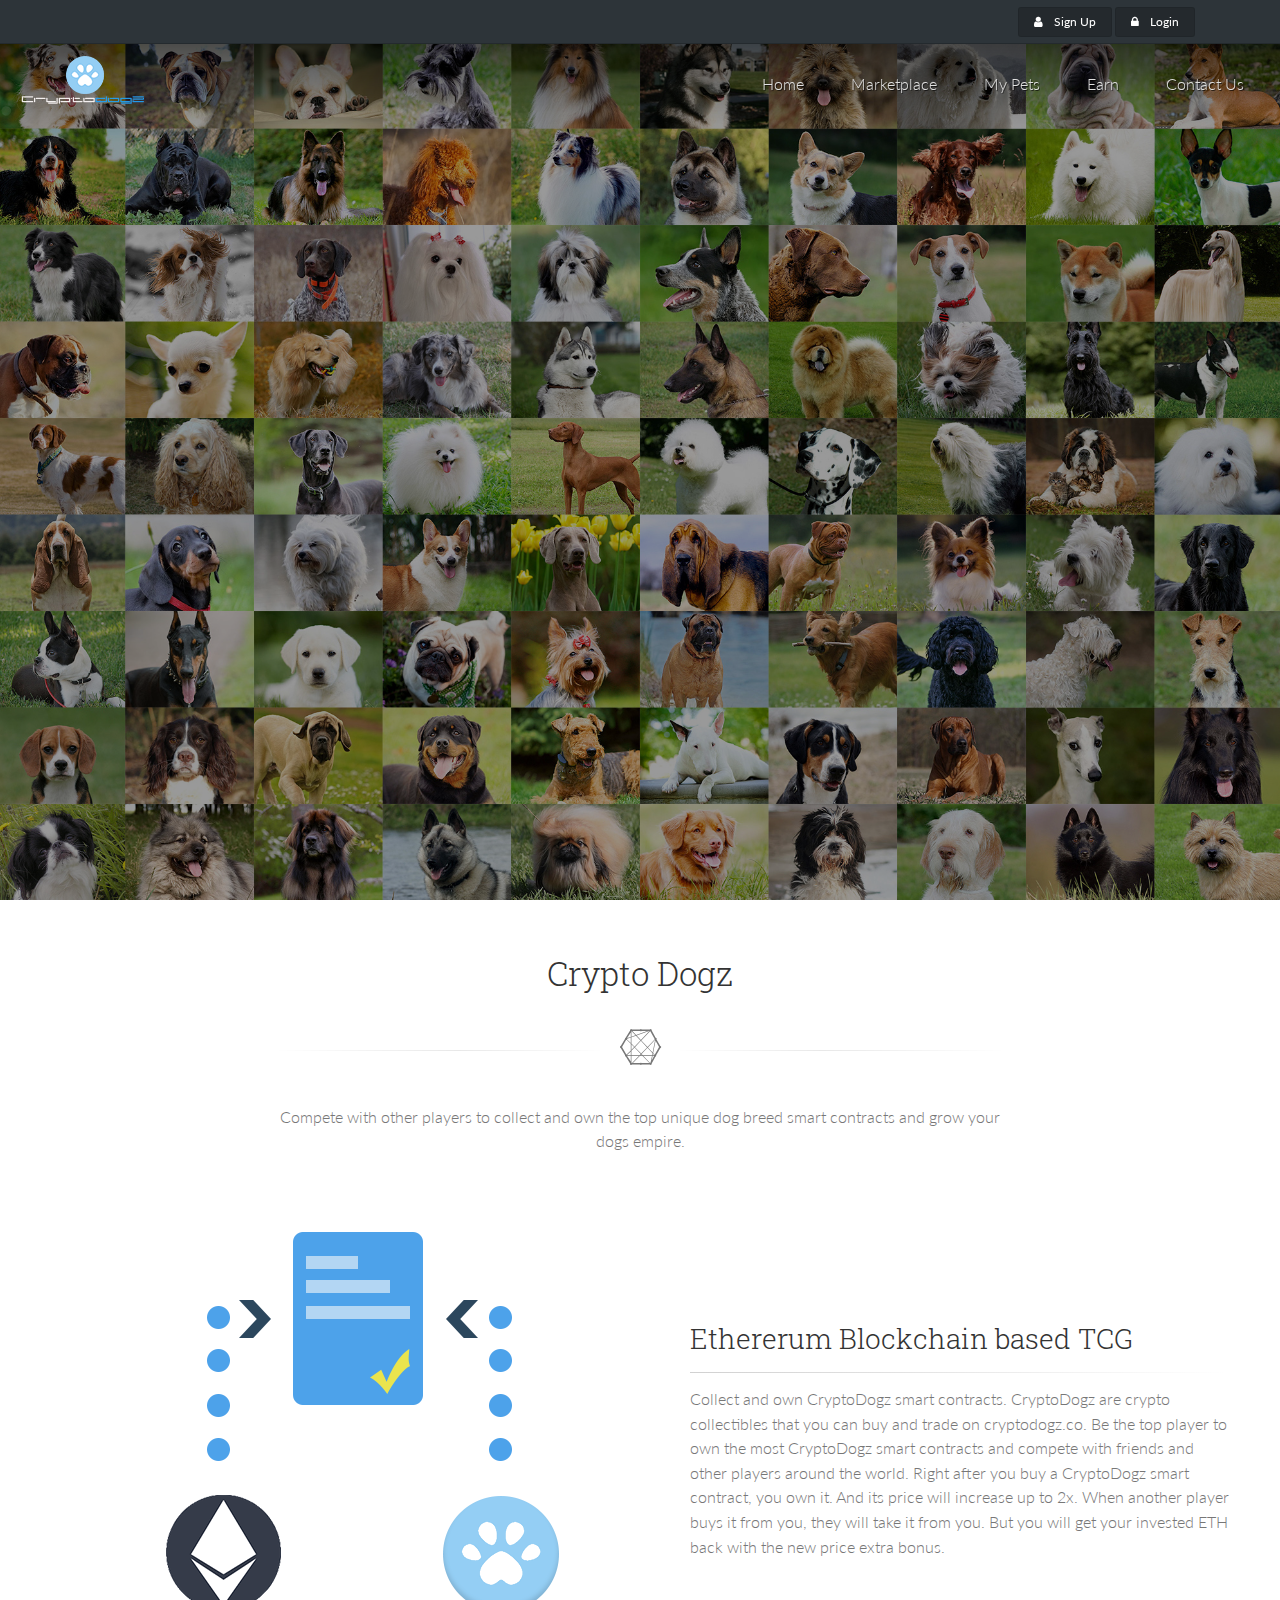
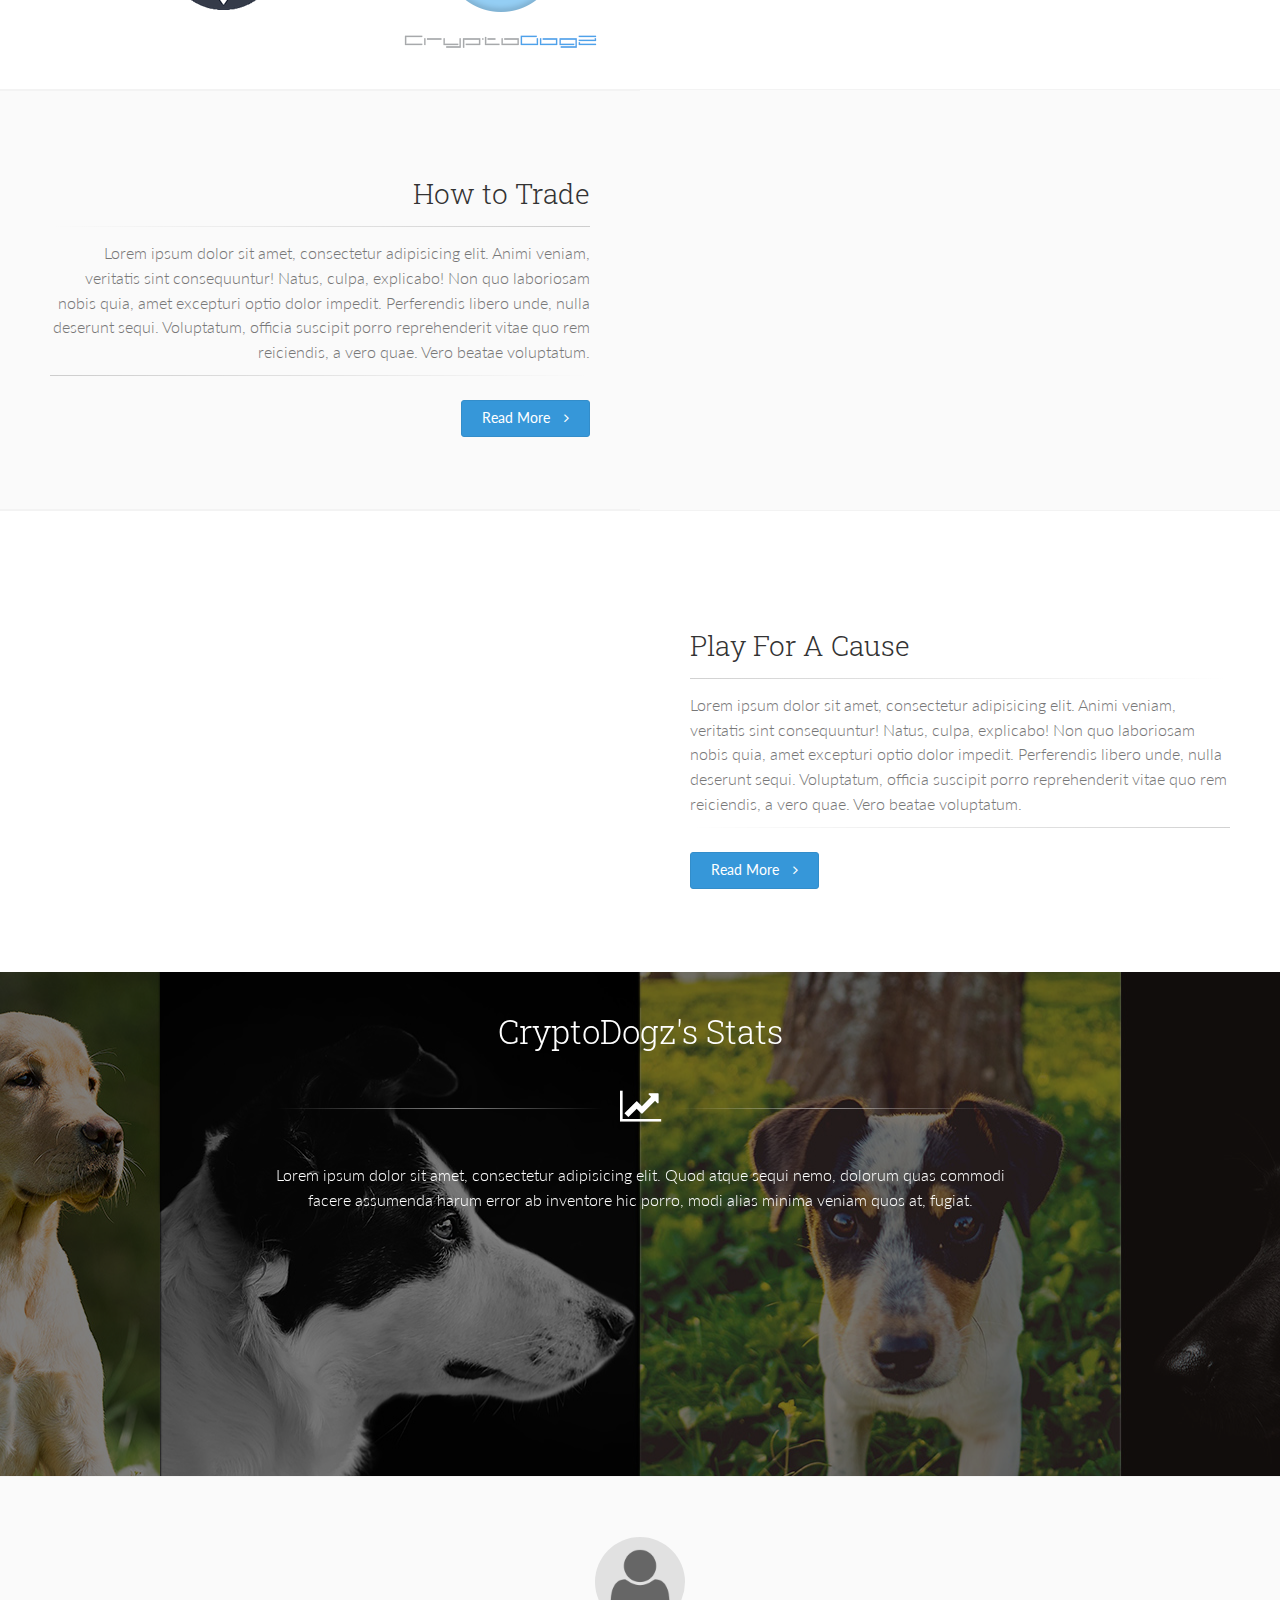
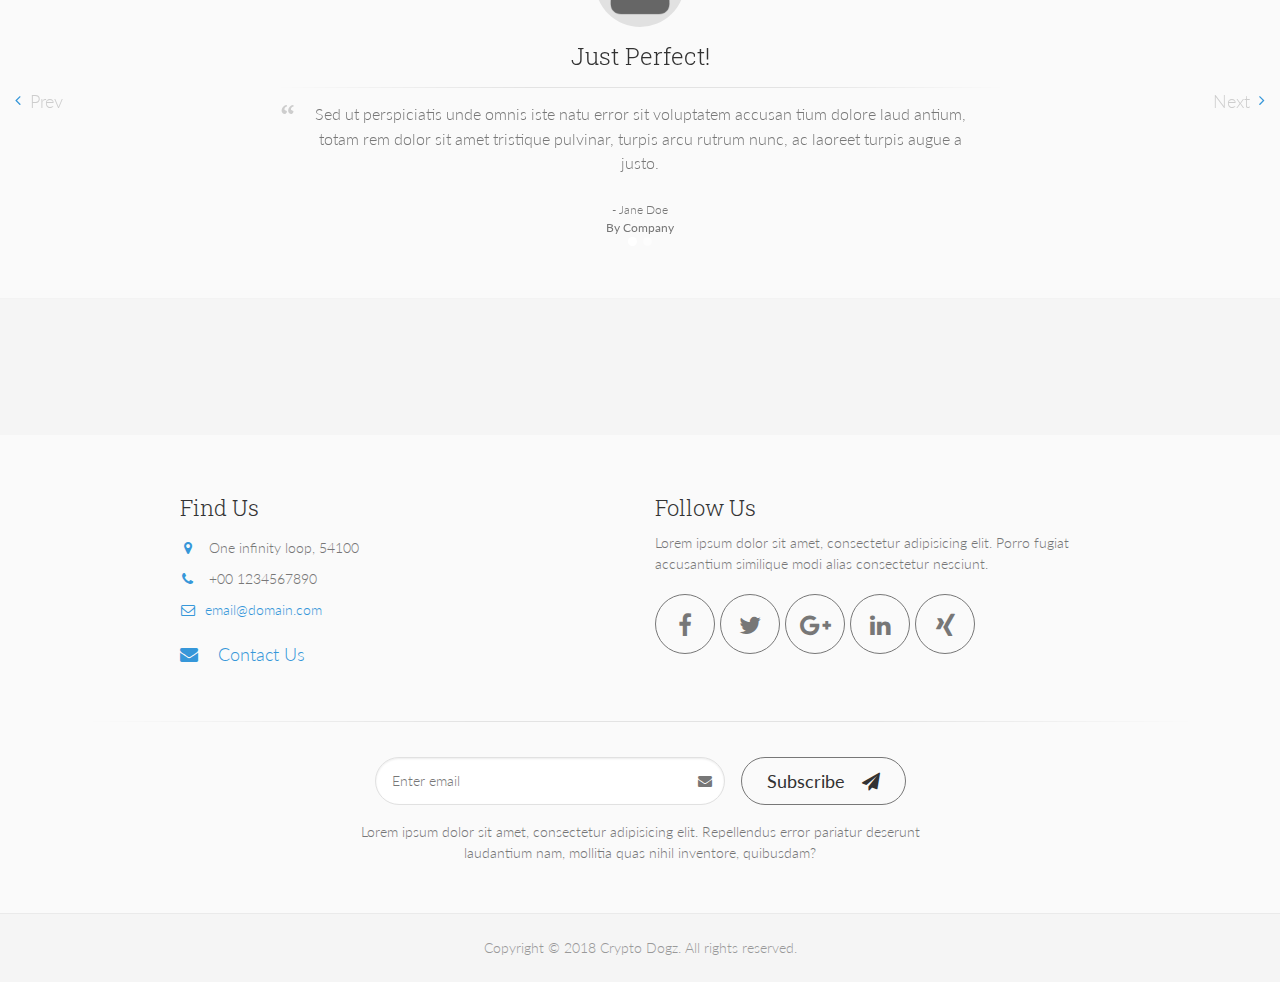
<file: index.html>
<!DOCTYPE html>
<html dir="ltr" lang="zxx">

  <head>
    <meta charset="utf-8">
    <title>Crypto Dogz</title>
    <meta name="description" content="Crypto Dogz blockchain-Based trading card game">
    <meta name="author" content="author">

    <!-- Mobile Meta -->
    <meta name="viewport" content="width=device-width, initial-scale=1, shrink-to-fit=no">

    <!-- Favicon -->
    <link rel="shortcut icon" href="images/favicon.ico">

    <!-- Web Fonts -->
    <link href="https://fonts.googleapis.com/css?family=Lato:300,300i,400,400i,700,700i" rel="stylesheet">
    <link href="https://fonts.googleapis.com/css?family=Roboto+Slab:100,300,400,700" rel="stylesheet">
    <link href="https://fonts.googleapis.com/css?family=Pacifico" rel="stylesheet">
    <link href="https://fonts.googleapis.com/css?family=PT+Serif" rel="stylesheet">

    <!-- Bootstrap core CSS -->
    <link href="bootstrap/css/bootstrap.css" rel="stylesheet">

    <!-- Font Awesome CSS -->
    <link href="fonts/font-awesome/css/font-awesome.css" rel="stylesheet">

    <!-- Plugins -->
    <link href="plugins/magnific-popup/magnific-popup.css" rel="stylesheet">
    <link href="plugins/rs-plugin-5/css/settings.css" rel="stylesheet">
    <link href="plugins/rs-plugin-5/css/layers.css" rel="stylesheet">
    <link href="plugins/rs-plugin-5/css/navigation.css" rel="stylesheet">
    <link href="css/animations.css" rel="stylesheet">
    <link href="plugins/slick/slick.css" rel="stylesheet">

    <!-- The Project's core CSS file -->
    <!-- Use css/rtl_style.css for RTL version -->
    <link href="css/style.css" rel="stylesheet" >
    <!-- The Project's Typography CSS file, includes used fonts -->
    <!-- Used font for body: Lato -->
    <!-- Used font for headings: Roboto Slab -->
    <!-- Use css/rtl_typography-scheme-2.css for RTL version -->
    <link href="css/typography-scheme-2.css" rel="stylesheet" >
    <!-- Color Scheme (In order to change the color scheme, replace the blue.css with the color scheme that you prefer) -->
    <link href="css/skins/blue.css" rel="stylesheet">


    <!-- Custom css -->
    <link href="css/custom.css" rel="stylesheet">

  </head>

  <!-- body classes:  -->
  <!-- "boxed": boxed layout mode e.g. <body class="boxed"> -->
  <!-- "pattern-1 ... pattern-9": background patterns for boxed layout mode e.g. <body class="boxed pattern-1"> -->
  <!-- "transparent-header": makes the header transparent and pulls the banner to top -->
  <!-- "gradient-background-header": applies gradient background to header -->
  <!-- "page-loader-1 ... page-loader-6": add a page loader to the page (more info @components-page-loaders.html) -->
  <body class="gradient-background-header transparent-header front-page page-loader-1">

    <!-- scrollToTop -->
    <!-- ================ -->
    <div class="scrollToTop circle"><i class="fa fa-angle-up"></i></div>

    <!-- page wrapper start -->
    <!-- ================ -->
    <div class="page-wrapper">
      <!-- header-container start -->
      <div class="header-container">
        <!-- header-top start -->
        <!-- classes:  -->
        <!-- "dark": dark version of header top e.g. class="header-top dark" -->
        <!-- "colored": colored version of header top e.g. class="header-top colored" -->
        <!-- ================ -->
        <div class="header-top dark">
          <div class="container">
            <div class="row">
              <div class="col-3 col-sm-6 col-lg-9">
                <!-- header-top-first start -->
                <!-- ================ -->

                <!-- header-top-first end -->
              </div>
              <div class="col-9 col-sm-6 col-lg-3">

                <!-- header-top-second start -->
                <!-- ================ -->
                <div id="header-top-second"  class="clearfix">

                  <!-- header top dropdowns start -->
                  <!-- ================ -->
                  <div class="header-top-dropdown text-right">
                    <div class="btn-group">
                      <a href="page-signup.html" class="btn btn-default btn-sm"><i class="fa fa-user pr-2"></i> Sign Up</a>
                    </div>
                    <div class="btn-group">
                      <button id="header-top-drop-2" type="button" class="btn dropdown-toggle btn-default btn-sm dropdown-toggle--no-caret" data-toggle="dropdown" aria-haspopup="true" aria-expanded="false"><i class="fa fa-lock pr-2"></i> Login</button>
                      <ul class="dropdown-menu dropdown-menu-right dropdown-animation" aria-labelledby="header-top-drop-2">
                        <li>
                          <form class="login-form margin-clear">
                            <div class="form-group has-feedback">
                              <label class="control-label">Username</label>
                              <input type="text" class="form-control" placeholder="">
                              <i class="fa fa-user form-control-feedback"></i>
                            </div>
                            <div class="form-group has-feedback">
                              <label class="control-label">Password</label>
                              <input type="password" class="form-control" placeholder="">
                              <i class="fa fa-lock form-control-feedback"></i>
                            </div>
                            <button type="submit" class="btn btn-gray btn-sm">Log In</button>
                            <span class="pl-1 pr-1">or</span>
                            <button type="submit" class="btn btn-default btn-sm">Sing Up</button>
                            <ul>
                              <li><a href="#">Forgot your password?</a></li>
                            </ul>
                            <span class="text-center">Login with</span>
                            <ul class="social-links circle small colored clearfix">
                              <li class="facebook"><a href="#"><i class="fa fa-facebook"></i></a></li>
                              <li class="twitter"><a href="#"><i class="fa fa-twitter"></i></a></li>
                              <li class="googleplus"><a href="#"><i class="fa fa-google-plus"></i></a></li>
                            </ul>
                          </form>
                        </li>
                      </ul>
                    </div>
                  </div>
                  <!--  header top dropdowns end -->
                </div>
                <!-- header-top-second end -->
              </div>
            </div>
          </div>
        </div>
        <!-- header-top end -->
        <!-- header start -->
        <!-- classes:  -->
        <!-- "fixed": enables fixed navigation mode (sticky menu) e.g. class="header fixed clearfix" -->
        <!-- "fixed-desktop": enables fixed navigation only for desktop devices e.g. class="header fixed fixed-desktop clearfix" -->
        <!-- "fixed-all": enables fixed navigation only for all devices desktop and mobile e.g. class="header fixed fixed-desktop clearfix" -->
        <!-- "dark": dark version of header e.g. class="header dark clearfix" -->
        <!-- "centered": mandatory class for the centered logo layout -->
        <!-- ================ -->
        <header class="header dark fixed fixed-desktop clearfix">
          <div class="container-fluid">
            <div class="row">
              <div class="col-md-auto hidden-md-down pl-3">
                <!-- header-first start -->
                <!-- ================ -->
                <div class="header-first clearfix">

                  <!-- logo -->
                  <div id="logo" class="logo">
                    <a href="index.html"><img id="logo_img" src="images/cryptodogzLogo.png" alt="Crypto Dogz"></a>
                  </div>


                </div>
                <!-- header-first end -->

              </div>
              <div class="col-lg-auto ml-lg-auto col-12">

                <!-- header-second start -->
                <!-- ================ -->
                <div class="header-second clearfix">

                <!-- main-navigation start -->
                <!-- classes: -->
                <!-- "onclick": Makes the dropdowns open on click, this the default bootstrap behavior e.g. class="main-navigation onclick" -->
                <!-- "animated": Enables animations on dropdowns opening e.g. class="main-navigation animated" -->
                <!-- ================ -->
                <div class="main-navigation main-navigation--mega-menu  animated">
                  <nav class="navbar navbar-expand-lg navbar-light p-0">
                    <div class="navbar-brand clearfix hidden-lg-up">

                      <!-- logo -->
                      <div id="logo-mobile" class="logo">
                        <a href="index.html"><img id="logo-img-mobile" src="images/cryptodogzLogo.png" alt="Crypto Dogz"></a>
                      </div>



                    </div>

                    <button class="navbar-toggler" type="button" data-toggle="collapse" data-target="#navbar-collapse-1" aria-controls="navbar-collapse-1" aria-expanded="false" aria-label="Toggle navigation">
                      <span class="navbar-toggler-icon"></span>
                    </button>

                    <div class="collapse navbar-collapse" id="navbar-collapse-1">
                      <!-- main-menu -->
                      <ul class="navbar-nav ml-xl-auto">

                        <!-- mega-menu start -->
                        <li class="nav-item dropdown active mega-menu mega-menu--wide">
                          <a href="index.html" class="nav-link" id="first-dropdown" data-toggle="dropdown" aria-haspopup="true" aria-expanded="false">Home</a>

                        </li>
                        <!-- mega-menu end -->
                        <!-- mega-menu start -->
                        <li class="nav-item dropdown  mega-menu mega-menu--wide">
                          <a href="#" class="nav-link" id="second-dropdown" data-toggle="dropdown" aria-haspopup="true" aria-expanded="false">Marketplace</a>

                        </li>
                        <!-- mega-menu end -->
                        <li class="nav-item dropdown ">
                          <a href="#" class="nav-link" id="third-dropdown" data-toggle="dropdown" aria-haspopup="true" aria-expanded="false">My Pets</a>


                        </li>
                        <!-- mega-menu start -->
                        <li class="nav-item dropdown  mega-menu mega-menu--narrow">
                          <a href="#" class="nav-link" id="fourth-dropdown" data-toggle="dropdown" aria-haspopup="true" aria-expanded="false">Earn</a>

                        </li>
                        <!-- mega-menu end -->
                        <li class="nav-item dropdown ">
                          <a href="portfolio-grid-2-3-col.html" class="nav-link" id="fifth-dropdown" data-toggle="dropdown" aria-haspopup="true" aria-expanded="false">Contact Us</a>


                        </li>


                      </ul>
                      <!-- main-menu end -->
                    </div>
                  </nav>
                </div>
                <!-- main-navigation end -->
                </div>
                <!-- header-second end -->

              </div>
            </div>
          </div>
        </header>
        <!-- header end -->
      </div>
      <!-- header-container end -->
      <!-- banner start -->
      <!-- ================ -->
      <div class="banner clearfix">

        <!-- slideshow start -->
        <!-- ================ -->
        <div class="slideshow">

          <!-- slider revolution start -->
          <!-- ================ -->
          <div class="slider-revolution-5-container">
            <div id="slider-banner-fullscreen-hero" class="slider-banner-fullscreen-hero rev_slider" data-version="5.0">
              <ul class="slides">
                <!-- slide 1 start -->
                <!-- ================ -->
                <li class="text-center" data-transition="random" data-slotamount="default" data-masterspeed="default" data-title="Slide Title">

                <!-- main image -->
                <img src="images/cryprodogz-Background.jpg" alt="slidebg1" data-bgposition="center bottom" data-kenburns="on" data-duration="30000" data-ease="Linear.easeNone" data-scalestart="100" data-scaleend="120" data-rotatestart="0" data-rotateend="0" data-offsetstart="0 0" data-offsetend="0 0" data-bgparallax="10" class="rev-slidebg" data-no-retina>

                <!-- Transparent Background -->
                <div class="tp-caption dark-translucent-bg"
                  data-x="center"
                  data-y="center"
                  data-start="0"
                  data-transform_in="opacity:0;s:600;e:Power2.easeInOut;"
                  data-transform_out="opacity:0;s:600;s:300;"
                  data-width="5000"
                  data-height="5000">
                </div>

                  <!-- LAYER NR. 1 -->
                <div class="tp-caption large_white hidden-sm-down"
                  data-x="left"
                  data-y="center"
                  data-voffset="50"
                  data-start="800"
                  data-end="4500"
                  data-width="500"
                  data-transform_idle="o:1;"
                  data-transform_in="y:[-100%];opacity:0;s:1100;"
                  data-transform_out="y:[-100%];opacity:0;s:800;"
                  ><img data-ww="450px" data-hh="311px" src="images/great-dane-dog.png" alt="">
                </div>

                <!-- LAYER NR. 2 -->
                <div class="tp-caption large_white hidden-sm-down"
                  data-x="left"
                  data-y="center"
                  data-voffset="50"
                  data-start="4550"
                  data-end="8700"
                  data-width="500"
                  data-transform_idle="o:1;"
                  data-transform_in="y:[100%];opacity:0;s:1100;"
                  data-transform_out="y:[100%];opacity:0;s:800;"
                  ><img data-ww="450px" data-hh="311px" src="images/labrador-dog.png" alt="">
                </div>

                <!-- LAYER NR. 3 -->
                <div class="tp-caption large_white hidden-sm-down"
                  data-x="left"
                  data-y="center"
                  data-voffset="50"
                  data-start="8750"
                  data-width="500"
                  data-transform_idle="o:1;"
                  data-transform_in="y:[-100%];opacity:0;s:1100;"
                  data-transform_out="y:[-100%];s:800;"
                  ><img data-ww="450px" data-hh="311px" src="images/pembroke-welsh-corgis-dog.png" alt="">
                </div>

                <!-- LAYER NR. 4 -->
                <div class="tp-caption large_white"
                  data-x="[right,right,center,center]"
                  data-y="[180,240,240,240]"
                  data-fontsize="[42,42,36,28]"
                  data-start="800"
                  data-width="[500,500,full,full]"
                  data-hoffset="30"
                  data-transform_idle="o:1;"
                  data-transform_in="y:[-100%];opacity:0;s:1200;e:Power4.easeInOut;"
                  data-transform_out="y:[100%];s:1000;e:Power2.easeInOut;"
                  >Crypto Dogz
                </div>

                <!-- LAYER NR. 5 -->
                <div class="tp-caption large_white tp-resizeme hidden-md-down"
                  data-x="[right,right,center,center]"
                  data-y="230"
                  data-start="800"
                  data-width="500"
                  data-hoffset="30"
                  data-transform_idle="o:1;"
                  data-transform_in="y:[-100%];opacity:0;s:2000;e:Power4.easeInOut;"
                  data-transform_out="y:[100%];s:1000;e:Power2.easeInOut;">
                    <div class="separator with-icon light"><i class="fa fa-connectdevelop"></i></div>
                </div>

                <!-- LAYER NR. 6 -->
                <div class="tp-caption medium_white"
                  data-x="[right,right,center,center]"
                  data-y="330"
                  data-start="800"
                  data-width="[500,500,750,430]"
                  data-fontsize="[28,28,22,20]"
                  data-hoffset="30"
                  data-whitespace="normal"
                  data-transform_idle="o:1;"
                  data-transform_in="y:[-100%];opacity:0;s:1200;e:Power4.easeInOut;"
                  data-transform_out="y:[100%];s:1000;e:Power2.easeInOut;"
                  data-mask_in="x:0px;y:[-100%];s:inherit;e:inherit;"
                  data-mask_out="x:inherit;y:inherit;s:inherit;e:inherit;">Collect and own unique dog breed smart contracts.
                </div>

                <!-- LAYER NR. 7 -->
                <div class="tp-caption"
                  data-x="[right,right,center,center]"
                  data-y="470"
                  data-start="800"
                  data-width="[500,500,full,full]"
                  data-hoffset="30"
                  data-transform_idle="o:1;"
                  data-transform_in="y:[-100%];opacity:0;s:1200;e:Power4.easeInOut;"
                  data-transform_out="y:[100%];s:1000;e:Power2.easeInOut;"
                  data-mask_in="x:0px;y:[-100%];s:inherit;e:inherit;"
                  data-mask_out="x:inherit;y:inherit;s:inherit;e:inherit;"><a href="#page-start" class="btn btn-default btn-xl margin-clear radius-50 smooth-scroll">Start Trading</a>
                </div>

                <!-- LAYER NR. 8 -->
                <div class="tp-caption"
                  data-x="center"
                  data-y="bottom"
                  data-voffset="-100"
                  data-start="10000"
                  data-transform_idle="o:1;"
                  data-transform_in="y:[100%];sX:1;sY:1;o:0;s:2000;e:Power4.easeInOut;"
                  data-transform_out="y:[100%];s:1000;e:Power2.easeInOut;"
                  data-mask_in="x:0px;y:[100%];s:inherit;e:inherit;"
                  data-mask_out="x:inherit;y:inherit;s:inherit;e:inherit;">
                    <a href="#page-start" class="btn btn-lg moving smooth-scroll"><i class="fa fa-angle-down"></i><i class="fa fa-angle-down"></i><i class="fa fa-angle-down"></i></a>
                </div>
                </li>
                <!-- slide 1 end -->
              </ul>
            </div>
          </div>
          <!-- slider revolution end -->

        </div>
        <!-- slideshow end -->

      </div>
      <!-- banner end -->

      <div id="page-start"></div>

      <!-- section start -->
      <!-- ================ -->
      <section class="clearfix text-center pv-30 object-non-visible" data-animation-effect="zoomIn" data-effect-delay="300">
        <div class="container">
          <div class="row justify-content-lg-center">
            <div class="col-lg-8">
              <h1 class="text-center mt-4">Crypto Dogz</h1>
              <div class="separator with-icon"><i class="fa fa-connectdevelop"></i></div>
              <p>Compete with other players to collect and own the top unique dog breed smart contracts and grow your dogs empire.</p>
            </div>
          </div>
        </div>
      </section>
      <!-- section end -->

      <!-- section start -->
      <!-- ================ -->
      <section class="full-width-section hover-disabled space-bottom">
        <div class="full-image-container ph-40 object-non-visible" data-animation-effect="fadeInLeft" data-effect-delay="300">
          <img class="to-right-block" src="images/smart-contract.png" alt="">
        </div>
        <div class="full-text-container white-bg ">
          <h2 class="mt-4">Ethererum Blockchain based TCG</h2>
          <div class="separator-2 hidden-lg-down"></div>
          <p>Collect and own CryptoDogz smart contracts. CryptoDogz are crypto collectibles that you can buy and trade on cryptodogz.co. Be the top player to own the most CryptoDogz smart contracts and compete with friends and other players around the world. Right after you buy a CryptoDogz smart contract, you own it. And its price will increase up to 2x. When another player buys it from you, they will take it from you. But you will get your invested ETH back with the new price extra bonus.</p>

      </section>
      <!-- section end -->

      <!-- section start -->
      <!-- ================ -->
      <section class="full-width-section light-gray-bg hover-disabled">
        <div class="full-text-container light-gray-bg left text-right">
          <h2 class="mt-4">How to Trade</h2>
          <div class="separator-3 hidden-lg-down"></div>
          <p>Lorem ipsum dolor sit amet, consectetur adipisicing elit. Animi veniam, veritatis sint consequuntur! Natus, culpa, explicabo! Non quo laboriosam nobis quia, amet excepturi optio dolor impedit. Perferendis libero unde, nulla deserunt sequi. Voluptatum, officia suscipit porro reprehenderit vitae quo rem reiciendis, a vero quae. Vero beatae voluptatum.</p>

        <div class="separator-2 hidden-lg-down"></div>
          <a href="mailto:youremail@domain.com" class="btn btn-default">Read More <i class="pl-10 fa fa-angle-right"></i></a>
        </div>
        <div class="full-image-container ph-40 object-non-visible" data-animation-effect="fadeInRight" data-effect-delay="300">
          <img src="images/how-it-works.png" alt="">
        </div>
      </section>
      <!-- section end -->

      <!-- section start -->
      <!-- ================ -->
      <section class="full-width-section hover-disabled space-top">
        <div class="full-image-container ph-40 object-non-visible space-bottom" data-animation-effect="fadeInLeft" data-effect-delay="300">
          <img class="to-right-block" src="images/donations.png" alt="">
        </div>
        <div class="full-text-container white-bg">
          <h2 class="mt-4">Play For A Cause</h2>
          <div class="separator-2 hidden-lg-down"></div>
          <p>Lorem ipsum dolor sit amet, consectetur adipisicing elit. Animi veniam, veritatis sint consequuntur! Natus, culpa, explicabo! Non quo laboriosam nobis quia, amet excepturi optio dolor impedit. Perferendis libero unde, nulla deserunt sequi. Voluptatum, officia suscipit porro reprehenderit vitae quo rem reiciendis, a vero quae. Vero beatae voluptatum.</p>
          <div class="separator-3 hidden-lg-down"></div>
          <a href="mailto:youremail@domain.com" class="btn btn-default">Read More <i class="pl-10 fa fa-angle-right"></i></a>
        </div>
      </section>
      <!-- section end -->
<!-- section start -->
      <!-- ================ -->
      <section class="dark-translucent-bg fixed-bg pv-40" style="background: url(images/stats-background.jpg) 50% 50% no-repeat;">
        <div class="container">
          <div class="row justify-content-lg-center">
            <div class="col-lg-8">
              <h1 class="text-center">CryptoDogz's Stats</h1>
              <div class="separator with-icon"><i class="fa fa-line-chart"></i></div>
              <p class="text-center">Lorem ipsum dolor sit amet, consectetur adipisicing elit. Quod atque sequi nemo, dolorum quas commodi facere assumenda harum error ab inventore hic porro, modi alias minima veniam quos at, fugiat.</p>
            </div>
          </div>
        </div>
        <div class="container-fluid">
          <div class="stats">
            <div class="row grid-space-0">
              <div class="col-lg-3 col-6 text-center">
                <div class="feature-box object-non-visible" data-animation-effect="fadeIn" data-effect-delay="300">
                  <span class="icon default-bg large circle"><i class="fa fa-diamond"></i></span>
                  <h3><strong>Projects</strong></h3>
                  <span class="counter" data-to="1525" data-speed="5000">0</span>
                </div>
              </div>
              <div class="col-lg-3 col-6 text-center">
                <div class="feature-box object-non-visible" data-animation-effect="fadeIn" data-effect-delay="300">
                  <span class="icon default-bg large circle"><i class="fa fa-users"></i></span>
                  <h3><strong>Clients</strong></h3>
                  <span class="counter" data-to="1225" data-speed="5000">0</span>
                </div>
              </div>
              <div class="col-lg-3 col-6 text-center">
                <div class="feature-box object-non-visible" data-animation-effect="fadeIn" data-effect-delay="300">
                  <span class="icon default-bg large circle"><i class="fa fa-cloud-download"></i></span>
                  <h3><strong>Downloads</strong></h3>
                  <span class="counter" data-to="6532" data-speed="5000">0</span>
                </div>
              </div>
              <div class="col-lg-3 col-6 text-center">
                <div class="feature-box object-non-visible" data-animation-effect="fadeIn" data-effect-delay="300">
                  <span class="icon default-bg large circle"><i class="fa fa-share"></i></span>
                  <h3><strong>Sherot</strong></h3>
                  <span class="counter" data-to="15002" data-speed="5000">0</span>
                </div>
              </div>
            </div>
          </div>
        </div>
      </section>
      <!-- section end -->

      <!-- section start -->
      <!-- ================ -->
      <section class="pv-40 clearfix light-gray-bg">
        <div class="slick-carousel content-slider-with-large-controls">
          <div>
            <div class="container">
              <div class="row justify-content-lg-center">
                <div class="col-lg-8">
                  <div class="testimonial text-center">
                    <div class="testimonial-image">
                      <img src="images/testimonial-1.jpg" alt="Jane Doe" title="Jane Doe" class="rounded-circle">
                    </div>
                    <h3>Just Perfect!</h3>
                    <div class="separator"></div>
                    <div class="testimonial-body">
                      <blockquote>
                        <p>Sed ut perspiciatis unde omnis iste natu error sit voluptatem accusan tium dolore laud antium, totam rem dolor sit amet tristique pulvinar, turpis arcu rutrum nunc, ac laoreet turpis augue a justo.</p>
                      </blockquote>
                      <div class="testimonial-info-1">- Jane Doe</div>
                      <div class="testimonial-info-2">By Company</div>
                    </div>
                  </div>
                </div>
              </div>
            </div>
          </div>
          <div>
            <div class="container">
              <div class="row justify-content-lg-center">
                <div class="col-lg-8">
                  <div class="testimonial text-center">
                    <div class="testimonial-image">
                      <img src="images/testimonial-2.jpg" alt="Jane Doe" title="Jane Doe" class="rounded-circle">
                    </div>
                    <h3>Amazing!</h3>
                    <div class="separator"></div>
                    <div class="testimonial-body">
                      <blockquote>
                        <p>Lorem ipsum dolor sit amet, consectetur adipisicing elit. Et cupiditate deleniti ratione in. Expedita nemo, quisquam, fuga adipisci omnis ad mollitia libero culpa nostrum est quia eos esse vel!</p>
                      </blockquote>
                      <div class="testimonial-info-1">- Jane Doe</div>
                      <div class="testimonial-info-2">By Company</div>
                    </div>
                  </div>
                </div>
              </div>
            </div>
          </div>
        </div>
      </section>
      <!-- section end -->

      <!-- footer top start -->
      <!-- ================ -->
      <div class="light-gray-bg footer-top border-clear">
        <div class="container">
          <div class="row">
            <div class="col-12">
              <div class="clients-container">
                <div class="clients margin-clear">
                  <div class="client-image object-non-visible" data-animation-effect="fadeIn" data-effect-delay="100">
                    <a href="#"><img src="images/client-1.png" alt=""></a>
                  </div>
                  <div class="client-image object-non-visible" data-animation-effect="fadeIn" data-effect-delay="200">
                    <a href="#"><img src="images/client-2.png" alt=""></a>
                  </div>
                  <div class="client-image object-non-visible" data-animation-effect="fadeIn" data-effect-delay="300">
                    <a href="#"><img src="images/client-3.png" alt=""></a>
                  </div>
                  <div class="client-image object-non-visible" data-animation-effect="fadeIn" data-effect-delay="400">
                    <a href="#"><img src="images/client-4.png" alt=""></a>
                  </div>
                  <div class="client-image object-non-visible" data-animation-effect="fadeIn" data-effect-delay="500">
                    <a href="#"><img src="images/client-5.png" alt=""></a>
                  </div>
                  <div class="client-image object-non-visible" data-animation-effect="fadeIn" data-effect-delay="600">
                    <a href="#"><img src="images/client-6.png" alt=""></a>
                  </div>
                  <div class="client-image object-non-visible" data-animation-effect="fadeIn" data-effect-delay="700">
                    <a href="#"><img src="images/client-7.png" alt=""></a>
                  </div>
                  <div class="client-image object-non-visible" data-animation-effect="fadeIn" data-effect-delay="800">
                    <a href="#"><img src="images/client-8.png" alt=""></a>
                  </div>
                </div>
              </div>
            </div>
          </div>
        </div>
      </div>
      <!-- footer top end -->

      <!-- footer start (Add "dark" class to #footer in order to enable dark footer) -->
      <!-- ================ -->
      <footer id="footer" class="clearfix ">

        <!-- .footer start -->
        <!-- ================ -->
        <div class="footer">
          <div class="container">
            <div class="footer-inner">
              <div class="row justify-content-xl-center">
                <div class="col-xl-10 col-12">
                  <div class="row">
                    <div class="col-md-6">
                      <div class="footer-content">
                        <h2 class="title">Find Us</h2>
                        <ul class="list-icons">
                          <li><i class="fa fa-map-marker pr-10 text-default"></i> One infinity loop, 54100</li>
                          <li><i class="fa fa-phone pr-10 text-default"></i> +00 1234567890</li>
                          <li><a href="mailto:email@domain.com"><i class="fa fa-envelope-o pr-10"></i>email@domain.com</a></li>
                        </ul>
                        <a class="collapsed map-show btn-lg-link padding-hor-clear" data-toggle="collapse" href="#collapseContact" aria-expanded="false" aria-controls="collapseContact"><i class="fa fa-envelope pr-20"></i>Contact Us</a>
                      </div>
                    </div>
                    <div class="col-md-6">
                      <div class="footer-content">
                        <h2 class="title">Follow Us</h2>
                        <p>Lorem ipsum dolor sit amet, consectetur adipisicing elit. Porro fugiat accusantium similique modi alias consectetur nesciunt.</p>
                        <ul class="social-links large circle animated-effect-1">
                          <li class="facebook"><a href="#"><i class="fa fa-facebook"></i></a></li>
                          <li class="twitter"><a href="#"><i class="fa fa-twitter"></i></a></li>
                          <li class="googleplus"><a href="#"><i class="fa fa-google-plus"></i></a></li>
                          <li class="linkedin"><a href="#"><i class="fa fa-linkedin"></i></a></li>
                          <li class="xing"><a href="#"><i class="fa fa-xing"></i></a></li>
                        </ul>
                      </div>
                    </div>
                  </div>
                </div>
              </div>
              <div class="row justify-content-lg-center">
                <div class="col-lg-10">
                  <div class="clearfix hidden-md-up"></div>
                  <section id="collapseContact" class="collapse">
                    <div class="footer-content">
                      <h2 class="title">Contact Us</h2>
                      <form class="margin-clear">
                        <div class="row">
                          <div class="col-md-6 form-group has-feedback mb-10">
                            <label class="sr-only" for="name2">Name</label>
                            <input type="text" class="form-control" id="name2" placeholder="Name" required>
                            <i class="fa fa-user form-control-feedback pr-4"></i>
                          </div>
                          <div class="col-md-6 form-group has-feedback mb-10">
                            <label class="sr-only" for="email2">Email address</label>
                            <input type="email" class="form-control" id="email2" placeholder="Enter email" required>
                            <i class="fa fa-envelope form-control-feedback pr-4"></i>
                          </div>
                        </div>
                        <div class="form-group has-feedback mb-10">
                          <label class="sr-only" for="message2">Message</label>
                          <textarea class="form-control" rows="4" id="message2" placeholder="Message" required></textarea>
                          <i class="fa fa-pencil form-control-feedback"></i>
                        </div>
                        <input type="submit" value="Send" class="margin-clear submit-button radius-50 btn btn-default">
                      </form>
                    </div>
                  </section>
                </div>
              </div>
              <div class="separator"></div>
              <div class="row">
                <div class="col-12">
                  <div class="call-to-action text-center">
                    <div class="row justify-content-lg-center">
                      <div class="col-lg-8">
                        <br>
                        <form class="form-inline margin-clear d-flex justify-content-center">
                          <div class="form-group has-feedback">
                            <label class="sr-only" for="subscribe3">Email address</label>
                            <input type="email" class="form-control radius-50 form-control-lg" id="subscribe3" placeholder="Enter email" required="">
                            <i class="fa fa-envelope form-control-feedback"></i>
                          </div>
                          <button type="submit" class="btn btn-lg btn-gray-transparent radius-50 btn-animated ml-md-3 mt-sm-3 mt-md-0">Subscribe <i class="fa fa-send"></i></button>
                        </form>
                        <p class="mt-3">Lorem ipsum dolor sit amet, consectetur adipisicing elit. Repellendus error pariatur deserunt <br> laudantium nam, mollitia quas nihil inventore, quibusdam?</p>
                      </div>
                    </div>
                  </div>
                </div>
              </div>
            </div>
          </div>
        </div>
        <!-- .footer end -->

        <!-- .subfooter start -->
        <!-- ================ -->
        <div class="subfooter">
          <div class="container">
            <div class="subfooter-inner">
              <div class="row">
                <div class="col-md-12">
                  <p class="text-center">Copyright © 2018 Crypto Dogz. All rights reserved.</p>
                </div>
              </div>
            </div>
          </div>
        </div>
        <!-- .subfooter end -->

      </footer>
      <!-- footer end -->
    </div>
    <!-- page-wrapper end -->

    <!-- JavaScript files placed at the end of the document so the pages load faster -->
    <!-- ================================================== -->
    <!-- Jquery and Bootstap core js files -->
    <script src="plugins/jquery.min.js"></script>
    <script src="bootstrap/js/bootstrap.bundle.min.js"></script>
    <!-- jQuery Revolution Slider  -->
    <script src="plugins/rs-plugin-5/js/jquery.themepunch.tools.min.js"></script>
    <script src="plugins/rs-plugin-5/js/jquery.themepunch.revolution.min.js"></script>
    <!-- Isotope javascript -->
    <script src="plugins/isotope/imagesloaded.pkgd.min.js"></script>
    <script src="plugins/isotope/isotope.pkgd.min.js"></script>
    <!-- Magnific Popup javascript -->
    <script src="plugins/magnific-popup/jquery.magnific-popup.min.js"></script>
    <!-- Appear javascript -->
    <script src="plugins/waypoints/jquery.waypoints.min.js"></script>
    <script src="plugins/waypoints/sticky.min.js"></script>
    <!-- Count To javascript -->
    <script src="plugins/countTo/jquery.countTo.js"></script>
    <!-- Slick carousel javascript -->
    <script src="plugins/slick/slick.min.js"></script>
    <!-- Pace javascript -->
    <script src="plugins/pace/pace.min.js"></script>
    <!-- Initialization of Plugins -->
    <script src="js/template.js"></script>
    <!-- Custom Scripts -->
    <script src="js/custom.js"></script>

  </body>
</html>
</file>
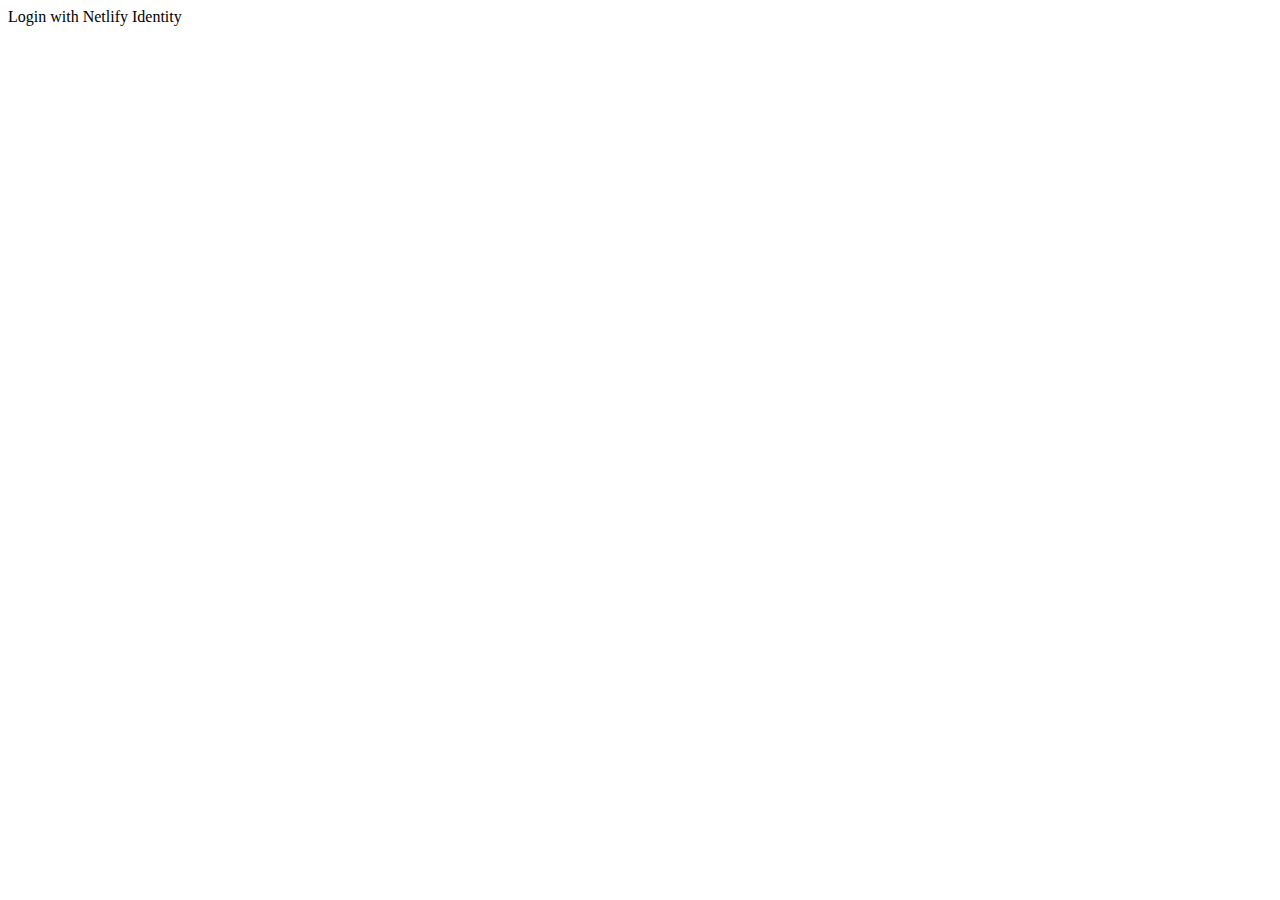
<file: sign-up.html>
<html>
<head>
  <title>A static website</title>

  <!-- include the widget -->
  <script type="text/javascript" src="https://identity.netlify.com/v1/netlify-identity-widget.js"></script>
</head>
<body>
  <!-- Add a menu:
   Log in / Sign up - when the user is not logged in
   Username / Log out - when the user is logged in
  -->
  <div data-netlify-identity-menu></div>

  <!-- Add a simpler button:
    Simple button that will open the modal.
  -->
  <div data-netlify-identity-button>Login with Netlify Identity</div>
</body>
</html>
</file>
<file: plugins/rs-plugin-5/css/settings.css>
/*-----------------------------------------------------------------------------

-	Revolution Slider 5.0 Default Style Settings -

Screen Stylesheet

version:   	5.4.5
date:      	15/05/17
author:		themepunch
email:     	info@themepunch.com
website:   	http://www.themepunch.com
-----------------------------------------------------------------------------*/
#debungcontrolls,.debugtimeline{width:100%;box-sizing:border-box}.rev_column,.rev_column .tp-parallax-wrap,.tp-svg-layer svg{vertical-align:top}#debungcontrolls{z-index:100000;position:fixed;bottom:0;height:auto;background:rgba(0,0,0,.6);padding:10px}.debugtimeline{height:10px;position:relative;margin-bottom:3px;display:none;white-space:nowrap}.debugtimeline:hover{height:15px}.the_timeline_tester{background:#e74c3c;position:absolute;top:0;left:0;height:100%;width:0}.rs-go-fullscreen{position:fixed!important;width:100%!important;height:100%!important;top:0!important;left:0!important;z-index:9999999!important;background:#fff!important}.debugtimeline.tl_slide .the_timeline_tester{background:#f39c12}.debugtimeline.tl_frame .the_timeline_tester{background:#3498db}.debugtimline_txt{color:#fff;font-weight:400;font-size:7px;position:absolute;left:10px;top:0;white-space:nowrap;line-height:10px}.rtl{direction:rtl}@font-face{font-family:revicons;src:url(../fonts/revicons/revicons.eot?5510888);src:url(../fonts/revicons/revicons.eot?5510888#iefix) format('embedded-opentype'),url(../fonts/revicons/revicons.woff?5510888) format('woff'),url(../fonts/revicons/revicons.ttf?5510888) format('truetype'),url(../fonts/revicons/revicons.svg?5510888#revicons) format('svg');font-weight:400;font-style:normal}[class*=" revicon-"]:before,[class^=revicon-]:before{font-family:revicons;font-style:normal;font-weight:400;speak:none;display:inline-block;text-decoration:inherit;width:1em;margin-right:.2em;text-align:center;font-variant:normal;text-transform:none;line-height:1em;margin-left:.2em}.revicon-search-1:before{content:'\e802'}.revicon-pencil-1:before{content:'\e831'}.revicon-picture-1:before{content:'\e803'}.revicon-cancel:before{content:'\e80a'}.revicon-info-circled:before{content:'\e80f'}.revicon-trash:before{content:'\e801'}.revicon-left-dir:before{content:'\e817'}.revicon-right-dir:before{content:'\e818'}.revicon-down-open:before{content:'\e83b'}.revicon-left-open:before{content:'\e819'}.revicon-right-open:before{content:'\e81a'}.revicon-angle-left:before{content:'\e820'}.revicon-angle-right:before{content:'\e81d'}.revicon-left-big:before{content:'\e81f'}.revicon-right-big:before{content:'\e81e'}.revicon-magic:before{content:'\e807'}.revicon-picture:before{content:'\e800'}.revicon-export:before{content:'\e80b'}.revicon-cog:before{content:'\e832'}.revicon-login:before{content:'\e833'}.revicon-logout:before{content:'\e834'}.revicon-video:before{content:'\e805'}.revicon-arrow-combo:before{content:'\e827'}.revicon-left-open-1:before{content:'\e82a'}.revicon-right-open-1:before{content:'\e82b'}.revicon-left-open-mini:before{content:'\e822'}.revicon-right-open-mini:before{content:'\e823'}.revicon-left-open-big:before{content:'\e824'}.revicon-right-open-big:before{content:'\e825'}.revicon-left:before{content:'\e836'}.revicon-right:before{content:'\e826'}.revicon-ccw:before{content:'\e808'}.revicon-arrows-ccw:before{content:'\e806'}.revicon-palette:before{content:'\e829'}.revicon-list-add:before{content:'\e80c'}.revicon-doc:before{content:'\e809'}.revicon-left-open-outline:before{content:'\e82e'}.revicon-left-open-2:before{content:'\e82c'}.revicon-right-open-outline:before{content:'\e82f'}.revicon-right-open-2:before{content:'\e82d'}.revicon-equalizer:before{content:'\e83a'}.revicon-layers-alt:before{content:'\e804'}.revicon-popup:before{content:'\e828'}.rev_slider_wrapper{position:relative;z-index:0;width:100%}.rev_slider{position:relative;overflow:visible}.entry-content .rev_slider a,.rev_slider a{box-shadow:none}.tp-overflow-hidden{overflow:hidden!important}.group_ov_hidden{overflow:hidden}.rev_slider img,.tp-simpleresponsive img{max-width:none!important;transition:none;margin:0;padding:0;border:none}.rev_slider .no-slides-text{font-weight:700;text-align:center;padding-top:80px}.rev_slider>ul,.rev_slider>ul>li,.rev_slider>ul>li:before,.rev_slider_wrapper>ul,.tp-revslider-mainul>li,.tp-revslider-mainul>li:before,.tp-simpleresponsive>ul,.tp-simpleresponsive>ul>li,.tp-simpleresponsive>ul>li:before{list-style:none!important;position:absolute;margin:0!important;padding:0!important;overflow-x:visible;overflow-y:visible;background-image:none;background-position:0 0;text-indent:0;top:0;left:0}.rev_slider>ul>li,.rev_slider>ul>li:before,.tp-revslider-mainul>li,.tp-revslider-mainul>li:before,.tp-simpleresponsive>ul>li,.tp-simpleresponsive>ul>li:before{visibility:hidden}.tp-revslider-mainul,.tp-revslider-slidesli{padding:0!important;margin:0!important;list-style:none!important}.fullscreen-container,.fullwidthbanner-container{padding:0;position:relative}.rev_slider li.tp-revslider-slidesli{position:absolute!important}.tp-caption .rs-untoggled-content{display:block}.tp-caption .rs-toggled-content{display:none}.rs-toggle-content-active.tp-caption .rs-toggled-content{display:block}.rs-toggle-content-active.tp-caption .rs-untoggled-content{display:none}.rev_slider .caption,.rev_slider .tp-caption{position:relative;visibility:hidden;white-space:nowrap;display:block;-webkit-font-smoothing:antialiased!important;z-index:1}.rev_slider .caption,.rev_slider .tp-caption,.tp-simpleresponsive img{-moz-user-select:none;-khtml-user-select:none;-webkit-user-select:none;-o-user-select:none}.rev_slider .tp-mask-wrap .tp-caption,.rev_slider .tp-mask-wrap :last-child,.wpb_text_column .rev_slider .tp-mask-wrap .tp-caption,.wpb_text_column .rev_slider .tp-mask-wrap :last-child{margin-bottom:0}.tp-svg-layer svg{width:100%;height:100%;position:relative}.tp-carousel-wrapper{cursor:url(openhand.cur),move}.tp-carousel-wrapper.dragged{cursor:url(closedhand.cur),move}.tp_inner_padding{box-sizing:border-box;max-height:none!important}.tp-caption.tp-layer-selectable{-moz-user-select:all;-khtml-user-select:all;-webkit-user-select:all;-o-user-select:all}.tp-caption.tp-hidden-caption,.tp-forcenotvisible,.tp-hide-revslider,.tp-parallax-wrap.tp-hidden-caption{visibility:hidden!important;display:none!important}.rev_slider audio,.rev_slider embed,.rev_slider iframe,.rev_slider object,.rev_slider video{max-width:none!important}.tp-element-background{position:absolute;top:0;left:0;width:100%;height:100%;z-index:0}.tp-blockmask,.tp-blockmask_in,.tp-blockmask_out{position:absolute;top:0;left:0;width:100%;height:100%;background:#fff;z-index:1000;transform:scaleX(0) scaleY(0)}.tp-parallax-wrap{transform-style:preserve-3d}.rev_row_zone{position:absolute;width:100%;left:0;box-sizing:border-box;min-height:50px;font-size:0}.rev_column_inner,.rev_slider .tp-caption.rev_row{position:relative;width:100%!important;box-sizing:border-box}.rev_row_zone_top{top:0}.rev_row_zone_middle{top:50%;transform:translateY(-50%)}.rev_row_zone_bottom{bottom:0}.rev_slider .tp-caption.rev_row{display:table;table-layout:fixed;vertical-align:top;height:auto!important;font-size:0}.rev_column{display:table-cell;position:relative;height:auto;box-sizing:border-box;font-size:0}.rev_column_inner{display:block;height:auto!important;white-space:normal!important}.rev_column_bg{width:100%;height:100%;position:absolute;top:0;left:0;z-index:0;box-sizing:border-box;background-clip:content-box;border:0 solid transparent}.tp-caption .backcorner,.tp-caption .backcornertop,.tp-caption .frontcorner,.tp-caption .frontcornertop{height:0;top:0;width:0;position:absolute}.rev_column_inner .tp-loop-wrap,.rev_column_inner .tp-mask-wrap,.rev_column_inner .tp-parallax-wrap{text-align:inherit}.rev_column_inner .tp-mask-wrap{display:inline-block}.rev_column_inner .tp-parallax-wrap,.rev_column_inner .tp-parallax-wrap .tp-loop-wrap,.rev_column_inner .tp-parallax-wrap .tp-mask-wrap{position:relative!important;left:auto!important;top:auto!important;line-height:0}.tp-video-play-button,.tp-video-play-button i{line-height:50px!important;vertical-align:top;text-align:center}.rev_column_inner .rev_layer_in_column,.rev_column_inner .tp-parallax-wrap,.rev_column_inner .tp-parallax-wrap .tp-loop-wrap,.rev_column_inner .tp-parallax-wrap .tp-mask-wrap{vertical-align:top}.rev_break_columns{display:block!important}.rev_break_columns .tp-parallax-wrap.rev_column{display:block!important;width:100%!important}.fullwidthbanner-container{overflow:hidden}.fullwidthbanner-container .fullwidthabanner{width:100%;position:relative}.tp-static-layers{position:absolute;z-index:101;top:0;left:0}.tp-caption .frontcorner{border-left:40px solid transparent;border-right:0 solid transparent;border-top:40px solid #00A8FF;left:-40px}.tp-caption .backcorner{border-left:0 solid transparent;border-right:40px solid transparent;border-bottom:40px solid #00A8FF;right:0}.tp-caption .frontcornertop{border-left:40px solid transparent;border-right:0 solid transparent;border-bottom:40px solid #00A8FF;left:-40px}.tp-caption .backcornertop{border-left:0 solid transparent;border-right:40px solid transparent;border-top:40px solid #00A8FF;right:0}.tp-layer-inner-rotation{position:relative!important}img.tp-slider-alternative-image{width:100%;height:auto}.caption.fullscreenvideo,.rs-background-video-layer,.tp-caption.coverscreenvideo,.tp-caption.fullscreenvideo{width:100%;height:100%;top:0;left:0;position:absolute}.noFilterClass{filter:none!important}.rs-background-video-layer{visibility:hidden;z-index:0}.caption.fullscreenvideo audio,.caption.fullscreenvideo iframe,.caption.fullscreenvideo video,.tp-caption.fullscreenvideo iframe,.tp-caption.fullscreenvideo iframe audio,.tp-caption.fullscreenvideo iframe video{width:100%!important;height:100%!important;display:none}.fullcoveredvideo audio,.fullscreenvideo audio .fullcoveredvideo video,.fullscreenvideo video{background:#000}.fullcoveredvideo .tp-poster{background-position:center center;background-size:cover;width:100%;height:100%;top:0;left:0}.videoisplaying .html5vid .tp-poster{display:none}.tp-video-play-button{background:#000;background:rgba(0,0,0,.3);border-radius:5px;position:absolute;top:50%;left:50%;color:#FFF;margin-top:-25px;margin-left:-25px;cursor:pointer;width:50px;height:50px;box-sizing:border-box;display:inline-block;z-index:4;opacity:0;transition:opacity .3s ease-out!important}.tp-audio-html5 .tp-video-play-button,.tp-hiddenaudio{display:none!important}.tp-caption .html5vid{width:100%!important;height:100%!important}.tp-video-play-button i{width:50px;height:50px;display:inline-block;font-size:40px!important}.rs-fullvideo-cover,.tp-dottedoverlay,.tp-shadowcover{height:100%;top:0;left:0;position:absolute}.tp-caption:hover .tp-video-play-button{opacity:1;display:block}.tp-caption .tp-revstop{display:none;border-left:5px solid #fff!important;border-right:5px solid #fff!important;margin-top:15px!important;line-height:20px!important;vertical-align:top;font-size:25px!important}.tp-seek-bar,.tp-video-button,.tp-volume-bar{outline:0;line-height:12px;margin:0;cursor:pointer}.videoisplaying .revicon-right-dir{display:none}.videoisplaying .tp-revstop{display:inline-block}.videoisplaying .tp-video-play-button{display:none}.fullcoveredvideo .tp-video-play-button{display:none!important}.fullscreenvideo .fullscreenvideo audio,.fullscreenvideo .fullscreenvideo video{object-fit:contain!important}.fullscreenvideo .fullcoveredvideo audio,.fullscreenvideo .fullcoveredvideo video{object-fit:cover!important}.tp-video-controls{position:absolute;bottom:0;left:0;right:0;padding:5px;opacity:0;transition:opacity .3s;background-image:linear-gradient(to bottom,#000 13%,#323232 100%);display:table;max-width:100%;overflow:hidden;box-sizing:border-box}.rev-btn.rev-hiddenicon i,.rev-btn.rev-withicon i{transition:all .2s ease-out!important;font-size:15px}.tp-caption:hover .tp-video-controls{opacity:.9}.tp-video-button{background:rgba(0,0,0,.5);border:0;border-radius:3px;font-size:12px;color:#fff;padding:0}.tp-video-button:hover{cursor:pointer}.tp-video-button-wrap,.tp-video-seek-bar-wrap,.tp-video-vol-bar-wrap{padding:0 5px;display:table-cell;vertical-align:middle}.tp-video-seek-bar-wrap{width:80%}.tp-video-vol-bar-wrap{width:20%}.tp-seek-bar,.tp-volume-bar{width:100%;padding:0}.rs-fullvideo-cover{width:100%;background:0 0;z-index:5}.disabled_lc .tp-video-play-button,.rs-background-video-layer audio::-webkit-media-controls,.rs-background-video-layer video::-webkit-media-controls,.rs-background-video-layer video::-webkit-media-controls-start-playback-button{display:none!important}.tp-audio-html5 .tp-video-controls{opacity:1!important;visibility:visible!important}.tp-dottedoverlay{background-repeat:repeat;width:100%;z-index:3}.tp-dottedoverlay.twoxtwo{background:url(../assets/gridtile.png)}.tp-dottedoverlay.twoxtwowhite{background:url(../assets/gridtile_white.png)}.tp-dottedoverlay.threexthree{background:url(../assets/gridtile_3x3.png)}.tp-dottedoverlay.threexthreewhite{background:url(../assets/gridtile_3x3_white.png)}.tp-shadowcover{width:100%;background:#fff;z-index:-1}.tp-shadow1{box-shadow:0 10px 6px -6px rgba(0,0,0,.8)}.tp-shadow2:after,.tp-shadow2:before,.tp-shadow3:before,.tp-shadow4:after{z-index:-2;position:absolute;content:"";bottom:10px;left:10px;width:50%;top:85%;max-width:300px;background:0 0;box-shadow:0 15px 10px rgba(0,0,0,.8);transform:rotate(-3deg)}.tp-shadow2:after,.tp-shadow4:after{transform:rotate(3deg);right:10px;left:auto}.tp-shadow5{position:relative;box-shadow:0 1px 4px rgba(0,0,0,.3),0 0 40px rgba(0,0,0,.1) inset}.tp-shadow5:after,.tp-shadow5:before{content:"";position:absolute;z-index:-2;box-shadow:0 0 25px 0 rgba(0,0,0,.6);top:30%;bottom:0;left:20px;right:20px;border-radius:100px/20px}.tp-button{padding:6px 13px 5px;border-radius:3px;height:30px;cursor:pointer;color:#fff!important;text-shadow:0 1px 1px rgba(0,0,0,.6)!important;font-size:15px;line-height:45px!important;font-family:arial,sans-serif;font-weight:700;letter-spacing:-1px;text-decoration:none}.tp-button.big{color:#fff;text-shadow:0 1px 1px rgba(0,0,0,.6);font-weight:700;padding:9px 20px;font-size:19px;line-height:57px!important}.purchase:hover,.tp-button.big:hover,.tp-button:hover{background-position:bottom,15px 11px}.purchase.green,.purchase:hover.green,.tp-button.green,.tp-button:hover.green{background-color:#21a117;box-shadow:0 3px 0 0 #104d0b}.purchase.blue,.purchase:hover.blue,.tp-button.blue,.tp-button:hover.blue{background-color:#1d78cb;box-shadow:0 3px 0 0 #0f3e68}.purchase.red,.purchase:hover.red,.tp-button.red,.tp-button:hover.red{background-color:#cb1d1d;box-shadow:0 3px 0 0 #7c1212}.purchase.orange,.purchase:hover.orange,.tp-button.orange,.tp-button:hover.orange{background-color:#f70;box-shadow:0 3px 0 0 #a34c00}.purchase.darkgrey,.purchase:hover.darkgrey,.tp-button.darkgrey,.tp-button.grey,.tp-button:hover.darkgrey,.tp-button:hover.grey{background-color:#555;box-shadow:0 3px 0 0 #222}.purchase.lightgrey,.purchase:hover.lightgrey,.tp-button.lightgrey,.tp-button:hover.lightgrey{background-color:#888;box-shadow:0 3px 0 0 #555}.rev-btn,.rev-btn:visited{outline:0!important;box-shadow:none!important;text-decoration:none!important;line-height:44px;font-size:17px;font-weight:500;padding:12px 35px;box-sizing:border-box;font-family:Roboto,sans-serif;cursor:pointer}.rev-btn.rev-uppercase,.rev-btn.rev-uppercase:visited{text-transform:uppercase;letter-spacing:1px;font-size:15px;font-weight:900}.rev-btn.rev-withicon i{font-weight:400;position:relative;top:0;margin-left:10px!important}.rev-btn.rev-hiddenicon i{font-weight:400;position:relative;top:0;opacity:0;margin-left:0!important;width:0!important}.rev-btn.rev-hiddenicon:hover i{opacity:1!important;margin-left:10px!important;width:auto!important}.rev-btn.rev-medium,.rev-btn.rev-medium:visited{line-height:36px;font-size:14px;padding:10px 30px}.rev-btn.rev-medium.rev-hiddenicon i,.rev-btn.rev-medium.rev-withicon i{font-size:14px;top:0}.rev-btn.rev-small,.rev-btn.rev-small:visited{line-height:28px;font-size:12px;padding:7px 20px}.rev-btn.rev-small.rev-hiddenicon i,.rev-btn.rev-small.rev-withicon i{font-size:12px;top:0}.rev-maxround{border-radius:30px}.rev-minround{border-radius:3px}.rev-burger{position:relative;width:60px;height:60px;box-sizing:border-box;padding:22px 0 0 14px;border-radius:50%;border:1px solid rgba(51,51,51,.25);-webkit-tap-highlight-color:transparent;cursor:pointer}.rev-burger span{display:block;width:30px;height:3px;background:#333;transition:.7s;pointer-events:none;transform-style:flat!important}.rev-burger.revb-white span,.rev-burger.revb-whitenoborder span{background:#fff}.rev-burger span:nth-child(2){margin:3px 0}#dialog_addbutton .rev-burger:hover :first-child,.open .rev-burger :first-child,.open.rev-burger :first-child{transform:translateY(6px) rotate(-45deg)}#dialog_addbutton .rev-burger:hover :nth-child(2),.open .rev-burger :nth-child(2),.open.rev-burger :nth-child(2){transform:rotate(-45deg);opacity:0}#dialog_addbutton .rev-burger:hover :last-child,.open .rev-burger :last-child,.open.rev-burger :last-child{transform:translateY(-6px) rotate(-135deg)}.rev-burger.revb-white{border:2px solid rgba(255,255,255,.2)}.rev-burger.revb-darknoborder,.rev-burger.revb-whitenoborder{border:0}.rev-burger.revb-darknoborder span{background:#333}.rev-burger.revb-whitefull{background:#fff;border:none}.rev-burger.revb-whitefull span{background:#333}.rev-burger.revb-darkfull{background:#333;border:none}.rev-burger.revb-darkfull span,.rev-scroll-btn.revs-fullwhite{background:#fff}@keyframes rev-ani-mouse{0%{opacity:1;top:29%}15%{opacity:1;top:50%}50%{opacity:0;top:50%}100%{opacity:0;top:29%}}.rev-scroll-btn{display:inline-block;position:relative;left:0;right:0;text-align:center;cursor:pointer;width:35px;height:55px;box-sizing:border-box;border:3px solid #fff;border-radius:23px}.rev-scroll-btn>*{display:inline-block;line-height:18px;font-size:13px;font-weight:400;color:#fff;font-family:proxima-nova,"Helvetica Neue",Helvetica,Arial,sans-serif;letter-spacing:2px}.rev-scroll-btn>.active,.rev-scroll-btn>:focus,.rev-scroll-btn>:hover{color:#fff}.rev-scroll-btn>.active,.rev-scroll-btn>:active,.rev-scroll-btn>:focus,.rev-scroll-btn>:hover{opacity:.8}.rev-scroll-btn.revs-fullwhite span{background:#333}.rev-scroll-btn.revs-fulldark{background:#333;border:none}.rev-scroll-btn.revs-fulldark span,.tp-bullet{background:#fff}.rev-scroll-btn span{position:absolute;display:block;top:29%;left:50%;width:8px;height:8px;margin:-4px 0 0 -4px;background:#fff;border-radius:50%;animation:rev-ani-mouse 2.5s linear infinite}.rev-scroll-btn.revs-dark{border-color:#333}.rev-scroll-btn.revs-dark span{background:#333}.rev-control-btn{position:relative;display:inline-block;z-index:5;color:#FFF;font-size:20px;line-height:60px;font-weight:400;font-style:normal;font-family:Raleway;text-decoration:none;text-align:center;background-color:#000;border-radius:50px;text-shadow:none;background-color:rgba(0,0,0,.5);width:60px;height:60px;box-sizing:border-box;cursor:pointer}.rev-cbutton-dark-sr,.rev-cbutton-light-sr{border-radius:3px}.rev-cbutton-light,.rev-cbutton-light-sr{color:#333;background-color:rgba(255,255,255,.75)}.rev-sbutton{line-height:37px;width:37px;height:37px}.rev-sbutton-blue{background-color:#3B5998}.rev-sbutton-lightblue{background-color:#00A0D1}.rev-sbutton-red{background-color:#DD4B39}.tp-bannertimer{visibility:hidden;width:100%;height:5px;background:#000;background:rgba(0,0,0,.15);position:absolute;z-index:200;top:0}.tp-bannertimer.tp-bottom{top:auto;bottom:0!important;height:5px}.tp-caption img{background:0 0;-ms-filter:"progid:DXImageTransform.Microsoft.gradient(startColorstr=#00FFFFFF,endColorstr=#00FFFFFF)";filter:progid:DXImageTransform.Microsoft.gradient(startColorstr=#00FFFFFF, endColorstr=#00FFFFFF);zoom:1}.caption.slidelink a div,.tp-caption.slidelink a div{width:3000px;height:1500px;background:url(../assets/coloredbg.png)}.tp-caption.slidelink a span{background:url(../assets/coloredbg.png)}.tp-loader.spinner0,.tp-loader.spinner5{background-image:url(../assets/loader.gif);background-repeat:no-repeat}.tp-shape{width:100%;height:100%}.tp-caption .rs-starring{display:inline-block}.tp-caption .rs-starring .star-rating{float:none;display:inline-block;vertical-align:top;color:#FFC321!important}.tp-caption .rs-starring .star-rating,.tp-caption .rs-starring-page .star-rating{position:relative;height:1em;width:5.4em;font-family:star;font-size:1em!important}.tp-loader.spinner0,.tp-loader.spinner1{width:40px;height:40px;margin-top:-20px;margin-left:-20px;animation:tp-rotateplane 1.2s infinite ease-in-out;background-color:#fff;border-radius:3px;box-shadow:0 0 20px 0 rgba(0,0,0,.15)}.tp-caption .rs-starring .star-rating:before,.tp-caption .rs-starring-page .star-rating:before{content:"\73\73\73\73\73";color:#E0DADF;float:left;top:0;left:0;position:absolute}.tp-caption .rs-starring .star-rating span{overflow:hidden;float:left;top:0;left:0;position:absolute;padding-top:1.5em;font-size:1em!important}.tp-caption .rs-starring .star-rating span:before{content:"\53\53\53\53\53";top:0;position:absolute;left:0}.tp-loader{top:50%;left:50%;z-index:10000;position:absolute}.tp-loader.spinner0{background-position:center center}.tp-loader.spinner5{background-position:10px 10px;background-color:#fff;margin:-22px;width:44px;height:44px;border-radius:3px}@keyframes tp-rotateplane{0%{transform:perspective(120px) rotateX(0) rotateY(0)}50%{transform:perspective(120px) rotateX(-180.1deg) rotateY(0)}100%{transform:perspective(120px) rotateX(-180deg) rotateY(-179.9deg)}}.tp-loader.spinner2{width:40px;height:40px;margin-top:-20px;margin-left:-20px;background-color:red;box-shadow:0 0 20px 0 rgba(0,0,0,.15);border-radius:100%;animation:tp-scaleout 1s infinite ease-in-out}@keyframes tp-scaleout{0%{transform:scale(0)}100%{transform:scale(1);opacity:0}}.tp-loader.spinner3{margin:-9px 0 0 -35px;width:70px;text-align:center}.tp-loader.spinner3 .bounce1,.tp-loader.spinner3 .bounce2,.tp-loader.spinner3 .bounce3{width:18px;height:18px;background-color:#fff;box-shadow:0 0 20px 0 rgba(0,0,0,.15);border-radius:100%;display:inline-block;animation:tp-bouncedelay 1.4s infinite ease-in-out;animation-fill-mode:both}.tp-loader.spinner3 .bounce1{animation-delay:-.32s}.tp-loader.spinner3 .bounce2{animation-delay:-.16s}@keyframes tp-bouncedelay{0%,100%,80%{transform:scale(0)}40%{transform:scale(1)}}.tp-loader.spinner4{margin:-20px 0 0 -20px;width:40px;height:40px;text-align:center;animation:tp-rotate 2s infinite linear}.tp-loader.spinner4 .dot1,.tp-loader.spinner4 .dot2{width:60%;height:60%;display:inline-block;position:absolute;top:0;background-color:#fff;border-radius:100%;animation:tp-bounce 2s infinite ease-in-out;box-shadow:0 0 20px 0 rgba(0,0,0,.15)}.tp-loader.spinner4 .dot2{top:auto;bottom:0;animation-delay:-1s}@keyframes tp-rotate{100%{transform:rotate(360deg)}}@keyframes tp-bounce{0%,100%{transform:scale(0)}50%{transform:scale(1)}}.tp-bullets.navbar,.tp-tabs.navbar,.tp-thumbs.navbar{border:none;min-height:0;margin:0;border-radius:0}.tp-bullets,.tp-tabs,.tp-thumbs{position:absolute;display:block;z-index:1000;top:0;left:0}.tp-tab,.tp-thumb{cursor:pointer;position:absolute;opacity:.5;box-sizing:border-box}.tp-arr-imgholder,.tp-tab-image,.tp-thumb-image,.tp-videoposter{background-position:center center;background-size:cover;width:100%;height:100%;display:block;position:absolute;top:0;left:0}.tp-tab.selected,.tp-tab:hover,.tp-thumb.selected,.tp-thumb:hover{opacity:1}.tp-tab-mask,.tp-thumb-mask{box-sizing:border-box!important}.tp-tabs,.tp-thumbs{box-sizing:content-box!important}.tp-bullet{width:15px;height:15px;position:absolute;background:rgba(255,255,255,.3);cursor:pointer}.tp-bullet.selected,.tp-bullet:hover{background:#fff}.tparrows{cursor:pointer;background:#000;background:rgba(0,0,0,.5);width:40px;height:40px;position:absolute;display:block;z-index:1000}.tparrows:hover{background:#000}.tparrows:before{font-family:revicons;font-size:15px;color:#fff;display:block;line-height:40px;text-align:center}.hginfo,.hglayerinfo{font-size:12px;font-weight:600}.tparrows.tp-leftarrow:before{content:'\e824'}.tparrows.tp-rightarrow:before{content:'\e825'}body.rtl .tp-kbimg{left:0!important}.dddwrappershadow{box-shadow:0 45px 100px rgba(0,0,0,.4)}.hglayerinfo{position:fixed;bottom:0;left:0;color:#FFF;line-height:20px;background:rgba(0,0,0,.75);padding:5px 10px;z-index:2000;white-space:normal}.helpgrid,.hginfo{position:absolute}.hginfo{top:-2px;left:-2px;color:#e74c3c;background:#000;padding:2px 5px}.indebugmode .tp-caption:hover{border:1px dashed #c0392b!important}.helpgrid{border:2px dashed #c0392b;top:0;left:0;z-index:0}#revsliderlogloglog{padding:15px;color:#fff;position:fixed;top:0;left:0;width:200px;height:150px;background:rgba(0,0,0,.7);z-index:100000;font-size:10px;overflow:scroll}.aden{filter:hue-rotate(-20deg) contrast(.9) saturate(.85) brightness(1.2)}.aden::after{background:linear-gradient(to right,rgba(66,10,14,.2),transparent);mix-blend-mode:darken}.perpetua::after,.reyes::after{mix-blend-mode:soft-light;opacity:.5}.inkwell{filter:sepia(.3) contrast(1.1) brightness(1.1) grayscale(1)}.perpetua::after{background:linear-gradient(to bottom,#005b9a,#e6c13d)}.reyes{filter:sepia(.22) brightness(1.1) contrast(.85) saturate(.75)}.reyes::after{background:#efcdad}.gingham{filter:brightness(1.05) hue-rotate(-10deg)}.gingham::after{background:linear-gradient(to right,rgba(66,10,14,.2),transparent);mix-blend-mode:darken}.toaster{filter:contrast(1.5) brightness(.9)}.toaster::after{background:radial-gradient(circle,#804e0f,#3b003b);mix-blend-mode:screen}.walden{filter:brightness(1.1) hue-rotate(-10deg) sepia(.3) saturate(1.6)}.walden::after{background:#04c;mix-blend-mode:screen;opacity:.3}.hudson{filter:brightness(1.2) contrast(.9) saturate(1.1)}.hudson::after{background:radial-gradient(circle,#a6b1ff 50%,#342134);mix-blend-mode:multiply;opacity:.5}.earlybird{filter:contrast(.9) sepia(.2)}.earlybird::after{background:radial-gradient(circle,#d0ba8e 20%,#360309 85%,#1d0210 100%);mix-blend-mode:overlay}.mayfair{filter:contrast(1.1) saturate(1.1)}.mayfair::after{background:radial-gradient(circle at 40% 40%,rgba(255,255,255,.8),rgba(255,200,200,.6),#111 60%);mix-blend-mode:overlay;opacity:.4}.lofi{filter:saturate(1.1) contrast(1.5)}.lofi::after{background:radial-gradient(circle,transparent 70%,#222 150%);mix-blend-mode:multiply}._1977{filter:contrast(1.1) brightness(1.1) saturate(1.3)}._1977:after{background:rgba(243,106,188,.3);mix-blend-mode:screen}.brooklyn{filter:contrast(.9) brightness(1.1)}.brooklyn::after{background:radial-gradient(circle,rgba(168,223,193,.4) 70%,#c4b7c8);mix-blend-mode:overlay}.xpro2{filter:sepia(.3)}.xpro2::after{background:radial-gradient(circle,#e6e7e0 40%,rgba(43,42,161,.6) 110%);mix-blend-mode:color-burn}.nashville{filter:sepia(.2) contrast(1.2) brightness(1.05) saturate(1.2)}.nashville::after{background:rgba(0,70,150,.4);mix-blend-mode:lighten}.nashville::before{background:rgba(247,176,153,.56);mix-blend-mode:darken}.lark{filter:contrast(.9)}.lark::after{background:rgba(242,242,242,.8);mix-blend-mode:darken}.lark::before{background:#22253f;mix-blend-mode:color-dodge}.moon{filter:grayscale(1) contrast(1.1) brightness(1.1)}.moon::before{background:#a0a0a0;mix-blend-mode:soft-light}.moon::after{background:#383838;mix-blend-mode:lighten}.clarendon{filter:contrast(1.2) saturate(1.35)}.clarendon:before{background:rgba(127,187,227,.2);mix-blend-mode:overlay}.willow{filter:grayscale(.5) contrast(.95) brightness(.9)}.willow::before{background-color:radial-gradient(40%,circle,#d4a9af 55%,#000 150%);mix-blend-mode:overlay}.willow::after{background-color:#d8cdcb;mix-blend-mode:color}.rise{filter:brightness(1.05) sepia(.2) contrast(.9) saturate(.9)}.rise::after{background:radial-gradient(circle,rgba(232,197,152,.8),transparent 90%);mix-blend-mode:overlay;opacity:.6}.rise::before{background:radial-gradient(circle,rgba(236,205,169,.15) 55%,rgba(50,30,7,.4));mix-blend-mode:multiply}._1977:after,._1977:before,.aden:after,.aden:before,.brooklyn:after,.brooklyn:before,.clarendon:after,.clarendon:before,.earlybird:after,.earlybird:before,.gingham:after,.gingham:before,.hudson:after,.hudson:before,.inkwell:after,.inkwell:before,.lark:after,.lark:before,.lofi:after,.lofi:before,.mayfair:after,.mayfair:before,.moon:after,.moon:before,.nashville:after,.nashville:before,.perpetua:after,.perpetua:before,.reyes:after,.reyes:before,.rise:after,.rise:before,.slumber:after,.slumber:before,.toaster:after,.toaster:before,.walden:after,.walden:before,.willow:after,.willow:before,.xpro2:after,.xpro2:before{content:'';display:block;height:100%;width:100%;top:0;left:0;position:absolute;pointer-events:none}._1977,.aden,.brooklyn,.clarendon,.earlybird,.gingham,.hudson,.inkwell,.lark,.lofi,.mayfair,.moon,.nashville,.perpetua,.reyes,.rise,.slumber,.toaster,.walden,.willow,.xpro2{position:relative}._1977 img,.aden img,.brooklyn img,.clarendon img,.earlybird img,.gingham img,.hudson img,.inkwell img,.lark img,.lofi img,.mayfair img,.moon img,.nashville img,.perpetua img,.reyes img,.rise img,.slumber img,.toaster img,.walden img,.willow img,.xpro2 img{width:100%;z-index:1}._1977:before,.aden:before,.brooklyn:before,.clarendon:before,.earlybird:before,.gingham:before,.hudson:before,.inkwell:before,.lark:before,.lofi:before,.mayfair:before,.moon:before,.nashville:before,.perpetua:before,.reyes:before,.rise:before,.slumber:before,.toaster:before,.walden:before,.willow:before,.xpro2:before{z-index:2}._1977:after,.aden:after,.brooklyn:after,.clarendon:after,.earlybird:after,.gingham:after,.hudson:after,.inkwell:after,.lark:after,.lofi:after,.mayfair:after,.moon:after,.nashville:after,.perpetua:after,.reyes:after,.rise:after,.slumber:after,.toaster:after,.walden:after,.willow:after,.xpro2:after{z-index:3}.slumber{filter:saturate(.66) brightness(1.05)}.slumber::after{background:rgba(125,105,24,.5);mix-blend-mode:soft-light}.slumber::before{background:rgba(69,41,12,.4);mix-blend-mode:lighten}.tp-kbimg-wrap:after,.tp-kbimg-wrap:before{height:500%;width:500%}
</file>
<file: plugins/rs-plugin-5/css/layers.css>
/*-----------------------------------------------------------------------------

-	Revolution Slider 5.0 Layer Style Settings -

Screen Stylesheet

version:   	5.0.0
date:      	18/03/15
author:		themepunch
email:     	info@themepunch.com
website:   	http://www.themepunch.com
-----------------------------------------------------------------------------*/

* {
    -webkit-box-sizing: border-box;
    -moz-box-sizing: border-box;
    box-sizing: border-box;
}

.tp-caption.Twitter-Content a,.tp-caption.Twitter-Content a:visited
{
	color:#0084B4!important;
}

.tp-caption.Twitter-Content a:hover
{
	color:#0084B4!important;
	text-decoration:underline!important;
}

.tp-caption.medium_grey,.medium_grey
{
	background-color:#888;
	border-style:none;
	border-width:0;
	color:#fff;
	font-family:Arial;
	font-size:20px;
	font-weight:700;
	line-height:20px;
	margin:0;
	padding:2px 4px;
	position:absolute;
	text-shadow:0 2px 5px rgba(0,0,0,0.5);
	white-space:nowrap;
}

.tp-caption.small_text,.small_text
{
	border-style:none;
	border-width:0;
	color:#fff;
	font-family:Arial;
	font-size:14px;
	font-weight:700;
	line-height:20px;
	margin:0;
	position:absolute;
	text-shadow:0 2px 5px rgba(0,0,0,0.5);
	white-space:nowrap;
}

.tp-caption.medium_text,.medium_text
{
	border-style:none;
	border-width:0;
	color:#fff;
	font-family:Arial;
	font-size:20px;
	font-weight:700;
	line-height:20px;
	margin:0;
	position:absolute;
	text-shadow:0 2px 5px rgba(0,0,0,0.5);
	white-space:nowrap;
}

.tp-caption.large_text,.large_text
{
	border-style:none;
	border-width:0;
	color:#fff;
	font-family:Arial;
	font-size:40px;
	font-weight:700;
	line-height:40px;
	margin:0;
	position:absolute;
	text-shadow:0 2px 5px rgba(0,0,0,0.5);
	white-space:nowrap;
}

.tp-caption.very_large_text,.very_large_text
{
	border-style:none;
	border-width:0;
	color:#fff;
	font-family:Arial;
	font-size:60px;
	font-weight:700;
	letter-spacing:-2px;
	line-height:60px;
	margin:0;
	position:absolute;
	text-shadow:0 2px 5px rgba(0,0,0,0.5);
	white-space:nowrap;
}

.tp-caption.very_big_white,.very_big_white
{
	background-color:#000;
	border-style:none;
	border-width:0;
	color:#fff;
	font-family:Arial;
	font-size:60px;
	font-weight:800;
	line-height:60px;
	margin:0;
	padding:1px 4px 0;
	position:absolute;
	text-shadow:none;
	white-space:nowrap;
}

.tp-caption.very_big_black,.very_big_black
{
	background-color:#fff;
	border-style:none;
	border-width:0;
	color:#000;
	font-family:Arial;
	font-size:60px;
	font-weight:700;
	line-height:60px;
	margin:0;
	padding:1px 4px 0;
	position:absolute;
	text-shadow:none;
	white-space:nowrap;
}

.tp-caption.modern_medium_fat,.modern_medium_fat
{
	border-style:none;
	border-width:0;
	color:#000;
	font-family:"Open Sans", sans-serif;
	font-size:24px;
	font-weight:800;
	line-height:20px;
	margin:0;
	position:absolute;
	text-shadow:none;
	white-space:nowrap;
}

.tp-caption.modern_medium_fat_white,.modern_medium_fat_white
{
	border-style:none;
	border-width:0;
	color:#fff;
	font-family:"Open Sans", sans-serif;
	font-size:24px;
	font-weight:800;
	line-height:20px;
	margin:0;
	position:absolute;
	text-shadow:none;
	white-space:nowrap;
}

.tp-caption.modern_medium_light,.modern_medium_light
{
	border-style:none;
	border-width:0;
	color:#000;
	font-family:"Open Sans", sans-serif;
	font-size:24px;
	font-weight:300;
	line-height:20px;
	margin:0;
	position:absolute;
	text-shadow:none;
	white-space:nowrap;
}

.tp-caption.modern_big_bluebg,.modern_big_bluebg
{
	background-color:#4e5b6c;
	border-style:none;
	border-width:0;
	color:#fff;
	font-family:"Open Sans", sans-serif;
	font-size:30px;
	font-weight:800;
	letter-spacing:0;
	line-height:36px;
	margin:0;
	padding:3px 10px;
	position:absolute;
	text-shadow:none;
}

.tp-caption.modern_big_redbg,.modern_big_redbg
{
	background-color:#de543e;
	border-style:none;
	border-width:0;
	color:#fff;
	font-family:"Open Sans", sans-serif;
	font-size:30px;
	font-weight:300;
	letter-spacing:0;
	line-height:36px;
	margin:0;
	padding:1px 10px 3px;
	position:absolute;
	text-shadow:none;
}

.tp-caption.modern_small_text_dark,.modern_small_text_dark
{
	border-style:none;
	border-width:0;
	color:#555;
	font-family:Arial;
	font-size:14px;
	line-height:22px;
	margin:0;
	position:absolute;
	text-shadow:none;
	white-space:nowrap;
}

.tp-caption.boxshadow,.boxshadow
{		
	box-shadow:0 0 20px rgba(0,0,0,0.5);
}

.tp-caption.black,.black
{
	color:#000;
	text-shadow:none;
}

.tp-caption.noshadow,.noshadow
{
	text-shadow:none;
}

.tp-caption.thinheadline_dark,.thinheadline_dark
{
	background-color:transparent;
	color:rgba(0,0,0,0.85);
	font-family:"Open Sans";
	font-size:30px;
	font-weight:300;
	line-height:30px;
	position:absolute;
	text-shadow:none;
}

.tp-caption.thintext_dark,.thintext_dark
{
	background-color:transparent;
	color:rgba(0,0,0,0.85);
	font-family:"Open Sans";
	font-size:16px;
	font-weight:300;
	line-height:26px;
	position:absolute;
	text-shadow:none;
}

.tp-caption.largeblackbg,.largeblackbg
{
	
	
	background-color:#000;
	border-radius:0;
	color:#fff;
	font-family:"Open Sans";
	font-size:50px;
	font-weight:300;
	line-height:70px;
	padding:0 20px;
	position:absolute;
	text-shadow:none;
}

.tp-caption.largepinkbg,.largepinkbg
{
	
	
	background-color:#db4360;
	border-radius:0;
	color:#fff;
	font-family:"Open Sans";
	font-size:50px;
	font-weight:300;
	line-height:70px;
	padding:0 20px;
	position:absolute;
	text-shadow:none;
}

.tp-caption.largewhitebg,.largewhitebg
{
	
	
	background-color:#fff;
	border-radius:0;
	color:#000;
	font-family:"Open Sans";
	font-size:50px;
	font-weight:300;
	line-height:70px;
	padding:0 20px;
	position:absolute;
	text-shadow:none;
}

.tp-caption.largegreenbg,.largegreenbg
{
	
	
	background-color:#67ae73;
	border-radius:0;
	color:#fff;
	font-family:"Open Sans";
	font-size:50px;
	font-weight:300;
	line-height:70px;
	padding:0 20px;
	position:absolute;
	text-shadow:none;
}

.tp-caption.excerpt,.excerpt
{
	background-color:rgba(0,0,0,1);
	border-color:#fff;
	border-style:none;
	border-width:0;
	color:#fff;
	font-family:Arial;
	font-size:36px;
	font-weight:700;
	height:auto;
	letter-spacing:-1.5px;
	line-height:36px;
	margin:0;
	padding:1px 4px 0;
	text-decoration:none;
	text-shadow:none;
	white-space:normal!important;
	width:150px;
}

.tp-caption.large_bold_grey,.large_bold_grey
{
	background-color:transparent;
	border-color:#ffd658;
	border-style:none;
	border-width:0;
	color:#666;
	font-family:"Open Sans";
	font-size:60px;
	font-weight:800;
	line-height:60px;
	margin:0;
	padding:1px 4px 0;
	text-decoration:none;
	text-shadow:none;
}

.tp-caption.medium_thin_grey,.medium_thin_grey
{
	background-color:transparent;
	border-color:#ffd658;
	border-style:none;
	border-width:0;
	color:#666;
	font-family:"Open Sans";
	font-size:34px;
	font-weight:300;
	line-height:30px;
	margin:0;
	padding:1px 4px 0;
	text-decoration:none;
	text-shadow:none;
}

.tp-caption.small_thin_grey,.small_thin_grey
{
	background-color:transparent;
	border-color:#ffd658;
	border-style:none;
	border-width:0;
	color:#757575;
	font-family:"Open Sans";
	font-size:18px;
	font-weight:300;
	line-height:26px;
	margin:0;
	padding:1px 4px 0;
	text-decoration:none;
	text-shadow:none;
}

.tp-caption.lightgrey_divider,.lightgrey_divider
{
	background-color:rgba(235,235,235,1);
	background-position:initial;
	background-repeat:initial;
	border-color:#222;
	border-style:none;
	border-width:0;
	height:3px;
	text-decoration:none;
	width:370px;
}

.tp-caption.large_bold_darkblue,.large_bold_darkblue
{
	background-color:transparent;
	border-color:#ffd658;
	border-style:none;
	border-width:0;
	color:#34495e;
	font-family:"Open Sans";
	font-size:58px;
	font-weight:800;
	line-height:60px;
	text-decoration:none;
}

.tp-caption.medium_bg_darkblue,.medium_bg_darkblue
{
	background-color:#34495e;
	border-color:#ffd658;
	border-style:none;
	border-width:0;
	color:#fff;
	font-family:"Open Sans";
	font-size:20px;
	font-weight:800;
	line-height:20px;
	padding:10px;
	text-decoration:none;
}

.tp-caption.medium_bold_red,.medium_bold_red
{
	background-color:transparent;
	border-color:#ffd658;
	border-style:none;
	border-width:0;
	color:#e33a0c;
	font-family:"Open Sans";
	font-size:24px;
	font-weight:800;
	line-height:30px;
	padding:0;
	text-decoration:none;
}

.tp-caption.medium_light_red,.medium_light_red
{
	background-color:transparent;
	border-color:#ffd658;
	border-style:none;
	border-width:0;
	color:#e33a0c;
	font-family:"Open Sans";
	font-size:21px;
	font-weight:300;
	line-height:26px;
	padding:0;
	text-decoration:none;
}

.tp-caption.medium_bg_red,.medium_bg_red
{
	background-color:#e33a0c;
	border-color:#ffd658;
	border-style:none;
	border-width:0;
	color:#fff;
	font-family:"Open Sans";
	font-size:20px;
	font-weight:800;
	line-height:20px;
	padding:10px;
	text-decoration:none;
}

.tp-caption.medium_bold_orange,.medium_bold_orange
{
	background-color:transparent;
	border-color:#ffd658;
	border-style:none;
	border-width:0;
	color:#f39c12;
	font-family:"Open Sans";
	font-size:24px;
	font-weight:800;
	line-height:30px;
	text-decoration:none;
}

.tp-caption.medium_bg_orange,.medium_bg_orange
{
	background-color:#f39c12;
	border-color:#ffd658;
	border-style:none;
	border-width:0;
	color:#fff;
	font-family:"Open Sans";
	font-size:20px;
	font-weight:800;
	line-height:20px;
	padding:10px;
	text-decoration:none;
}

.tp-caption.grassfloor,.grassfloor
{
	background-color:rgba(160,179,151,1);
	border-color:#222;
	border-style:none;
	border-width:0;
	height:150px;
	text-decoration:none;
	width:4000px;
}

.tp-caption.large_bold_white,.large_bold_white
{
	background-color:transparent;
	border-color:#ffd658;
	border-style:none;
	border-width:0;
	color:#fff;
	font-family:"Open Sans";
	font-size:58px;
	font-weight:800;
	line-height:60px;
	text-decoration:none;
}

.tp-caption.medium_light_white,.medium_light_white
{
	background-color:transparent;
	border-color:#ffd658;
	border-style:none;
	border-width:0;
	color:#fff;
	font-family:"Open Sans";
	font-size:30px;
	font-weight:300;
	line-height:36px;
	padding:0;
	text-decoration:none;
}

.tp-caption.mediumlarge_light_white,.mediumlarge_light_white
{
	background-color:transparent;
	border-color:#ffd658;
	border-style:none;
	border-width:0;
	color:#fff;
	font-family:"Open Sans";
	font-size:34px;
	font-weight:300;
	line-height:40px;
	padding:0;
	text-decoration:none;
}

.tp-caption.mediumlarge_light_white_center,.mediumlarge_light_white_center
{
	background-color:transparent;
	border-color:#ffd658;
	border-style:none;
	border-width:0;
	color:#fff;
	font-family:"Open Sans";
	font-size:34px;
	font-weight:300;
	line-height:40px;
	padding:0;
	text-align:center;
	text-decoration:none;
}

.tp-caption.medium_bg_asbestos,.medium_bg_asbestos
{
	background-color:#7f8c8d;
	border-color:#ffd658;
	border-style:none;
	border-width:0;
	color:#fff;
	font-family:"Open Sans";
	font-size:20px;
	font-weight:800;
	line-height:20px;
	padding:10px;
	text-decoration:none;
}

.tp-caption.medium_light_black,.medium_light_black
{
	background-color:transparent;
	border-color:#ffd658;
	border-style:none;
	border-width:0;
	color:#000;
	font-family:"Open Sans";
	font-size:30px;
	font-weight:300;
	line-height:36px;
	padding:0;
	text-decoration:none;
}

.tp-caption.large_bold_black,.large_bold_black
{
	background-color:transparent;
	border-color:#ffd658;
	border-style:none;
	border-width:0;
	color:#000;
	font-family:"Open Sans";
	font-size:58px;
	font-weight:800;
	line-height:60px;
	text-decoration:none;
}

.tp-caption.mediumlarge_light_darkblue,.mediumlarge_light_darkblue
{
	background-color:transparent;
	border-color:#ffd658;
	border-style:none;
	border-width:0;
	color:#34495e;
	font-family:"Open Sans";
	font-size:34px;
	font-weight:300;
	line-height:40px;
	padding:0;
	text-decoration:none;
}

.tp-caption.small_light_white,.small_light_white
{
	background-color:transparent;
	border-color:#ffd658;
	border-style:none;
	border-width:0;
	color:#fff;
	font-family:"Open Sans";
	font-size:17px;
	font-weight:300;
	line-height:28px;
	padding:0;
	text-decoration:none;
}

.tp-caption.roundedimage,.roundedimage
{
	border-color:#222;
	border-style:none;
	border-width:0;
}

.tp-caption.large_bg_black,.large_bg_black
{
	background-color:#000;
	border-color:#ffd658;
	border-style:none;
	border-width:0;
	color:#fff;
	font-family:"Open Sans";
	font-size:40px;
	font-weight:800;
	line-height:40px;
	padding:10px 20px 15px;
	text-decoration:none;
}

.tp-caption.mediumwhitebg,.mediumwhitebg
{
	background-color:#fff;
	border-color:#000;
	border-style:none;
	border-width:0;
	color:#000;
	font-family:"Open Sans";
	font-size:30px;
	font-weight:300;
	line-height:30px;
	padding:5px 15px 10px;
	text-decoration:none;
	text-shadow:none;
}

.tp-caption.maincaption,.maincaption
{
	background-color:transparent;
	border-color:#000;
	border-style:none;
	border-width:0;
	color:#212a40;
	font-family:roboto;
	font-size:33px;
	font-weight:500;
	line-height:43px;
	text-decoration:none;
	text-shadow:none;
}

.tp-caption.miami_title_60px,.miami_title_60px
{
	background-color:transparent;
	border-color:#000;
	border-style:none;
	border-width:0;
	color:#fff;
	font-family:"Source Sans Pro";
	font-size:60px;
	font-weight:700;
	letter-spacing:1px;
	line-height:60px;
	text-decoration:none;
	text-shadow:none;
}

.tp-caption.miami_subtitle,.miami_subtitle
{
	background-color:transparent;
	border-color:#000;
	border-style:none;
	border-width:0;
	color:rgba(255,255,255,0.65);
	font-family:"Source Sans Pro";
	font-size:17px;
	font-weight:400;
	letter-spacing:2px;
	line-height:24px;
	text-decoration:none;
	text-shadow:none;
}

.tp-caption.divideline30px,.divideline30px
{
	background:#fff;
	background-color:#fff;
	border-color:#222;
	border-style:none;
	border-width:0;
	height:2px;
	min-width:30px;
	text-decoration:none;
}

.tp-caption.Miami_nostyle,.Miami_nostyle
{
	border-color:#222;
	border-style:none;
	border-width:0;
}

.tp-caption.miami_content_light,.miami_content_light
{
	background-color:transparent;
	border-color:#000;
	border-style:none;
	border-width:0;
	color:#fff;
	font-family:"Source Sans Pro";
	font-size:22px;
	font-weight:400;
	letter-spacing:0;
	line-height:28px;
	text-decoration:none;
	text-shadow:none;
}

.tp-caption.miami_title_60px_dark,.miami_title_60px_dark
{
	background-color:transparent;
	border-color:#000;
	border-style:none;
	border-width:0;
	color:#333;
	font-family:"Source Sans Pro";
	font-size:60px;
	font-weight:700;
	letter-spacing:1px;
	line-height:60px;
	text-decoration:none;
	text-shadow:none;
}

.tp-caption.miami_content_dark,.miami_content_dark
{
	background-color:transparent;
	border-color:#000;
	border-style:none;
	border-width:0;
	color:#666;
	font-family:"Source Sans Pro";
	font-size:22px;
	font-weight:400;
	letter-spacing:0;
	line-height:28px;
	text-decoration:none;
	text-shadow:none;
}

.tp-caption.divideline30px_dark,.divideline30px_dark
{
	background-color:#333;
	border-color:#222;
	border-style:none;
	border-width:0;
	height:2px;
	min-width:30px;
	text-decoration:none;
}

.tp-caption.ellipse70px,.ellipse70px
{
	background-color:rgba(0,0,0,0.14902);
	border-color:#222;
	border-radius:50px 50px 50px 50px;
	border-style:none;
	border-width:0;
	cursor:pointer;
	line-height:1px;
	min-height:70px;
	min-width:70px;
	text-decoration:none;
}

.tp-caption.arrowicon,.arrowicon
{
	border-color:#222;
	border-style:none;
	border-width:0;
	line-height:1px;
}

.tp-caption.MarkerDisplay,.MarkerDisplay
{
	background-color:transparent;
	border-color:#000;
	border-radius:0 0 0 0;
	border-style:none;
	border-width:0;
	font-family:"Permanent Marker";
	font-style:normal;
	padding:0;
	text-decoration:none;
	text-shadow:none;
}

.tp-caption.Restaurant-Display,.Restaurant-Display
{
	background-color:transparent;
	border-color:transparent;
	border-radius:0 0 0 0;
	border-style:none;
	border-width:0;
	color:#fff;
	font-family:Roboto;
	font-size:120px;
	font-style:normal;
	font-weight:700;
	line-height:120px;
	padding:0;
	text-decoration:none;
}

.tp-caption.Restaurant-Cursive,.Restaurant-Cursive
{
	background-color:transparent;
	border-color:transparent;
	border-radius:0 0 0 0;
	border-style:none;
	border-width:0;
	color:#fff;
	font-family:"Nothing you could do";
	font-size:30px;
	font-style:normal;
	font-weight:400;
	letter-spacing:2px;
	line-height:30px;
	padding:0;
	text-decoration:none;
}

.tp-caption.Restaurant-ScrollDownText,.Restaurant-ScrollDownText
{
	background-color:transparent;
	border-color:transparent;
	border-radius:0 0 0 0;
	border-style:none;
	border-width:0;
	color:#fff;
	font-family:Roboto;
	font-size:17px;
	font-style:normal;
	font-weight:400;
	letter-spacing:2px;
	line-height:17px;
	padding:0;
	text-decoration:none;
}

.tp-caption.Restaurant-Description,.Restaurant-Description
{
	background-color:transparent;
	border-color:transparent;
	border-radius:0 0 0 0;
	border-style:none;
	border-width:0;
	color:#fff;
	font-family:Roboto;
	font-size:20px;
	font-style:normal;
	font-weight:300;
	letter-spacing:3px;
	line-height:30px;
	padding:0;
	text-decoration:none;
}

.tp-caption.Restaurant-Price,.Restaurant-Price
{
	background-color:transparent;
	border-color:transparent;
	border-radius:0 0 0 0;
	border-style:none;
	border-width:0;
	color:#fff;
	font-family:Roboto;
	font-size:30px;
	font-style:normal;
	font-weight:300;
	letter-spacing:3px;
	line-height:30px;
	padding:0;
	text-decoration:none;
}

.tp-caption.Restaurant-Menuitem,.Restaurant-Menuitem
{
	background-color:rgba(0,0,0,1.00);
	border-color:transparent;
	border-radius:0 0 0 0;
	border-style:none;
	border-width:0;
	color:rgba(255,255,255,1.00);
	font-family:Roboto;
	font-size:17px;
	font-style:normal;
	font-weight:400;
	letter-spacing:2px;
	line-height:17px;
	padding:10px 30px;
	text-align:left;
	text-decoration:none;
}

.tp-caption.Furniture-LogoText,.Furniture-LogoText
{
	background-color:transparent;
	border-color:transparent;
	border-radius:0 0 0 0;
	border-style:none;
	border-width:0;
	color:rgba(230,207,163,1.00);
	font-family:Raleway;
	font-size:160px;
	font-style:normal;
	font-weight:300;
	line-height:150px;
	padding:0;
	text-decoration:none;
	text-shadow:none;
}

.tp-caption.Furniture-Plus,.Furniture-Plus
{
	background-color:rgba(255,255,255,1.00);
	border-color:transparent;
	border-radius:30px 30px 30px 30px;
	border-style:none;
	border-width:0;
	box-shadow:rgba(0,0,0,0.1) 0 1px 3px;
	color:rgba(230,207,163,1.00);
	font-family:Raleway;
	font-size:20px;
	font-style:normal;
	font-weight:400;
	line-height:20px;
	padding:6px 7px 4px;
	text-decoration:none;
	text-shadow:none;
}

.tp-caption.Furniture-Title,.Furniture-Title
{
	background-color:transparent;
	border-color:transparent;
	border-radius:0 0 0 0;
	border-style:none;
	border-width:0;
	color:rgba(0,0,0,1.00);
	font-family:Raleway;
	font-size:20px;
	font-style:normal;
	font-weight:700;
	letter-spacing:3px;
	line-height:20px;
	padding:0;
	text-decoration:none;
	text-shadow:none;
}

.tp-caption.Furniture-Subtitle,.Furniture-Subtitle
{
	background-color:transparent;
	border-color:transparent;
	border-radius:0 0 0 0;
	border-style:none;
	border-width:0;
	color:rgba(0,0,0,1.00);
	font-family:Raleway;
	font-size:17px;
	font-style:normal;
	font-weight:300;
	line-height:20px;
	padding:0;
	text-decoration:none;
	text-shadow:none;
}

.tp-caption.Gym-Display,.Gym-Display
{
	background-color:transparent;
	border-color:transparent;
	border-radius:0 0 0 0;
	border-style:none;
	border-width:0;
	color:rgba(255,255,255,1.00);
	font-family:Raleway;
	font-size:80px;
	font-style:normal;
	font-weight:900;
	line-height:70px;
	padding:0;
	text-decoration:none;
}

.tp-caption.Gym-Subline,.Gym-Subline
{
	background-color:transparent;
	border-color:transparent;
	border-radius:0 0 0 0;
	border-style:none;
	border-width:0;
	color:rgba(255,255,255,1.00);
	font-family:Raleway;
	font-size:30px;
	font-style:normal;
	font-weight:100;
	letter-spacing:5px;
	line-height:30px;
	padding:0;
	text-decoration:none;
}

.tp-caption.Gym-SmallText,.Gym-SmallText
{
	background-color:transparent;
	border-color:transparent;
	border-radius:0 0 0 0;
	border-style:none;
	border-width:0;
	color:rgba(255,255,255,1.00);
	font-family:Raleway;
	font-size:17px;
	font-style:normal;
	font-weight:300;
	line-height:22;
	padding:0;
	text-decoration:none;
	text-shadow:none;
}

.tp-caption.Fashion-SmallText,.Fashion-SmallText
{
	background-color:transparent;
	border-color:transparent;
	border-radius:0 0 0 0;
	border-style:none;
	border-width:0;
	color:rgba(255,255,255,1.00);
	font-family:Raleway;
	font-size:12px;
	font-style:normal;
	font-weight:600;
	letter-spacing:2px;
	line-height:20px;
	padding:0;
	text-decoration:none;
}

.tp-caption.Fashion-BigDisplay,.Fashion-BigDisplay
{
	background-color:transparent;
	border-color:transparent;
	border-radius:0 0 0 0;
	border-style:none;
	border-width:0;
	color:rgba(0,0,0,1.00);
	font-family:Raleway;
	font-size:60px;
	font-style:normal;
	font-weight:900;
	letter-spacing:2px;
	line-height:60px;
	padding:0;
	text-decoration:none;
}

.tp-caption.Fashion-TextBlock,.Fashion-TextBlock
{
	background-color:transparent;
	border-color:transparent;
	border-radius:0 0 0 0;
	border-style:none;
	border-width:0;
	color:rgba(0,0,0,1.00);
	font-family:Raleway;
	font-size:20px;
	font-style:normal;
	font-weight:400;
	letter-spacing:2px;
	line-height:40px;
	padding:0;
	text-decoration:none;
}

.tp-caption.Sports-Display,.Sports-Display
{
	background-color:transparent;
	border-color:transparent;
	border-radius:0 0 0 0;
	border-style:none;
	border-width:0;
	color:rgba(255,255,255,1.00);
	font-family:Raleway;
	font-size:130px;
	font-style:normal;
	font-weight:100;
	letter-spacing:13px;
	line-height:130px;
	padding:0;
	text-decoration:none;
}

.tp-caption.Sports-DisplayFat,.Sports-DisplayFat
{
	background-color:transparent;
	border-color:transparent;
	border-radius:0 0 0 0;
	border-style:none;
	border-width:0;
	color:rgba(255,255,255,1.00);
	font-family:Raleway;
	font-size:130px;
	font-style:normal;
	font-weight:900;
	line-height:130px;
	padding:0;
	text-decoration:none;
}

.tp-caption.Sports-Subline,.Sports-Subline
{
	background-color:transparent;
	border-color:transparent;
	border-radius:0 0 0 0;
	border-style:none;
	border-width:0;
	color:rgba(0,0,0,1.00);
	font-family:Raleway;
	font-size:32px;
	font-style:normal;
	font-weight:400;
	letter-spacing:4px;
	line-height:32px;
	padding:0;
	text-decoration:none;
}

.tp-caption.Instagram-Caption,.Instagram-Caption
{
	background-color:transparent;
	border-color:transparent;
	border-radius:0 0 0 0;
	border-style:none;
	border-width:0;
	color:rgba(255,255,255,1.00);
	font-family:Roboto;
	font-size:20px;
	font-style:normal;
	font-weight:900;
	line-height:20px;
	padding:0;
	text-decoration:none;
}

.tp-caption.News-Title,.News-Title
{
	background-color:transparent;
	border-color:transparent;
	border-radius:0 0 0 0;
	border-style:none;
	border-width:0;
	color:rgba(255,255,255,1.00);
	font-family:"Roboto Slab";
	font-size:70px;
	font-style:normal;
	font-weight:400;
	line-height:60px;
	padding:0;
	text-decoration:none;
}

.tp-caption.News-Subtitle,.News-Subtitle
{
	background-color:rgba(255,255,255,0);
	border-color:transparent;
	border-radius:0 0 0 0;
	border-style:none;
	border-width:0;
	color:rgba(255,255,255,1.00);
	font-family:"Roboto Slab";
	font-size:15px;
	font-style:normal;
	font-weight:300;
	line-height:24px;
	padding:0;
	text-decoration:none;
}

.tp-caption.News-Subtitle:hover,.News-Subtitle:hover
{
	background-color:rgba(255,255,255,0);
	border-color:transparent;
	border-radius:0 0 0 0;
	border-style:solid;
	border-width:0;
	color:rgba(255,255,255,0.65);
	text-decoration:none;
}

.tp-caption.Photography-Display,.Photography-Display
{
	background-color:transparent;
	border-color:transparent;
	border-radius:0 0 0 0;
	border-style:none;
	border-width:0;
	color:rgba(255,255,255,1.00);
	font-family:Raleway;
	font-size:80px;
	font-style:normal;
	font-weight:100;
	letter-spacing:5px;
	line-height:70px;
	padding:0;
	text-decoration:none;
}

.tp-caption.Photography-Subline,.Photography-Subline
{
	background-color:transparent;
	border-color:transparent;
	border-radius:0 0 0 0;
	border-style:none;
	border-width:0;
	color:rgba(119,119,119,1.00);
	font-family:Raleway;
	font-size:20px;
	font-style:normal;
	font-weight:300;
	letter-spacing:3px;
	line-height:30px;
	padding:0;
	text-decoration:none;
}

.tp-caption.Photography-ImageHover,.Photography-ImageHover
{
	background-color:transparent;
	border-color:rgba(255,255,255,0);
	border-radius:0 0 0 0;
	border-style:none;
	border-width:0;
	color:rgba(255,255,255,1.00);
	font-size:20px;
	font-style:normal;
	font-weight:400;
	line-height:22;
	padding:0;
	text-decoration:none;
}

.tp-caption.Photography-ImageHover:hover,.Photography-ImageHover:hover
{
	background-color:transparent;
	border-color:transparent;
	border-radius:0 0 0 0;
	border-style:none;
	border-width:0;
	color:rgba(255,255,255,1.00);
	text-decoration:none;
}

.tp-caption.Photography-Menuitem,.Photography-Menuitem
{
	background-color:rgba(0,0,0,0.65);
	border-color:transparent;
	border-radius:0 0 0 0;
	border-style:none;
	border-width:0;
	color:rgba(255,255,255,1.00);
	font-family:Raleway;
	font-size:20px;
	font-style:normal;
	font-weight:300;
	letter-spacing:2px;
	line-height:20px;
	padding:3px 5px 3px 8px;
	text-decoration:none;
}

.tp-caption.Photography-Menuitem:hover,.Photography-Menuitem:hover
{
	background-color:rgba(0,255,222,0.65);
	border-color:transparent;
	border-radius:0 0 0 0;
	border-style:none;
	border-width:0;
	color:rgba(255,255,255,1.00);
	text-decoration:none;
}

.tp-caption.Photography-Textblock,.Photography-Textblock
{
	background-color:transparent;
	border-color:transparent;
	border-radius:0 0 0 0;
	border-style:none;
	border-width:0;
	color:rgba(255,255,255,1.00);
	font-family:Raleway;
	font-size:17px;
	font-style:normal;
	font-weight:300;
	letter-spacing:2px;
	line-height:30px;
	padding:0;
	text-decoration:none;
}

.tp-caption.Photography-Subline-2,.Photography-Subline-2
{
	background-color:transparent;
	border-color:transparent;
	border-radius:0 0 0 0;
	border-style:none;
	border-width:0;
	color:rgba(255,255,255,0.35);
	font-family:Raleway;
	font-size:20px;
	font-style:normal;
	font-weight:300;
	letter-spacing:3px;
	line-height:30px;
	padding:0;
	text-decoration:none;
}

.tp-caption.Photography-ImageHover2,.Photography-ImageHover2
{
	background-color:transparent;
	border-color:rgba(255,255,255,0);
	border-radius:0 0 0 0;
	border-style:none;
	border-width:0;
	color:rgba(255,255,255,1.00);
	font-family:Arial;
	font-size:20px;
	font-style:normal;
	font-weight:400;
	line-height:22;
	padding:0;
	text-decoration:none;
}

.tp-caption.Photography-ImageHover2:hover,.Photography-ImageHover2:hover
{
	background-color:transparent;
	border-color:transparent;
	border-radius:0 0 0 0;
	border-style:none;
	border-width:0;
	color:rgba(255,255,255,1.00);
	text-decoration:none;
}

.tp-caption.WebProduct-Title,.WebProduct-Title
{
	background-color:transparent;
	border-color:transparent;
	border-radius:0 0 0 0;
	border-style:none;
	border-width:0;
	color:rgba(51,51,51,1.00);
	font-family:Raleway;
	font-size:90px;
	font-style:normal;
	font-weight:100;
	line-height:90px;
	padding:0;
	text-decoration:none;
}

.tp-caption.WebProduct-SubTitle,.WebProduct-SubTitle
{
	background-color:transparent;
	border-color:transparent;
	border-radius:0 0 0 0;
	border-style:none;
	border-width:0;
	color:rgba(153,153,153,1.00);
	font-family:Raleway;
	font-size:15px;
	font-style:normal;
	font-weight:400;
	line-height:20px;
	padding:0;
	text-decoration:none;
}

.tp-caption.WebProduct-Content,.WebProduct-Content
{
	background-color:transparent;
	border-color:transparent;
	border-radius:0 0 0 0;
	border-style:none;
	border-width:0;
	color:rgba(153,153,153,1.00);
	font-family:Raleway;
	font-size:16px;
	font-style:normal;
	font-weight:600;
	line-height:24px;
	padding:0;
	text-decoration:none;
}

.tp-caption.WebProduct-Menuitem,.WebProduct-Menuitem
{
	background-color:rgba(51,51,51,1.00);
	border-color:transparent;
	border-radius:0 0 0 0;
	border-style:none;
	border-width:0;
	color:rgba(255,255,255,1.00);
	font-family:Raleway;
	font-size:15px;
	font-style:normal;
	font-weight:500;
	letter-spacing:2px;
	line-height:20px;
	padding:3px 5px 3px 8px;
	text-align:left;
	text-decoration:none;
}

.tp-caption.WebProduct-Menuitem:hover,.WebProduct-Menuitem:hover
{
	background-color:rgba(255,255,255,1.00);
	border-color:transparent;
	border-radius:0 0 0 0;
	border-style:none;
	border-width:0;
	color:rgba(153,153,153,1.00);
	text-decoration:none;
}

.tp-caption.WebProduct-Title-Light,.WebProduct-Title-Light
{
	background-color:transparent;
	border-color:transparent;
	border-radius:0 0 0 0;
	border-style:none;
	border-width:0;
	color:rgba(255,255,255,1.00);
	font-family:Raleway;
	font-size:90px;
	font-style:normal;
	font-weight:100;
	line-height:90px;
	padding:0;
	text-align:left;
	text-decoration:none;
}

.tp-caption.WebProduct-SubTitle-Light,.WebProduct-SubTitle-Light
{
	background-color:transparent;
	border-color:transparent;
	border-radius:0 0 0 0;
	border-style:none;
	border-width:0;
	color:rgba(255,255,255,0.35);
	font-family:Raleway;
	font-size:15px;
	font-style:normal;
	font-weight:400;
	line-height:20px;
	padding:0;
	text-align:left;
	text-decoration:none;
}

.tp-caption.WebProduct-Content-Light,.WebProduct-Content-Light
{
	background-color:transparent;
	border-color:transparent;
	border-radius:0 0 0 0;
	border-style:none;
	border-width:0;
	color:rgba(255,255,255,0.65);
	font-family:Raleway;
	font-size:16px;
	font-style:normal;
	font-weight:600;
	line-height:24px;
	padding:0;
	text-align:left;
	text-decoration:none;
}

.tp-caption.FatRounded,.FatRounded
{
	background-color:rgba(0,0,0,0.50);
	border-color:rgba(211,211,211,1.00);
	border-radius:50px 50px 50px 50px;
	border-style:none;
	border-width:0;
	color:rgba(255,255,255,1.00);
	font-family:Raleway;
	font-size:30px;
	font-style:normal;
	font-weight:900;
	line-height:30px;
	padding:20px 22px 20px 25px;
	text-align:left;
	text-decoration:none;
	text-shadow:none;
}

.tp-caption.FatRounded:hover,.FatRounded:hover
{
	background-color:rgba(0,0,0,1.00);
	border-color:rgba(211,211,211,1.00);
	border-radius:50px 50px 50px 50px;
	border-style:none;
	border-width:0;
	color:rgba(255,255,255,1.00);
	text-decoration:none;
}

.tp-caption.NotGeneric-Title,.NotGeneric-Title
{
	background-color:transparent;
	border-color:transparent;
	border-radius:0 0 0 0;
	border-style:none;
	border-width:0;
	color:rgba(255,255,255,1.00);
	font-family:Raleway;
	font-size:70px;
	font-style:normal;
	font-weight:800;
	line-height:70px;
	padding:10px 0;
	text-decoration:none;
}

.tp-caption.NotGeneric-SubTitle,.NotGeneric-SubTitle
{
	background-color:transparent;
	border-color:transparent;
	border-radius:0 0 0 0;
	border-style:none;
	border-width:0;
	color:rgba(255,255,255,1.00);
	font-family:Raleway;
	font-size:13px;
	font-style:normal;
	font-weight:500;
	letter-spacing:4px;
	line-height:20px;
	padding:0;
	text-align:left;
	text-decoration:none;
}

.tp-caption.NotGeneric-CallToAction,.NotGeneric-CallToAction
{
	background-color:rgba(0,0,0,0);
	border-color:rgba(255,255,255,0.50);
	border-radius:0 0 0 0;
	border-style:solid;
	border-width:1px;
	color:rgba(255,255,255,1.00);
	font-family:Raleway;
	font-size:14px;
	font-style:normal;
	font-weight:500;
	letter-spacing:3px;
	line-height:14px;
	padding:10px 30px;
	text-align:left;
	text-decoration:none;
}

.tp-caption.NotGeneric-CallToAction:hover,.NotGeneric-CallToAction:hover
{
	background-color:transparent;
	border-color:rgba(255,255,255,1.00);
	border-radius:0 0 0 0;
	border-style:solid;
	border-width:1px;
	color:rgba(255,255,255,1.00);
	text-decoration:none;
}

.tp-caption.NotGeneric-Icon,.NotGeneric-Icon
{
	background-color:rgba(0,0,0,0);
	border-color:rgba(255,255,255,0);
	border-radius:0 0 0 0;
	border-style:solid;
	border-width:0;
	color:rgba(255,255,255,1.00);
	font-family:Raleway;
	font-size:30px;
	font-style:normal;
	font-weight:400;
	letter-spacing:3px;
	line-height:30px;
	padding:0;
	text-align:left;
	text-decoration:none;
}

.tp-caption.NotGeneric-Menuitem,.NotGeneric-Menuitem
{
	background-color:rgba(0,0,0,0);
	border-color:rgba(255,255,255,0.15);
	border-radius:0 0 0 0;
	border-style:solid;
	border-width:1px;
	color:rgba(255,255,255,1.00);
	font-family:Raleway;
	font-size:14px;
	font-style:normal;
	font-weight:500;
	letter-spacing:3px;
	line-height:14px;
	padding:27px 30px;
	text-align:left;
	text-decoration:none;
}

.tp-caption.NotGeneric-Menuitem:hover,.NotGeneric-Menuitem:hover
{
	background-color:rgba(0,0,0,0);
	border-color:rgba(255,255,255,1.00);
	border-radius:0 0 0 0;
	border-style:solid;
	border-width:1px;
	color:rgba(255,255,255,1.00);
	text-decoration:none;
}

.tp-caption.MarkerStyle,.MarkerStyle
{
	background-color:transparent;
	border-color:transparent;
	border-radius:0 0 0 0;
	border-style:none;
	border-width:0;
	color:rgba(255,255,255,1.00);
	font-family:"Permanent Marker";
	font-size:17px;
	font-style:normal;
	font-weight:100;
	line-height:30px;
	padding:0;
	text-align:left;
	text-decoration:none;
}

.tp-caption.Gym-Menuitem,.Gym-Menuitem
{
	background-color:rgba(0,0,0,1.00);
	border-color:rgba(255,255,255,0);
	border-radius:3px 3px 3px 3px;
	border-style:solid;
	border-width:2px;
	color:rgba(255,255,255,1.00);
	font-family:Raleway;
	font-size:20px;
	font-style:normal;
	font-weight:300;
	letter-spacing:2px;
	line-height:20px;
	padding:3px 5px 3px 8px;
	text-align:left;
	text-decoration:none;
}

.tp-caption.Gym-Menuitem:hover,.Gym-Menuitem:hover
{
	background-color:rgba(0,0,0,1.00);
	border-color:rgba(255,255,255,0.25);
	border-radius:3px 3px 3px 3px;
	border-style:solid;
	border-width:2px;
	color:rgba(255,255,255,1.00);
	text-decoration:none;
}

.tp-caption.Newspaper-Button,.Newspaper-Button
{
	background-color:rgba(255,255,255,0);
	border-color:rgba(255,255,255,0.25);
	border-radius:0 0 0 0;
	border-style:solid;
	border-width:1px;
	color:rgba(255,255,255,1.00);
	font-family:Roboto;
	font-size:13px;
	font-style:normal;
	font-weight:700;
	letter-spacing:2px;
	line-height:17px;
	padding:12px 35px;
	text-align:left;
	text-decoration:none;
}

.tp-caption.Newspaper-Button:hover,.Newspaper-Button:hover
{
	background-color:rgba(255,255,255,1.00);
	border-color:rgba(255,255,255,1.00);
	border-radius:0 0 0 0;
	border-style:solid;
	border-width:1px;
	color:rgba(0,0,0,1.00);
	text-decoration:none;
}

.tp-caption.Newspaper-Subtitle,.Newspaper-Subtitle
{
	background-color:transparent;
	border-color:transparent;
	border-radius:0 0 0 0;
	border-style:none;
	border-width:0;
	color:rgba(168,216,238,1.00);
	font-family:Roboto;
	font-size:15px;
	font-style:normal;
	font-weight:900;
	line-height:20px;
	padding:0;
	text-align:left;
	text-decoration:none;
}

.tp-caption.Newspaper-Title,.Newspaper-Title
{
	background-color:transparent;
	border-color:transparent;
	border-radius:0 0 0 0;
	border-style:none;
	border-width:0;
	color:rgba(255,255,255,1.00);
	font-family:"Roboto Slab";
	font-size:50px;
	font-style:normal;
	font-weight:400;
	line-height:55px;
	padding:0 0 10px;
	text-align:left;
	text-decoration:none;
}

.tp-caption.Newspaper-Title-Centered,.Newspaper-Title-Centered
{
	background-color:transparent;
	border-color:transparent;
	border-radius:0 0 0 0;
	border-style:none;
	border-width:0;
	color:rgba(255,255,255,1.00);
	font-family:"Roboto Slab";
	font-size:50px;
	font-style:normal;
	font-weight:400;
	line-height:55px;
	padding:0 0 10px;
	text-align:center;
	text-decoration:none;
}

.tp-caption.Hero-Button,.Hero-Button
{
	background-color:rgba(0,0,0,0);
	border-color:rgba(255,255,255,0.50);
	border-radius:0 0 0 0;
	border-style:solid;
	border-width:1px;
	color:rgba(255,255,255,1.00);
	font-family:Raleway;
	font-size:14px;
	font-style:normal;
	font-weight:500;
	letter-spacing:3px;
	line-height:14px;
	padding:10px 30px;
	text-align:left;
	text-decoration:none;
}

.tp-caption.Hero-Button:hover,.Hero-Button:hover
{
	background-color:rgba(255,255,255,1.00);
	border-color:rgba(255,255,255,1.00);
	border-radius:0 0 0 0;
	border-style:solid;
	border-width:1px;
	color:rgba(0,0,0,1.00);
	text-decoration:none;
}

.tp-caption.Video-Title,.Video-Title
{
	background-color:rgba(0,0,0,1.00);
	border-color:transparent;
	border-radius:0 0 0 0;
	border-style:none;
	border-width:0;
	color:rgba(255,255,255,1.00);
	font-family:Raleway;
	font-size:30px;
	font-style:normal;
	font-weight:900;
	line-height:30px;
	padding:5px;
	text-align:left;
	text-decoration:none;
}

.tp-caption.Video-SubTitle,.Video-SubTitle
{
	background-color:rgba(0,0,0,0.35);
	border-color:transparent;
	border-radius:0 0 0 0;
	border-style:none;
	border-width:0;
	color:rgba(255,255,255,1.00);
	font-family:Raleway;
	font-size:12px;
	font-style:normal;
	font-weight:600;
	letter-spacing:2px;
	line-height:12px;
	padding:5px;
	text-align:left;
	text-decoration:none;
}

.tp-caption.NotGeneric-Button,.NotGeneric-Button
{
	background-color:rgba(0,0,0,0);
	border-color:rgba(255,255,255,0.50);
	border-radius:0 0 0 0;
	border-style:solid;
	border-width:1px;
	color:rgba(255,255,255,1.00);
	font-family:Raleway;
	font-size:14px;
	font-style:normal;
	font-weight:500;
	letter-spacing:3px;
	line-height:14px;
	padding:10px 30px;
	text-align:left;
	text-decoration:none;
}

.tp-caption.NotGeneric-Button:hover,.NotGeneric-Button:hover
{
	background-color:transparent;
	border-color:rgba(255,255,255,1.00);
	border-radius:0 0 0 0;
	border-style:solid;
	border-width:1px;
	color:rgba(255,255,255,1.00);
	text-decoration:none;
}

.tp-caption.NotGeneric-BigButton,.NotGeneric-BigButton
{
	background-color:rgba(0,0,0,0);
	border-color:rgba(255,255,255,0.15);
	border-radius:0 0 0 0;
	border-style:solid;
	border-width:1px;
	color:rgba(255,255,255,1.00);
	font-family:Raleway;
	font-size:14px;
	font-style:normal;
	font-weight:500;
	letter-spacing:3px;
	line-height:14px;
	padding:27px 30px;
	text-align:left;
	text-decoration:none;
}

.tp-caption.NotGeneric-BigButton:hover,.NotGeneric-BigButton:hover
{
	background-color:rgba(0,0,0,0);
	border-color:rgba(255,255,255,1.00);
	border-radius:0 0 0 0;
	border-style:solid;
	border-width:1px;
	color:rgba(255,255,255,1.00);
	text-decoration:none;
}

.tp-caption.WebProduct-Button,.WebProduct-Button
{
	background-color:rgba(51,51,51,1.00);
	border-color:rgba(0,0,0,1.00);
	border-radius:0 0 0 0;
	border-style:none;
	border-width:2px;
	color:rgba(255,255,255,1.00);
	font-family:Raleway;
	font-size:16px;
	font-style:normal;
	font-weight:600;
	letter-spacing:1px;
	line-height:48px;
	padding:0 40px;
	text-align:left;
	text-decoration:none;
}

.tp-caption.WebProduct-Button:hover,.WebProduct-Button:hover
{
	background-color:rgba(255,255,255,1.00);
	border-color:rgba(0,0,0,1.00);
	border-radius:0 0 0 0;
	border-style:none;
	border-width:2px;
	color:rgba(51,51,51,1.00);
	text-decoration:none;
}

.tp-caption.Restaurant-Button,.Restaurant-Button
{
	background-color:rgba(10,10,10,0);
	border-color:rgba(255,255,255,0.50);
	border-radius:0 0 0 0;
	border-style:solid;
	border-width:2px;
	color:rgba(255,255,255,1.00);
	font-family:Roboto;
	font-size:17px;
	font-style:normal;
	font-weight:500;
	letter-spacing:3px;
	line-height:17px;
	padding:12px 35px;
	text-align:left;
	text-decoration:none;
}

.tp-caption.Restaurant-Button:hover,.Restaurant-Button:hover
{
	background-color:rgba(0,0,0,0);
	border-color:rgba(255,224,129,1.00);
	border-radius:0 0 0 0;
	border-style:solid;
	border-width:2px;
	color:rgba(255,255,255,1.00);
	text-decoration:none;
}

.tp-caption.Gym-Button,.Gym-Button
{
	background-color:rgba(139,192,39,1.00);
	border-color:rgba(0,0,0,0);
	border-radius:30px 30px 30px 30px;
	border-style:solid;
	border-width:0;
	color:rgba(255,255,255,1.00);
	font-family:Raleway;
	font-size:15px;
	font-style:normal;
	font-weight:600;
	letter-spacing:1px;
	line-height:15px;
	padding:13px 35px;
	text-align:left;
	text-decoration:none;
}

.tp-caption.Gym-Button:hover,.Gym-Button:hover
{
	background-color:rgba(114,168,0,1.00);
	border-color:rgba(0,0,0,0);
	border-radius:30px 30px 30px 30px;
	border-style:solid;
	border-width:0;
	color:rgba(255,255,255,1.00);
	text-decoration:none;
}

.tp-caption.Gym-Button-Light,.Gym-Button-Light
{
	background-color:transparent;
	border-color:rgba(255,255,255,0.25);
	border-radius:30px 30px 30px 30px;
	border-style:solid;
	border-width:2px;
	color:rgba(255,255,255,1.00);
	font-family:Raleway;
	font-size:15px;
	font-style:normal;
	font-weight:600;
	line-height:15px;
	padding:12px 35px;
	text-align:left;
	text-decoration:none;
}

.tp-caption.Gym-Button-Light:hover,.Gym-Button-Light:hover
{
	background-color:rgba(114,168,0,0);
	border-color:rgba(139,192,39,1.00);
	border-radius:30px 30px 30px 30px;
	border-style:solid;
	border-width:2px;
	color:rgba(255,255,255,1.00);
	text-decoration:none;
}

.tp-caption.Sports-Button-Light,.Sports-Button-Light
{
	background-color:rgba(0,0,0,0);
	border-color:rgba(255,255,255,0.50);
	border-radius:0 0 0 0;
	border-style:solid;
	border-width:2px;
	color:rgba(255,255,255,1.00);
	font-family:Raleway;
	font-size:17px;
	font-style:normal;
	font-weight:600;
	letter-spacing:2px;
	line-height:17px;
	padding:12px 35px;
	text-align:left;
	text-decoration:none;
}

.tp-caption.Sports-Button-Light:hover,.Sports-Button-Light:hover
{
	background-color:rgba(0,0,0,0);
	border-color:rgba(255,255,255,1.00);
	border-radius:0 0 0 0;
	border-style:solid;
	border-width:2px;
	color:rgba(255,255,255,1.00);
	text-decoration:none;
}

.tp-caption.Sports-Button-Red,.Sports-Button-Red
{
	background-color:rgba(219,28,34,1.00);
	border-color:rgba(219,28,34,0);
	border-radius:0 0 0 0;
	border-style:solid;
	border-width:2px;
	color:rgba(255,255,255,1.00);
	font-family:Raleway;
	font-size:17px;
	font-style:normal;
	font-weight:600;
	letter-spacing:2px;
	line-height:17px;
	padding:12px 35px;
	text-align:left;
	text-decoration:none;
}

.tp-caption.Sports-Button-Red:hover,.Sports-Button-Red:hover
{
	background-color:rgba(0,0,0,1.00);
	border-color:rgba(0,0,0,1.00);
	border-radius:0 0 0 0;
	border-style:solid;
	border-width:2px;
	color:rgba(255,255,255,1.00);
	text-decoration:none;
}

.tp-caption.Photography-Button,.Photography-Button
{
	background-color:rgba(0,0,0,0);
	border-color:rgba(255,255,255,0.25);
	border-radius:30px 30px 30px 30px;
	border-style:solid;
	border-width:1px;
	color:rgba(255,255,255,1.00);
	font-family:Raleway;
	font-size:15px;
	font-style:normal;
	font-weight:600;
	letter-spacing:1px;
	line-height:15px;
	padding:13px 35px;
	text-align:left;
	text-decoration:none;
}

.tp-caption.Photography-Button:hover,.Photography-Button:hover
{
	background-color:rgba(0,0,0,0);
	border-color:rgba(255,255,255,1.00);
	border-radius:30px 30px 30px 30px;
	border-style:solid;
	border-width:1px;
	color:rgba(255,255,255,1.00);
	text-decoration:none;
}

.tp-caption.Newspaper-Button-2,.Newspaper-Button-2
{
	background-color:rgba(0,0,0,0);
	border-color:rgba(255,255,255,0.50);
	border-radius:3px 3px 3px 3px;
	border-style:solid;
	border-width:2px;
	color:rgba(255,255,255,1.00);
	font-family:Roboto;
	font-size:15px;
	font-style:normal;
	font-weight:900;
	line-height:15px;
	padding:10px 30px;
	text-align:left;
	text-decoration:none;
}

.tp-caption.Newspaper-Button-2:hover,.Newspaper-Button-2:hover
{
	background-color:rgba(0,0,0,0);
	border-color:rgba(255,255,255,1.00);
	border-radius:3px 3px 3px 3px;
	border-style:solid;
	border-width:2px;
	color:rgba(255,255,255,1.00);
	text-decoration:none;
}

.tp-caption.Feature-Tour,.Feature-Tour
{
	background-color:rgba(139,192,39,1.00);
	border-color:rgba(0,0,0,0);
	border-radius:30px 30px 30px 30px;
	border-style:solid;
	border-width:0;
	color:rgba(255,255,255,1.00);
	font-family:Roboto;
	font-size:17px;
	font-style:normal;
	font-weight:700;
	line-height:17px;
	padding:17px 35px;
	text-align:left;
	text-decoration:none;
}

.tp-caption.Feature-Tour:hover,.Feature-Tour:hover
{
	background-color:rgba(114,168,0,1.00);
	border-color:rgba(0,0,0,0);
	border-radius:30px 30px 30px 30px;
	border-style:solid;
	border-width:0;
	color:rgba(255,255,255,1.00);
	text-decoration:none;
}

.tp-caption.Feature-Examples,.Feature-Examples
{
	background-color:transparent;
	border-color:rgba(33,42,64,0.15);
	border-radius:30px 30px 30px 30px;
	border-style:solid;
	border-width:2px;
	color:rgba(33,42,64,0.50);
	font-family:Roboto;
	font-size:17px;
	font-style:normal;
	font-weight:700;
	line-height:17px;
	padding:15px 35px;
	text-align:left;
	text-decoration:none;
}

.tp-caption.Feature-Examples:hover,.Feature-Examples:hover
{
	background-color:transparent;
	border-color:rgba(139,192,39,1.00);
	border-radius:30px 30px 30px 30px;
	border-style:solid;
	border-width:2px;
	color:rgba(139,192,39,1.00);
	text-decoration:none;
}

.tp-caption.subcaption,.subcaption
{
	background-color:transparent;
	border-color:rgba(0,0,0,1.00);
	border-radius:0 0 0 0;
	border-style:none;
	border-width:0;
	color:rgba(111,124,130,1.00);
	font-family:roboto;
	font-size:19px;
	font-style:normal;
	font-weight:400;
	line-height:24px;
	padding:0;
	text-align:left;
	text-decoration:none;
	text-shadow:none;
}

.tp-caption.menutab,.menutab
{
	background-color:transparent;
	border-color:rgba(0,0,0,1.00);
	border-radius:0 0 0 0;
	border-style:none;
	border-width:0;
	color:rgba(41,46,49,1.00);
	font-family:roboto;
	font-size:25px;
	font-style:normal;
	font-weight:300;
	line-height:30px;
	padding:0;
	text-align:left;
	text-decoration:none;
	text-shadow:none;
}

.tp-caption.menutab:hover,.menutab:hover
{
	background-color:transparent;
	border-color:transparent;
	border-radius:0 0 0 0;
	border-style:none;
	border-width:0;
	color:rgba(213,0,0,1.00);
	text-decoration:none;
}

.tp-caption.maincontent,.maincontent
{
	background-color:transparent;
	border-color:rgba(0,0,0,1.00);
	border-radius:0 0 0 0;
	border-style:none;
	border-width:0;
	color:rgba(41,46,49,1.00);
	font-family:roboto;
	font-size:21px;
	font-style:normal;
	font-weight:300;
	line-height:26px;
	padding:0;
	text-align:left;
	text-decoration:none;
	text-shadow:none;
}

.tp-caption.minitext,.minitext
{
	background-color:transparent;
	border-color:rgba(0,0,0,1.00);
	border-radius:0 0 0 0;
	border-style:none;
	border-width:0;
	color:rgba(185,186,187,1.00);
	font-family:roboto;
	font-size:15px;
	font-style:normal;
	font-weight:400;
	line-height:20px;
	padding:0;
	text-align:left;
	text-decoration:none;
	text-shadow:none;
}

.tp-caption.Feature-Buy,.Feature-Buy
{
	background-color:rgba(0,154,238,1.00);
	border-color:rgba(0,0,0,0);
	border-radius:30px 30px 30px 30px;
	border-style:solid;
	border-width:0;
	color:rgba(255,255,255,1.00);
	font-family:Roboto;
	font-size:17px;
	font-style:normal;
	font-weight:700;
	line-height:17px;
	padding:17px 35px;
	text-align:left;
	text-decoration:none;
}

.tp-caption.Feature-Buy:hover,.Feature-Buy:hover
{
	background-color:rgba(0,133,214,1.00);
	border-color:rgba(0,0,0,0);
	border-radius:30px 30px 30px 30px;
	border-style:solid;
	border-width:0;
	color:rgba(255,255,255,1.00);
	text-decoration:none;
}

.tp-caption.Feature-Examples-Light,.Feature-Examples-Light
{
	background-color:transparent;
	border-color:rgba(255,255,255,0.15);
	border-radius:30px 30px 30px 30px;
	border-style:solid;
	border-width:2px;
	color:rgba(255,255,255,1.00);
	font-family:Roboto;
	font-size:17px;
	font-style:normal;
	font-weight:700;
	line-height:17px;
	padding:15px 35px;
	text-align:left;
	text-decoration:none;
}

.tp-caption.Feature-Examples-Light:hover,.Feature-Examples-Light:hover
{
	background-color:transparent;
	border-color:rgba(255,255,255,1.00);
	border-radius:30px 30px 30px 30px;
	border-style:solid;
	border-width:2px;
	color:rgba(255,255,255,1.00);
	text-decoration:none;
}

.tp-caption.Facebook-Likes,.Facebook-Likes
{
	background-color:rgba(59,89,153,1.00);
	border-color:transparent;
	border-radius:0 0 0 0;
	border-style:none;
	border-width:0;
	color:rgba(255,255,255,1.00);
	font-family:Roboto;
	font-size:15px;
	font-style:normal;
	font-weight:500;
	line-height:22px;
	padding:5px 15px;
	text-align:left;
	text-decoration:none;
}

.tp-caption.Twitter-Favorites,.Twitter-Favorites
{
	background-color:rgba(255,255,255,0);
	border-color:transparent;
	border-radius:0 0 0 0;
	border-style:none;
	border-width:0;
	color:rgba(136,153,166,1.00);
	font-family:Roboto;
	font-size:15px;
	font-style:normal;
	font-weight:500;
	line-height:22px;
	padding:0;
	text-align:left;
	text-decoration:none;
}

.tp-caption.Twitter-Link,.Twitter-Link
{
	background-color:rgba(255,255,255,1.00);
	border-color:transparent;
	border-radius:30px 30px 30px 30px;
	border-style:none;
	border-width:0;
	color:rgba(135,153,165,1.00);
	font-family:Roboto;
	font-size:15px;
	font-style:normal;
	font-weight:500;
	line-height:15px;
	padding:11px 11px 9px;
	text-align:left;
	text-decoration:none;
}

.tp-caption.Twitter-Link:hover,.Twitter-Link:hover
{
	background-color:rgba(0,132,180,1.00);
	border-color:transparent;
	border-radius:30px 30px 30px 30px;
	border-style:none;
	border-width:0;
	color:rgba(255,255,255,1.00);
	text-decoration:none;
}

.tp-caption.Twitter-Retweet,.Twitter-Retweet
{
	background-color:rgba(255,255,255,0);
	border-color:transparent;
	border-radius:0 0 0 0;
	border-style:none;
	border-width:0;
	color:rgba(136,153,166,1.00);
	font-family:Roboto;
	font-size:15px;
	font-style:normal;
	font-weight:500;
	line-height:22px;
	padding:0;
	text-align:left;
	text-decoration:none;
}

.tp-caption.Twitter-Content,.Twitter-Content
{
	background-color:rgba(255,255,255,1.00);
	border-color:transparent;
	border-radius:0 0 0 0;
	border-style:none;
	border-width:0;
	color:rgba(41,47,51,1.00);
	font-family:Roboto;
	font-size:20px;
	font-style:normal;
	font-weight:500;
	line-height:28px;
	padding:30px 30px 70px;
	text-align:left;
	text-decoration:none;
}

.revtp-searchform input[type="text"],
.revtp-searchform input[type="email"],
.revtp-form input[type="text"],
.revtp-form input[type="email"]{ 	
	font-family: "Arial", sans-serif;
    font-size: 15px;
    color: #000;
    background-color: #fff;
    line-height: 46px;
    padding: 0 20px;
    cursor: text;
    border: 0;
    width: 400px;
    margin-bottom: 0px;
    -webkit-transition: background-color 0.5s;
    -moz-transition: background-color 0.5s;
    -o-transition: background-color 0.5s;
    -ms-transition: background-color 0.5s;
    transition: background-color 0.5s;
    
    
    border-radius: 0px;
}


.tp-caption.BigBold-Title,
.BigBold-Title {
    color: rgba(255, 255, 255, 1.00);
    font-size: 110px;
    line-height: 100px;
    font-weight: 800;
    font-style: normal;
    font-family: Raleway;
    padding: 10px 0px 10px 0;
    text-decoration: none;
    background-color: transparent;
    border-color: transparent;
    border-style: none;
    border-width: 0px;
    border-radius: 0 0 0 0px;
    text-align: left
}
.tp-caption.BigBold-SubTitle,
.BigBold-SubTitle {
    color: rgba(255, 255, 255, 0.50);
    font-size: 15px;
    line-height: 24px;
    font-weight: 500;
    font-style: normal;
    font-family: Raleway;
    padding: 0 0 0 0px;
    text-decoration: none;
    background-color: transparent;
    border-color: transparent;
    border-style: none;
    border-width: 0px;
    border-radius: 0 0 0 0px;
    text-align: left;
    letter-spacing: 1px
}
.tp-caption.BigBold-Button,
.BigBold-Button {
    color: rgba(255, 255, 255, 1.00);
    font-size: 13px;
    line-height: 13px;
    font-weight: 500;
    font-style: normal;
    font-family: Raleway;
    padding: 15px 50px 15px 50px;
    text-decoration: none;
    background-color: rgba(0, 0, 0, 0);
    border-color: rgba(255, 255, 255, 0.50);
    border-style: solid;
    border-width: 1px;
    border-radius: 0px 0px 0px 0px;
    text-align: left;
    letter-spacing: 1px
}
.tp-caption.BigBold-Button:hover,
.BigBold-Button:hover {
    color: rgba(255, 255, 255, 1.00);
    text-decoration: none;
    background-color: transparent;
    border-color: rgba(255, 255, 255, 1.00);
    border-style: solid;
    border-width: 1px;
    border-radius: 0px 0px 0px 0px
}
.tp-caption.FoodCarousel-Content,
.FoodCarousel-Content {
    color: rgba(41, 46, 49, 1.00);
    font-size: 17px;
    line-height: 28px;
    font-weight: 500;
    font-style: normal;
    font-family: Raleway;
    padding: 30px 30px 30px 30px;
    text-decoration: none;
    background-color: rgba(255, 255, 255, 1.00);
    border-color: rgba(41, 46, 49, 1.00);
    border-style: solid;
    border-width: 1px;
    border-radius: 0 0 0 0px;
    text-align: left
}
.tp-caption.FoodCarousel-Button,
.FoodCarousel-Button {
    color: rgba(41, 46, 49, 1.00);
    font-size: 13px;
    line-height: 13px;
    font-weight: 700;
    font-style: normal;
    font-family: Raleway;
    padding: 15px 70px 15px 50px;
    text-decoration: none;
    background-color: rgba(255, 255, 255, 1.00);
    border-color: rgba(41, 46, 49, 1.00);
    border-style: solid;
    border-width: 1px;
    border-radius: 0px 0px 0px 0px;
    text-align: left;
    letter-spacing: 1px
}
.tp-caption.FoodCarousel-Button:hover,
.FoodCarousel-Button:hover {
    color: rgba(255, 255, 255, 1.00);
    text-decoration: none;
    background-color: rgba(41, 46, 49, 1.00);
    border-color: rgba(41, 46, 49, 1.00);
    border-style: solid;
    border-width: 1px;
    border-radius: 0px 0px 0px 0px
}
.tp-caption.FoodCarousel-CloseButton,
.FoodCarousel-CloseButton {
    color: rgba(41, 46, 49, 1.00);
    font-size: 20px;
    line-height: 20px;
    font-weight: 700;
    font-style: normal;
    font-family: Raleway;
    padding: 14px 14px 14px 16px;
    text-decoration: none;
    background-color: rgba(0, 0, 0, 0);
    border-color: rgba(41, 46, 49, 0);
    border-style: solid;
    border-width: 1px;
    border-radius: 30px 30px 30px 30px;
    text-align: left;
    letter-spacing: 1px
}
.tp-caption.FoodCarousel-CloseButton:hover,
.FoodCarousel-CloseButton:hover {
    color: rgba(255, 255, 255, 1.00);
    text-decoration: none;
    background-color: rgba(41, 46, 49, 1.00);
    border-color: rgba(41, 46, 49, 0);
    border-style: solid;
    border-width: 1px;
    border-radius: 30px 30px 30px 30px
}
.tp-caption.Video-SubTitle,
.Video-SubTitle {
    color: rgba(255, 255, 255, 1.00);
    font-size: 12px;
    line-height: 12px;
    font-weight: 600;
    font-style: normal;
    font-family: Raleway;
    padding: 5px 5px 5px 5px;
    text-decoration: none;
    background-color: rgba(0, 0, 0, 0.35);
    border-color: transparent;
    border-style: none;
    border-width: 0px;
    border-radius: 0 0 0 0px;
    letter-spacing: 2px;
    text-align: left
}
.tp-caption.Video-Title,
.Video-Title {
    color: rgba(255, 255, 255, 1.00);
    font-size: 30px;
    line-height: 30px;
    font-weight: 900;
    font-style: normal;
    font-family: Raleway;
    padding: 5px 5px 5px 5px;
    text-decoration: none;
    background-color: rgba(0, 0, 0, 1.00);
    border-color: transparent;
    border-style: none;
    border-width: 0px;
    border-radius: 0 0 0 0px;
    text-align: left
}
.tp-caption.Travel-BigCaption,
.Travel-BigCaption {
    color: rgba(255, 255, 255, 1.00);
    font-size: 50px;
    line-height: 50px;
    font-weight: 400;
    font-style: normal;
    font-family: Roboto;
    padding: 0 0 0 0px;
    text-decoration: none;
    background-color: transparent;
    border-color: transparent;
    border-style: none;
    border-width: 0px;
    border-radius: 0 0 0 0px;
    text-align: left
}
.tp-caption.Travel-SmallCaption,
.Travel-SmallCaption {
    color: rgba(255, 255, 255, 1.00);
    font-size: 25px;
    line-height: 30px;
    font-weight: 300;
    font-style: normal;
    font-family: Roboto;
    padding: 0 0 0 0px;
    text-decoration: none;
    background-color: transparent;
    border-color: transparent;
    border-style: none;
    border-width: 0px;
    border-radius: 0 0 0 0px;
    text-align: left
}
.tp-caption.Travel-CallToAction,
.Travel-CallToAction {
    color: rgba(255, 255, 255, 1.00);
    font-size: 25px;
    line-height: 25px;
    font-weight: 500;
    font-style: normal;
    font-family: Roboto;
    padding: 12px 20px 12px 20px;
    text-decoration: none;
    background-color: rgba(255, 255, 255, 0.05);
    border-color: rgba(255, 255, 255, 1.00);
    border-style: solid;
    border-width: 2px;
    border-radius: 5px 5px 5px 5px;
    text-align: left;
    letter-spacing: 1px
}
.tp-caption.Travel-CallToAction:hover,
.Travel-CallToAction:hover {
    color: rgba(255, 255, 255, 1.00);
    text-decoration: none;
    background-color: rgba(255, 255, 255, 0.15);
    border-color: rgba(255, 255, 255, 1.00);
    border-style: solid;
    border-width: 2px;
    border-radius: 5px 5px 5px 5px
}


.tp-caption.RotatingWords-TitleWhite,
.RotatingWords-TitleWhite {
    color: rgba(255, 255, 255, 1.00);
    font-size: 70px;
    line-height: 70px;
    font-weight: 800;
    font-style: normal;
    font-family: Raleway;
    padding: 0px 0px 0px 0;
    text-decoration: none;
    background-color: transparent;
    border-color: transparent;
    border-style: none;
    border-width: 0px;
    border-radius: 0 0 0 0px;
    text-align: left
}
.tp-caption.RotatingWords-Button,
.RotatingWords-Button {
    color: rgba(255, 255, 255, 1.00);
    font-size: 20px;
    line-height: 20px;
    font-weight: 700;
    font-style: normal;
    font-family: Raleway;
    padding: 20px 50px 20px 50px;
    text-decoration: none;
    background-color: rgba(0, 0, 0, 0);
    border-color: rgba(255, 255, 255, 0.15);
    border-style: solid;
    border-width: 2px;
    border-radius: 0px 0px 0px 0px;
    text-align: left;
    letter-spacing: 3px
}
.tp-caption.RotatingWords-Button:hover,
.RotatingWords-Button:hover {
    color: rgba(255, 255, 255, 1.00);
    text-decoration: none;
    background-color: transparent;
    border-color: rgba(255, 255, 255, 1.00);
    border-style: solid;
    border-width: 2px;
    border-radius: 0px 0px 0px 0px
}
.tp-caption.RotatingWords-SmallText,
.RotatingWords-SmallText {
    color: rgba(255, 255, 255, 1.00);
    font-size: 14px;
    line-height: 20px;
    font-weight: 400;
    font-style: normal;
    font-family: Raleway;
    padding: 0 0 0 0px;
    text-decoration: none;
    background-color: transparent;
    border-color: transparent;
    border-style: none;
    border-width: 0px;
    border-radius: 0 0 0 0px;
    text-align: left;
    text-shadow: none
}




.tp-caption.ContentZoom-SmallTitle,
.ContentZoom-SmallTitle {
    color: rgba(41, 46, 49, 1.00);
    font-size: 33px;
    line-height: 45px;
    font-weight: 600;
    font-style: normal;
    font-family: Raleway;
    padding: 0 0 0 0px;
    text-decoration: none;
    background-color: transparent;
    border-color: transparent;
    border-style: none;
    border-width: 0px;
    border-radius: 0 0 0 0px;
    text-align: left
}
.tp-caption.ContentZoom-SmallSubtitle,
.ContentZoom-SmallSubtitle {
    color: rgba(111, 124, 130, 1.00);
    font-size: 16px;
    line-height: 24px;
    font-weight: 600;
    font-style: normal;
    font-family: Raleway;
    padding: 0 0 0 0px;
    text-decoration: none;
    background-color: transparent;
    border-color: transparent;
    border-style: none;
    border-width: 0px;
    border-radius: 0 0 0 0px;
    text-align: left
}
.tp-caption.ContentZoom-SmallIcon,
.ContentZoom-SmallIcon {
    color: rgba(41, 46, 49, 1.00);
    font-size: 20px;
    line-height: 20px;
    font-weight: 400;
    font-style: normal;
    font-family: Raleway;
    padding: 10px 10px 10px 10px;
    text-decoration: none;
    background-color: transparent;
    border-color: transparent;
    border-style: none;
    border-width: 0px;
    border-radius: 0 0 0 0px;
    text-align: left
}
.tp-caption.ContentZoom-SmallIcon:hover,
.ContentZoom-SmallIcon:hover {
    color: rgba(111, 124, 130, 1.00);
    text-decoration: none;
    background-color: transparent;
    border-color: transparent;
    border-style: none;
    border-width: 0px;
    border-radius: 0 0 0 0px
}
.tp-caption.ContentZoom-DetailTitle,
.ContentZoom-DetailTitle {
    color: rgba(41, 46, 49, 1.00);
    font-size: 70px;
    line-height: 70px;
    font-weight: 500;
    font-style: normal;
    font-family: Raleway;
    padding: 0 0 0 0px;
    text-decoration: none;
    background-color: transparent;
    border-color: transparent;
    border-style: none;
    border-width: 0px;
    border-radius: 0 0 0 0px;
    text-align: left
}
.tp-caption.ContentZoom-DetailSubTitle,
.ContentZoom-DetailSubTitle {
    color: rgba(111, 124, 130, 1.00);
    font-size: 25px;
    line-height: 25px;
    font-weight: 500;
    font-style: normal;
    font-family: Raleway;
    padding: 0 0 0 0px;
    text-decoration: none;
    background-color: transparent;
    border-color: transparent;
    border-style: none;
    border-width: 0px;
    border-radius: 0 0 0 0px;
    text-align: left
}
.tp-caption.ContentZoom-DetailContent,
.ContentZoom-DetailContent {
    color: rgba(111, 124, 130, 1.00);
    font-size: 17px;
    line-height: 28px;
    font-weight: 500;
    font-style: normal;
    font-family: Raleway;
    padding: 0 0 0 0px;
    text-decoration: none;
    background-color: transparent;
    border-color: transparent;
    border-style: none;
    border-width: 0px;
    border-radius: 0 0 0 0px;
    text-align: left
}
.tp-caption.ContentZoom-Button,
.ContentZoom-Button {
    color: rgba(41, 46, 49, 1.00);
    font-size: 13px;
    line-height: 13px;
    font-weight: 700;
    font-style: normal;
    font-family: Raleway;
    padding: 15px 50px 15px 50px;
    text-decoration: none;
    background-color: rgba(0, 0, 0, 0);
    border-color: rgba(41, 46, 49, 0.50);
    border-style: solid;
    border-width: 1px;
    border-radius: 0px 0px 0px 0px;
    text-align: left;
    letter-spacing: 1px
}
.tp-caption.ContentZoom-Button:hover,
.ContentZoom-Button:hover {
    color: rgba(255, 255, 255, 1.00);
    text-decoration: none;
    background-color: rgba(41, 46, 49, 1.00);
    border-color: rgba(41, 46, 49, 1.00);
    border-style: solid;
    border-width: 1px;
    border-radius: 0px 0px 0px 0px
}
.tp-caption.ContentZoom-ButtonClose,
.ContentZoom-ButtonClose {
    color: rgba(41, 46, 49, 1.00);
    font-size: 13px;
    line-height: 13px;
    font-weight: 700;
    font-style: normal;
    font-family: Raleway;
    padding: 14px 14px 14px 16px;
    text-decoration: none;
    background-color: rgba(0, 0, 0, 0);
    border-color: rgba(41, 46, 49, 0.50);
    border-style: solid;
    border-width: 1px;
    border-radius: 30px 30px 30px 30px;
    text-align: left;
    letter-spacing: 1px
}
.tp-caption.ContentZoom-ButtonClose:hover,
.ContentZoom-ButtonClose:hover {
    color: rgba(255, 255, 255, 1.00);
    text-decoration: none;
    background-color: rgba(41, 46, 49, 1.00);
    border-color: rgba(41, 46, 49, 1.00);
    border-style: solid;
    border-width: 1px;
    border-radius: 30px 30px 30px 30px
}
.tp-caption.Newspaper-Title,
.Newspaper-Title {
    color: rgba(255, 255, 255, 1.00);
    font-size: 50px;
    line-height: 55px;
    font-weight: 400;
    font-style: normal;
    font-family: "Roboto Slab";
    padding: 0 0 10px 0;
    text-decoration: none;
    background-color: transparent;
    border-color: transparent;
    border-style: none;
    border-width: 0px;
    border-radius: 0 0 0 0px;
    text-align: left
}
.tp-caption.Newspaper-Subtitle,
.Newspaper-Subtitle {
    color: rgba(168, 216, 238, 1.00);
    font-size: 15px;
    line-height: 20px;
    font-weight: 900;
    font-style: normal;
    font-family: Roboto;
    padding: 0 0 0 0px;
    text-decoration: none;
    background-color: transparent;
    border-color: transparent;
    border-style: none;
    border-width: 0px;
    border-radius: 0 0 0 0px;
    text-align: left
}
.tp-caption.Newspaper-Button,
.Newspaper-Button {
    color: rgba(255, 255, 255, 1.00);
    font-size: 13px;
    line-height: 17px;
    font-weight: 700;
    font-style: normal;
    font-family: Roboto;
    padding: 12px 35px 12px 35px;
    text-decoration: none;
    background-color: rgba(255, 255, 255, 0);
    border-color: rgba(255, 255, 255, 0.25);
    border-style: solid;
    border-width: 1px;
    border-radius: 0px 0px 0px 0px;
    letter-spacing: 2px;
    text-align: left
}
.tp-caption.Newspaper-Button:hover,
.Newspaper-Button:hover {
    color: rgba(0, 0, 0, 1.00);
    text-decoration: none;
    background-color: rgba(255, 255, 255, 1.00);
    border-color: rgba(255, 255, 255, 1.00);
    border-style: solid;
    border-width: 1px;
    border-radius: 0px 0px 0px 0px
}
.tp-caption.rtwhitemedium,
.rtwhitemedium {
    font-size: 22px;
    line-height: 26px;
    color: rgb(255, 255, 255);
    text-decoration: none;
    background-color: transparent;
    border-width: 0px;
    border-color: rgb(0, 0, 0);
    border-style: none;
    text-shadow: none
}

@media only screen and (max-width: 767px) {
	.revtp-searchform input[type="text"],
	.revtp-searchform input[type="email"],
	.revtp-form input[type="text"],
	.revtp-form input[type="email"] { width: 200px !important; }
}

.revtp-searchform input[type="submit"],
.revtp-form input[type="submit"] {	
	font-family: "Arial", sans-serif;
    line-height: 46px;
    letter-spacing: 1px;
    text-transform: uppercase;
    font-size: 15px;
    font-weight: 700;
    padding: 0 20px;
    border: 0;
    background: #009aee;
    color: #fff;
    
    
    border-radius: 0px;
}

.tp-caption.Twitter-Content a,
    .tp-caption.Twitter-Content a:visited {
        color: #0084B4 !important
    }
    .tp-caption.Twitter-Content a:hover {
        color: #0084B4 !important;
        text-decoration: underline !important
    }
    .tp-caption.Concept-Title,
    .Concept-Title {
        color: rgba(255, 255, 255, 1.00);
        font-size: 70px;
        line-height: 70px;
        font-weight: 700;
        font-style: normal;
        font-family: "Roboto Condensed";
        padding: 0px 0px 10px 0px;
        text-decoration: none;
        text-align: left;
        background-color: transparent;
        border-color: transparent;
        border-style: none;
        border-width: 0px;
        border-radius: 0px 0px 0px 0px;
        letter-spacing: 5px
    }
    .tp-caption.Concept-SubTitle,
    .Concept-SubTitle {
        color: rgba(255, 255, 255, 0.65);
        font-size: 25px;
        line-height: 25px;
        font-weight: 700;
        font-style: italic;
        font-family: ""Playfair Display"";
        padding: 0px 0px 10px 0px;
        text-decoration: none;
        text-align: left;
        background-color: transparent;
        border-color: transparent;
        border-style: none;
        border-width: 0px;
        border-radius: 0px 0px 0px 0px
    }
    .tp-caption.Concept-Content,
    .Concept-Content {
        color: rgba(255, 255, 255, 1.00);
        font-size: 20px;
        line-height: 30px;
        font-weight: 400;
        font-style: normal;
        font-family: "Roboto Condensed";
        padding: 0px 0px 0px 0px;
        text-decoration: none;
        text-align: center;
        background-color: rgba(0, 0, 0, 0);
        border-color: rgba(255, 255, 255, 1.00);
        border-style: none;
        border-width: 2px;
        border-radius: 0px 0px 0px 0px
    }
    .tp-caption.Concept-MoreBtn,
    .Concept-MoreBtn {
        color: rgba(255, 255, 255, 1.00);
        font-size: 30px;
        line-height: 30px;
        font-weight: 300;
        font-style: normal;
        font-family: Roboto;
        padding: 10px 8px 7px 10px;
        text-decoration: none;
        text-align: left;
        background-color: transparent;
        border-color: rgba(255, 255, 255, 0);
        border-style: solid;
        border-width: 0px;
        border-radius: 50px 50px 50px 50px;
        letter-spacing: 1px;
        text-align: left
    }
    .tp-caption.Concept-MoreBtn:hover,
    .Concept-MoreBtn:hover {
        color: rgba(255, 255, 255, 1.00);
        text-decoration: none;
        background-color: rgba(255, 255, 255, 0.15);
        border-color: rgba(255, 255, 255, 0);
        border-style: solid;
        border-width: 0px;
        border-radius: 50px 50px 50px 50px
    }
    .tp-caption.Concept-LessBtn,
    .Concept-LessBtn {
        color: rgba(255, 255, 255, 1.00);
        font-size: 30px;
        line-height: 30px;
        font-weight: 300;
        font-style: normal;
        font-family: Roboto;
        padding: 10px 8px 7px 10px;
        text-decoration: none;
        text-align: left;
        background-color: rgba(0, 0, 0, 1.00);
        border-color: rgba(255, 255, 255, 0);
        border-style: solid;
        border-width: 0px;
        border-radius: 50px 50px 50px 50px;
        letter-spacing: 1px;
        text-align: left
    }
    .tp-caption.Concept-LessBtn:hover,
    .Concept-LessBtn:hover {
        color: rgba(0, 0, 0, 1.00);
        text-decoration: none;
        background-color: rgba(255, 255, 255, 1.00);
        border-color: rgba(255, 255, 255, 0);
        border-style: solid;
        border-width: 0px;
        border-radius: 50px 50px 50px 50px
    }
    .tp-caption.Concept-SubTitle-Dark,
    .Concept-SubTitle-Dark {
        color: rgba(0, 0, 0, 0.65);
        font-size: 25px;
        line-height: 25px;
        font-weight: 700;
        font-style: italic;
        font-family: "Playfair Display";
        padding: 0px 0px 10px 0px;
        text-decoration: none;
        text-align: left;
        background-color: transparent;
        border-color: transparent;
        border-style: none;
        border-width: 0px;
        border-radius: 0px 0px 0px 0px
    }
    .tp-caption.Concept-Title-Dark,
    .Concept-Title-Dark {
        color: rgba(0, 0, 0, 1.00);
        font-size: 70px;
        line-height: 70px;
        font-weight: 700;
        font-style: normal;
        font-family: "Roboto Condensed";
        padding: 0px 0px 10px 0px;
        text-decoration: none;
        text-align: center;
        background-color: transparent;
        border-color: transparent;
        border-style: none;
        border-width: 0px;
        border-radius: 0px 0px 0px 0px;
        letter-spacing: 5px
    }
    .tp-caption.Concept-MoreBtn-Dark,
    .Concept-MoreBtn-Dark {
        color: rgba(0, 0, 0, 1.00);
        font-size: 30px;
        line-height: 30px;
        font-weight: 300;
        font-style: normal;
        font-family: Roboto;
        padding: 10px 8px 7px 10px;
        text-decoration: none;
        text-align: left;
        background-color: transparent;
        border-color: rgba(255, 255, 255, 0);
        border-style: solid;
        border-width: 0px;
        border-radius: 50px 50px 50px 50px;
        letter-spacing: 1px;
        text-align: left
    }
    .tp-caption.Concept-MoreBtn-Dark:hover,
    .Concept-MoreBtn-Dark:hover {
        color: rgba(255, 255, 255, 1.00);
        text-decoration: none;
        background-color: rgba(0, 0, 0, 1.00);
        border-color: rgba(255, 255, 255, 0);
        border-style: solid;
        border-width: 0px;
        border-radius: 50px 50px 50px 50px
    }
    .tp-caption.Concept-Content-Dark,
    .Concept-Content-Dark {
        color: rgba(0, 0, 0, 1.00);
        font-size: 20px;
        line-height: 30px;
        font-weight: 400;
        font-style: normal;
        font-family: "Roboto Condensed";
        padding: 0px 0px 0px 0px;
        text-decoration: none;
        text-align: center;
        background-color: rgba(0, 0, 0, 0);
        border-color: rgba(255, 255, 255, 1.00);
        border-style: none;
        border-width: 2px;
        border-radius: 0px 0px 0px 0px
    }
    .tp-caption.Concept-Notice,
    .Concept-Notice {
        color: rgba(255, 255, 255, 1.00);
        font-size: 15px;
        line-height: 15px;
        font-weight: 400;
        font-style: normal;
        font-family: "Roboto Condensed";
        padding: 0px 0px 0px 0px;
        text-decoration: none;
        text-align: center;
        background-color: rgba(0, 0, 0, 0);
        border-color: rgba(255, 255, 255, 1.00);
        border-style: none;
        border-width: 2px;
        border-radius: 0px 0px 0px 0px;
        letter-spacing: 2px
    }
    .tp-caption.Concept-Content a,
    .tp-caption.Concept-Content a:visited {
        color: #fff !important;
        border-bottom: 1px solid #fff !important;
        font-weight: 700 !important;
    }
    .tp-caption.Concept-Content a:hover {
        border-bottom: 1px solid transparent !important;
    }
    .tp-caption.Concept-Content-Dark a,
    .tp-caption.Concept-Content-Dark a:visited {
        color: #000 !important;
        border-bottom: 1px solid #000 !important;
        font-weight: 700 !important;
    }
    .tp-caption.Concept-Content-Dark a:hover {
        border-bottom: 1px solid transparent !important;
    }

    .tp-caption.Twitter-Content a,
    .tp-caption.Twitter-Content a:visited {
        color: #0084B4 !important
    }
    .tp-caption.Twitter-Content a:hover {
        color: #0084B4 !important;
        text-decoration: underline !important
    }
    .tp-caption.Creative-Title,
    .Creative-Title {
        color: rgba(255, 255, 255, 1.00);
        font-size: 70px;
        line-height: 70px;
        font-weight: 400;
        font-style: normal;
        font-family: "Playfair Display";
        padding: 0px 0px 0px 0px;
        text-decoration: none;
        text-align: center;
        background-color: transparent;
        border-color: transparent;
        border-style: none;
        border-width: 0px;
        border-radius: 0px 0px 0px 0px
    }
    .tp-caption.Creative-SubTitle,
    .Creative-SubTitle {
        color: rgba(205, 176, 131, 1.00);
        font-size: 14px;
        line-height: 14px;
        font-weight: 400;
        font-style: normal;
        font-family: Lato;
        padding: 0px 0px 0px 0px;
        text-decoration: none;
        text-align: center;
        background-color: transparent;
        border-color: transparent;
        border-style: none;
        border-width: 0px;
        border-radius: 0px 0px 0px 0px;
        letter-spacing: 2px
    }
    .tp-caption.Creative-Button,
    .Creative-Button {
        color: rgba(205, 176, 131, 1.00);
        font-size: 13px;
        line-height: 13px;
        font-weight: 400;
        font-style: normal;
        font-family: Lato;
        padding: 15px 50px 15px 50px;
        text-decoration: none;
        text-align: left;
        background-color: rgba(0, 0, 0, 0);
        border-color: rgba(205, 176, 131, 0.25);
        border-style: solid;
        border-width: 1px;
        border-radius: 0px 0px 0px 0px;
        letter-spacing: 2px
    }
    .tp-caption.Creative-Button:hover,
    .Creative-Button:hover {
        color: rgba(205, 176, 131, 1.00);
        text-decoration: none;
        background-color: rgba(0, 0, 0, 0);
        border-color: rgba(205, 176, 131, 1.00);
        border-style: solid;
        border-width: 1px;
        border-radius: 0px 0px 0px 0px
    }

.tp-caption.subcaption,
    .subcaption {
        color: rgba(111, 124, 130, 1.00);
        font-size: 19px;
        line-height: 24px;
        font-weight: 400;
        font-style: normal;
        font-family: roboto;
        padding: 0 0 0 0px;
        text-decoration: none;
        background-color: transparent;
        border-color: rgba(0, 0, 0, 1.00);
        border-style: none;
        border-width: 0px;
        border-radius: 0 0 0 0px;
        text-shadow: none;
        text-align: left
    }
    .tp-caption.RedDot,
    .RedDot {
        color: rgba(0, 0, 0, 1.00);        
        font-weight: 400;
        font-style: normal;        
        padding: 0px 0px 0px 0px;
        text-decoration: none;
        text-align: left;
        background-color: rgba(213, 0, 0, 1.00);
        border-color: rgba(255, 255, 255, 1.00);
        border-style: solid;
        border-width: 5px;
        border-radius: 50px 50px 50px 50px
    }
    .tp-caption.RedDot:hover,
    .RedDot:hover {
        color: rgba(0, 0, 0, 1.00);
        text-decoration: none;
        background-color: rgba(255, 255, 255, 0.75);
        border-color: rgba(213, 0, 0, 1.00);
        border-style: solid;
        border-width: 5px;
        border-radius: 50px 50px 50px 50px
    }

    .tp-caption.SlidingOverlays-Title,
    .SlidingOverlays-Title {
        color: rgba(255, 255, 255, 1.00);
        font-size: 50px;
        line-height: 50px;
        font-weight: 400;
        font-style: normal;
        font-family: "Playfair Display";
        padding: 0px 0px 0px 0px;
        text-decoration: none;
        text-align: left;
        background-color: transparent;
        border-color: transparent;
        border-style: none;
        border-width: 0px;
        border-radius: 0px 0px 0px 0px
    }
    .tp-caption.SlidingOverlays-Title,
    .SlidingOverlays-Title {
        color: rgba(255, 255, 255, 1.00);
        font-size: 50px;
        line-height: 50px;
        font-weight: 400;
        font-style: normal;
        font-family: "Playfair Display";
        padding: 0px 0px 0px 0px;
        text-decoration: none;
        text-align: left;
        background-color: transparent;
        border-color: transparent;
        border-style: none;
        border-width: 0px;
        border-radius: 0px 0px 0px 0px
    }

     .tp-caption.Woo-TitleLarge,
    .Woo-TitleLarge {
        color: rgba(0, 0, 0, 1.00);
        font-size: 40px;
        line-height: 40px;
        font-weight: 400;
        font-style: normal;
        font-family: "Playfair Display";
        padding: 0 0 0 0px;
        text-decoration: none;
        background-color: transparent;
        border-color: transparent;
        border-style: none;
        border-width: 0px;
        border-radius: 0 0 0 0px;
        text-align: center;
        
    }
    .tp-caption.Woo-Rating,
    .Woo-Rating {
        color: rgba(0, 0, 0, 1.00);
        font-size: 14px;
        line-height: 30px;
        font-weight: 300;
        font-style: normal;
        font-family: Roboto;
        padding: 0 0 0 0px;
        text-decoration: none;
        background-color: transparent;
        border-color: transparent;
        border-style: none;
        border-width: 0px;
        border-radius: 0 0 0 0px;
        text-align: left;
        
    }
    .tp-caption.Woo-SubTitle,
    .Woo-SubTitle {
        color: rgba(0, 0, 0, 1.00);
        font-size: 18px;
        line-height: 18px;
        font-weight: 300;
        font-style: normal;
        font-family: Roboto;
        padding: 0 0 0 0px;
        text-decoration: none;
        background-color: transparent;
        border-color: transparent;
        border-style: none;
        border-width: 0px;
        border-radius: 0 0 0 0px;
        text-align: center;
        letter-spacing: 2px;
        
    }
    .tp-caption.Woo-PriceLarge,
    .Woo-PriceLarge {
        color: rgba(0, 0, 0, 1.00);
        font-size: 60px;
        line-height: 60px;
        font-weight: 700;
        font-style: normal;
        font-family: Roboto;
        padding: 0 0 0 0px;
        text-decoration: none;
        background-color: transparent;
        border-color: transparent;
        border-style: none;
        border-width: 0px;
        border-radius: 0 0 0 0px;
        text-align: center;
        
    }
    .tp-caption.Woo-ProductInfo,
    .Woo-ProductInfo {
        color: rgba(0, 0, 0, 1.00);
        font-size: 15px;
        line-height: 15px;
        font-weight: 500;
        font-style: normal;
        font-family: Roboto;
        padding: 12px 75px 12px 50px;
        text-decoration: none;
        background-color: rgba(254, 207, 114, 1.00);
        border-color: rgba(0, 0, 0, 1.00);
        border-style: solid;
        border-width: 1px;
        border-radius: 4px 4px 4px 4px;
        text-align: left;
        
    }
    .tp-caption.Woo-ProductInfo:hover,
    .Woo-ProductInfo:hover {
        color: rgba(0, 0, 0, 1.00);
        text-decoration: none;
        background-color: rgba(243, 168, 71, 1.00);
        border-color: rgba(0, 0, 0, 1.00);
        border-style: solid;
        border-width: 1px;
        border-radius: 4px 4px 4px 4px
    }
    .tp-caption.Woo-AddToCart,
    .Woo-AddToCart {
        color: rgba(0, 0, 0, 1.00);
        font-size: 15px;
        line-height: 15px;
        font-weight: 500;
        font-style: normal;
        font-family: Roboto;
        padding: 12px 35px 12px 35px;
        text-decoration: none;
        background-color: rgba(254, 207, 114, 1.00);
        border-color: rgba(0, 0, 0, 1.00);
        border-style: solid;
        border-width: 1px;
        border-radius: 4px 4px 4px 4px;
        text-align: left;
        
    }
    .tp-caption.Woo-AddToCart:hover,
    .Woo-AddToCart:hover {
        color: rgba(0, 0, 0, 1.00);
        text-decoration: none;
        background-color: rgba(243, 168, 71, 1.00);
        border-color: rgba(0, 0, 0, 1.00);
        border-style: solid;
        border-width: 1px;
        border-radius: 4px 4px 4px 4px
    }
    .tp-caption.Woo-TitleLarge,
    .Woo-TitleLarge {
        color: rgba(0, 0, 0, 1.00);
        font-size: 40px;
        line-height: 40px;
        font-weight: 400;
        font-style: normal;
        font-family: "Playfair Display";
        padding: 0 0 0 0px;
        text-decoration: none;
        background-color: transparent;
        border-color: transparent;
        border-style: none;
        border-width: 0px;
        border-radius: 0 0 0 0px;
        text-align: center;
        
    }
    .tp-caption.Woo-SubTitle,
    .Woo-SubTitle {
        color: rgba(0, 0, 0, 1.00);
        font-size: 18px;
        line-height: 18px;
        font-weight: 300;
        font-style: normal;
        font-family: Roboto;
        padding: 0 0 0 0px;
        text-decoration: none;
        background-color: transparent;
        border-color: transparent;
        border-style: none;
        border-width: 0px;
        border-radius: 0 0 0 0px;
        text-align: center;
        letter-spacing: 2px;
        
    }
    .tp-caption.Woo-PriceLarge,
    .Woo-PriceLarge {
        color: rgba(0, 0, 0, 1.00);
        font-size: 60px;
        line-height: 60px;
        font-weight: 700;
        font-style: normal;
        font-family: Roboto;
        padding: 0 0 0 0px;
        text-decoration: none;
        background-color: transparent;
        border-color: transparent;
        border-style: none;
        border-width: 0px;
        border-radius: 0 0 0 0px;
        text-align: center;
        
    }
    .tp-caption.Woo-ProductInfo,
    .Woo-ProductInfo {
        color: rgba(0, 0, 0, 1.00);
        font-size: 15px;
        line-height: 15px;
        font-weight: 500;
        font-style: normal;
        font-family: Roboto;
        padding: 12px 75px 12px 50px;
        text-decoration: none;
        background-color: rgba(254, 207, 114, 1.00);
        border-color: rgba(0, 0, 0, 1.00);
        border-style: solid;
        border-width: 1px;
        border-radius: 4px 4px 4px 4px;
        text-align: left;
        
    }
    .tp-caption.Woo-ProductInfo:hover,
    .Woo-ProductInfo:hover {
        color: rgba(0, 0, 0, 1.00);
        text-decoration: none;
        background-color: rgba(243, 168, 71, 1.00);
        border-color: rgba(0, 0, 0, 1.00);
        border-style: solid;
        border-width: 1px;
        border-radius: 4px 4px 4px 4px
    }
    .tp-caption.Woo-AddToCart,
    .Woo-AddToCart {
        color: rgba(0, 0, 0, 1.00);
        font-size: 15px;
        line-height: 15px;
        font-weight: 500;
        font-style: normal;
        font-family: Roboto;
        padding: 12px 35px 12px 35px;
        text-decoration: none;
        background-color: rgba(254, 207, 114, 1.00);
        border-color: rgba(0, 0, 0, 1.00);
        border-style: solid;
        border-width: 1px;
        border-radius: 4px 4px 4px 4px;
        text-align: left;
        
    }
    .tp-caption.Woo-AddToCart:hover,
    .Woo-AddToCart:hover {
        color: rgba(0, 0, 0, 1.00);
        text-decoration: none;
        background-color: rgba(243, 168, 71, 1.00);
        border-color: rgba(0, 0, 0, 1.00);
        border-style: solid;
        border-width: 1px;
        border-radius: 4px 4px 4px 4px
    }

    .tp-caption.FullScreen-Toggle,
    .FullScreen-Toggle {
        color: rgba(255, 255, 255, 1.00);
        font-size: 20px;
        line-height: 20px;
        font-weight: 400;
        font-style: normal;
        font-family: Raleway;
        padding: 11px 8px 11px 12px;
        text-decoration: none;
        text-align: left;
        background-color: rgba(0, 0, 0, 0.50);
        border-color: rgba(255, 255, 255, 0);
        border-style: solid;
        border-width: 0px;
        border-radius: 0px 0px 0px 0px;
        letter-spacing: 3px;
        text-align: left
    }
    .tp-caption.FullScreen-Toggle:hover,
    .FullScreen-Toggle:hover {
        color: rgba(255, 255, 255, 1.00);
        text-decoration: none;
        background-color: rgba(0, 0, 0, 1.00);
        border-color: rgba(255, 255, 255, 0);
        border-style: solid;
        border-width: 0px;
        border-radius: 0px 0px 0px 0px
    }

    .tp-caption.Agency-Title,
.Agency-Title {
    color: rgba(255, 255, 255, 1.00);
    font-size: 70px;
    line-height: 70px;
    font-weight: 900;
    font-style: normal;
    font-family: lato;
    padding: 0 0 0 0px;
    text-decoration: none;
    background-color: transparent;
    border-color: transparent;
    border-style: none;
    border-width: 0px;
    border-radius: 0 0 0 0px;
    text-align: left;
    letter-spacing: 10px
}
.tp-caption.Agency-SubTitle,
.Agency-SubTitle {
    color: rgba(255, 255, 255, 1.00);
    font-size: 20px;
    line-height: 20px;
    font-weight: 400;
    font-style: italic;
    font-family: Georgia, serif;
    padding: 0 0 0 0px;
    text-decoration: none;
    background-color: transparent;
    border-color: transparent;
    border-style: none;
    border-width: 0px;
    border-radius: 0 0 0 0px;
    text-align: center
}
.tp-caption.Agency-PlayBtn,
.Agency-PlayBtn {
    color: rgba(255, 255, 255, 1.00);
    font-size: 30px;
    line-height: 71px;
    font-weight: 500;
    font-style: normal;
    font-family: Roboto;
    padding: 0px 0px 0px 0px;
    text-decoration: none;
    background-color: transparent;
    border-color: rgba(255, 255, 255, 1.00);
    border-style: solid;
    border-width: 2px;
    border-radius: 100px 100px 100px 100px;
    text-align: center
}
.tp-caption.Agency-PlayBtn:hover,
.Agency-PlayBtn:hover {
    color: rgba(255, 255, 255, 1.00);
    text-decoration: none;
    background-color: transparent;
    border-color: rgba(255, 255, 255, 1.00);
    border-style: solid;
    border-width: 2px;
    border-radius: 100px 100px 100px 100px;
    cursor: pointer
}
.tp-caption.Agency-SmallText,
.Agency-SmallText {
    color: rgba(255, 255, 255, 1.00);
    font-size: 12px;
    line-height: 12px;
    font-weight: 900;
    font-style: normal;
    font-family: lato;
    padding: 0 0 0 0px;
    text-decoration: none;
    background-color: transparent;
    border-color: transparent;
    border-style: none;
    border-width: 0px;
    border-radius: 0 0 0 0px;
    text-align: left;
    letter-spacing: 5px
}
.tp-caption.Agency-Social,
.Agency-Social {
    color: rgba(51, 51, 51, 1.00);
    font-size: 25px;
    line-height: 50px;
    font-weight: 400;
    font-style: normal;
    font-family: Georgia, serif;
    padding: 0 0 0 0px;
    text-decoration: none;
    background-color: transparent;
    border-color: rgba(51, 51, 51, 1.00);
    border-style: solid;
    border-width: 2px;
    border-radius: 30px 30px 30px 30px;
    text-align: center
}
.tp-caption.Agency-Social:hover,
.Agency-Social:hover {
    color: rgba(255, 255, 255, 1.00);
    text-decoration: none;
    background-color: rgba(51, 51, 51, 1.00);
    border-color: rgba(51, 51, 51, 1.00);
    border-style: solid;
    border-width: 2px;
    border-radius: 30px 30px 30px 30px;
    cursor: pointer
}
.tp-caption.Agency-CloseBtn,
.Agency-CloseBtn {
    color: rgba(255, 255, 255, 1.00);
    font-size: 50px;
    line-height: 50px;
    font-weight: 500;
    font-style: normal;
    font-family: Roboto;
    padding: 0px 0px 0px 0px;
    text-decoration: none;
    background-color: transparent;
    border-color: rgba(255, 255, 255, 0);
    border-style: none;
    border-width: 0px;
    border-radius: 100px 100px 100px 100px;
    text-align: center
}
.tp-caption.Agency-CloseBtn:hover,
.Agency-CloseBtn:hover {
    color: rgba(255, 255, 255, 1.00);
    text-decoration: none;
    background-color: transparent;
    border-color: rgba(255, 255, 255, 0);
    border-style: none;
    border-width: 0px;
    border-radius: 100px 100px 100px 100px;
    cursor: pointer
}

.tp-caption.Dining-Title,
.Dining-Title {
    color: rgba(255, 255, 255, 1.00);
    font-size: 70px;
    line-height: 70px;
    font-weight: 400;
    font-style: normal;
    font-family: Georgia, serif;
    padding: 0 0 0 0px;
    text-decoration: none;
    background-color: transparent;
    border-color: transparent;
    border-style: none;
    border-width: 0px;
    border-radius: 0 0 0 0px;
    text-align: left;
    letter-spacing: 10px
}
.tp-caption.Dining-SubTitle,
.Dining-SubTitle {
    color: rgba(255, 255, 255, 1.00);
    font-size: 20px;
    line-height: 20px;
    font-weight: 400;
    font-style: normal;
    font-family: Georgia, serif;
    padding: 0 0 0 0px;
    text-decoration: none;
    background-color: transparent;
    border-color: transparent;
    border-style: none;
    border-width: 0px;
    border-radius: 0 0 0 0px;
    text-align: left
}
.tp-caption.Dining-BtnLight,
.Dining-BtnLight {
    color: rgba(255, 255, 255, 0.50);
    font-size: 15px;
    line-height: 15px;
    font-weight: 700;
    font-style: normal;
    font-family: Lato;
    padding: 17px 73px 17px 50px;
    text-decoration: none;
    background-color: rgba(0, 0, 0, 0);
    border-color: rgba(255, 255, 255, 0.25);
    border-style: solid;
    border-width: 1px;
    border-radius: 0px 0px 0px 0px;
    text-align: left;
    letter-spacing: 2px
}
.tp-caption.Dining-BtnLight:hover,
.Dining-BtnLight:hover {
    color: rgba(255, 255, 255, 1.00);
    text-decoration: none;
    background-color: rgba(0, 0, 0, 0);
    border-color: rgba(255, 255, 255, 1.00);
    border-style: solid;
    border-width: 1px;
    border-radius: 0px 0px 0px 0px
}
.tp-caption.Dining-Social,
.Dining-Social {
    color: rgba(255, 255, 255, 1.00);
    font-size: 25px;
    line-height: 50px;
    font-weight: 400;
    font-style: normal;
    font-family: Georgia, serif;
    padding: 0 0 0 0px;
    text-decoration: none;
    background-color: transparent;
    border-color: rgba(255, 255, 255, 0.25);
    border-style: solid;
    border-width: 1px;
    border-radius: 30px 30px 30px 30px;
    text-align: center
}
.tp-caption.Dining-Social:hover,
.Dining-Social:hover {
    color: rgba(255, 255, 255, 1.00);
    text-decoration: none;
    background-color: transparent;
    border-color: rgba(255, 255, 255, 1.00);
    border-style: solid;
    border-width: 1px;
    border-radius: 30px 30px 30px 30px;
    cursor: pointer
}
tp-caption.Team-Thumb,
.Team-Thumb {
    color: rgba(255, 255, 255, 1.00);
    font-size: 20px;
    line-height: 22px;
    font-weight: 400;
    font-style: normal;
    font-family: Arial;
    padding: 0 0 0 0px;
    text-decoration: none;
    background-color: transparent;
    border-color: transparent;
    border-style: none;
    border-width: 0px;
    border-radius: 0 0 0 0px;
    text-align: left
}
.tp-caption.Team-Thumb:hover,
.Team-Thumb:hover {
    color: rgba(255, 255, 255, 1.00);
    text-decoration: none;
    background-color: transparent;
    border-color: transparent;
    border-style: none;
    border-width: 0px;
    border-radius: 0 0 0 0px;
    cursor: pointer
}
.tp-caption.Team-Name,
.Team-Name {
    color: rgba(255, 255, 255, 1.00);
    font-size: 70px;
    line-height: 70px;
    font-weight: 900;
    font-style: normal;
    font-family: Roboto;
    padding: 0 0 0 0px;
    text-decoration: none;
    background-color: transparent;
    border-color: transparent;
    border-style: none;
    border-width: 0px;
    border-radius: 0 0 0 0px;
    text-align: left
}
.tp-caption.Team-Position,
.Team-Position {
    color: rgba(255, 255, 255, 1.00);
    font-size: 30px;
    line-height: 30px;
    font-weight: 400;
    font-style: normal;
    font-family: Georgia, serif;
    padding: 0 0 0 0px;
    text-decoration: none;
    background-color: transparent;
    border-color: transparent;
    border-style: none;
    border-width: 0px;
    border-radius: 0 0 0 0px;
    text-align: left
}
.tp-caption.Team-Description,
.Team-Description {
    color: rgba(255, 255, 255, 1.00);
    font-size: 18px;
    line-height: 28px;
    font-weight: 400;
    font-style: normal;
    font-family: Roboto;
    padding: 0 0 0 0px;
    text-decoration: none;
    background-color: transparent;
    border-color: transparent;
    border-style: none;
    border-width: 0px;
    border-radius: 0 0 0 0px;
    text-align: left
}
.tp-caption.Team-Social,
.Team-Social {
    color: rgba(255, 255, 255, 1.00);
    font-size: 50px;
    line-height: 50px;
    font-weight: 400;
    font-style: normal;
    font-family: Arial;
    padding: 0 0 0 0px;
    text-decoration: none;
    background-color: transparent;
    border-color: transparent;
    border-style: none;
    border-width: 0px;
    border-radius: 0 0 0 0px;
    text-align: center
}
.tp-caption.Team-Social:hover,
.Team-Social:hover {
    color: rgba(255, 255, 255, 1.00);
    text-decoration: none;
    background-color: transparent;
    border-color: transparent;
    border-style: none;
    border-width: 0px;
    border-radius: 0px 0px 0px 0px;
    cursor: pointer
}

.tp-caption.VideoControls-Play,
.VideoControls-Play {
    color: rgba(0, 0, 0, 1.00);
    font-size: 50px;
    line-height: 120px;
    font-weight: 500;
    font-style: normal;
    font-family: Roboto;
    padding: 0px 0px 0px 7px;
    text-decoration: none;
    background-color: rgba(255, 255, 255, 1.00);
    border-color: rgba(0, 0, 0, 1.00);
    border-style: solid;
    border-width: 0px;
    border-radius: 100px 100px 100px 100px;
    text-align: center
}
.tp-caption.VideoControls-Play:hover,
.VideoControls-Play:hover {
    color: rgba(0, 0, 0, 1.00);
    text-decoration: none;
    background-color: rgba(255, 255, 255, 1.00);
    border-color: rgba(0, 0, 0, 1.00);
    border-style: solid;
    border-width: 0px;
    border-radius: 100px 100px 100px 100px;
    cursor: pointer
}
.tp-caption.VideoPlayer-Title,
.VideoPlayer-Title {
    color: rgba(255, 255, 255, 1.00);
    font-size: 40px;
    line-height: 40px;
    font-weight: 900;
    font-style: normal;
    font-family: Lato;
    padding: 0 0 0 0px;
    text-decoration: none;
    background-color: transparent;
    border-color: transparent;
    border-style: none;
    border-width: 0px;
    border-radius: 0 0 0 0px;
    text-align: left;
    letter-spacing: 10px
}
.tp-caption.VideoPlayer-SubTitle,
.VideoPlayer-SubTitle {
    color: rgba(255, 255, 255, 1.00);
    font-size: 20px;
    line-height: 20px;
    font-weight: 400;
    font-style: italic;
    font-family: Georgia, serif;
    padding: 0 0 0 0px;
    text-decoration: none;
    background-color: transparent;
    border-color: transparent;
    border-style: none;
    border-width: 0px;
    border-radius: 0 0 0 0px;
    text-align: center
}
.tp-caption.VideoPlayer-Social,
.VideoPlayer-Social {
    color: rgba(255, 255, 255, 1.00);
    font-size: 50px;
    line-height: 50px;
    font-weight: 400;
    font-style: normal;
    font-family: Arial;
    padding: 0 0 0 0px;
    text-decoration: none;
    background-color: transparent;
    border-color: transparent;
    border-style: none;
    border-width: 0px;
    border-radius: 0 0 0 0px;
    text-align: center
}
.tp-caption.VideoPlayer-Social:hover,
.VideoPlayer-Social:hover {
    color: rgba(255, 255, 255, 1.00);
    text-decoration: none;
    background-color: transparent;
    border-color: transparent;
    border-style: none;
    border-width: 0px;
    border-radius: 0px 0px 0px 0px;
    cursor: pointer
}
.tp-caption.VideoControls-Mute,
.VideoControls-Mute {
    color: rgba(0, 0, 0, 1.00);
    font-size: 20px;
    line-height: 50px;
    font-weight: 500;
    font-style: normal;
    font-family: Roboto;
    padding: 0px 0px 0px 0px;
    text-decoration: none;
    background-color: rgba(255, 255, 255, 1.00);
    border-color: rgba(0, 0, 0, 1.00);
    border-style: solid;
    border-width: 0px;
    border-radius: 100px 100px 100px 100px;
    text-align: center
}
.tp-caption.VideoControls-Mute:hover,
.VideoControls-Mute:hover {
    color: rgba(0, 0, 0, 1.00);
    text-decoration: none;
    background-color: rgba(255, 255, 255, 1.00);
    border-color: rgba(0, 0, 0, 1.00);
    border-style: solid;
    border-width: 0px;
    border-radius: 100px 100px 100px 100px;
    cursor: pointer
}
.tp-caption.VideoControls-Pause,
.VideoControls-Pause {
    color: rgba(0, 0, 0, 1.00);
    font-size: 20px;
    line-height: 50px;
    font-weight: 500;
    font-style: normal;
    font-family: Roboto;
    padding: 0px 0px 0px 0px;
    text-decoration: none;
    background-color: rgba(255, 255, 255, 1.00);
    border-color: rgba(0, 0, 0, 1.00);
    border-style: solid;
    border-width: 0px;
    border-radius: 100px 100px 100px 100px;
    text-align: center
}
.tp-caption.VideoControls-Pause:hover,
.VideoControls-Pause:hover {
    color: rgba(0, 0, 0, 1.00);
    text-decoration: none;
    background-color: rgba(255, 255, 255, 1.00);
    border-color: rgba(0, 0, 0, 1.00);
    border-style: solid;
    border-width: 0px;
    border-radius: 100px 100px 100px 100px;
    cursor: pointer
 }

.soundcloudwrapper iframe {
    width: 100% !important
}
.tp-caption.SleekLanding-Title,
.SleekLanding-Title {
    color: rgba(255, 255, 255, 1.00);
    font-size: 35px;
    line-height: 40px;
    font-weight: 400;
    font-style: normal;
    font-family: Lato;
    padding: 0 0 0 0px;
    text-decoration: none;
    text-align: left;
    background-color: transparent;
    border-color: transparent;
    border-style: none;
    border-width: 0px;
    border-radius: 0 0 0 0px;
    text-align: left;
    letter-spacing: 5px
}
.tp-caption.SleekLanding-ButtonBG,
.SleekLanding-ButtonBG {
    color: rgba(0, 0, 0, 1.00);
        
    font-weight: 700;
    font-style: normal;    
    padding: 0 0 0 0px;
    text-decoration: none;
    text-align: left;
    background-color: rgba(255, 255, 255, 0.10);
    border-color: rgba(0, 0, 0, 0);
    border-style: solid;
    border-width: 0px;
    border-radius: 5px 5px 5px 5px;
    text-align: left;    
    box-shadow: inset 0px 2px 0px 0px rgba(0, 0, 0, 0.15)
}
.tp-caption.SleekLanding-SmallTitle,
.SleekLanding-SmallTitle {
    color: rgba(255, 255, 255, 1.00);
    font-size: 13px;
    line-height: 50px;
    font-weight: 900;
    font-style: normal;
    font-family: Lato;
    padding: 0 0 0 0px;
    text-decoration: none;
    text-align: left;
    background-color: transparent;
    border-color: transparent;
    border-style: none;
    border-width: 0px;
    border-radius: 0 0 0 0px;
    text-align: left;
    letter-spacing: 2px
}
.tp-caption.SleekLanding-BottomText,
.SleekLanding-BottomText {
    color: rgba(255, 255, 255, 1.00);
    font-size: 15px;
    line-height: 24px;
    font-weight: 400;
    font-style: normal;
    font-family: Lato;
    padding: 0 0 0 0px;
    text-decoration: none;
    text-align: left;
    background-color: transparent;
    border-color: transparent;
    border-style: none;
    border-width: 0px;
    border-radius: 0 0 0 0px;
    text-align: left
}
.tp-caption.SleekLanding-Social,
.SleekLanding-Social {
    color: rgba(255, 255, 255, 1.00);
    font-size: 22px;
    line-height: 30px;
    font-weight: 400;
    font-style: normal;
    font-family: Arial;
    padding: 0 0 0 0px;
    text-decoration: none;
    text-align: center;
    background-color: transparent;
    border-color: transparent;
    border-style: none;
    border-width: 0px;
    border-radius: 0 0 0 0px;
    text-align: center
}
.tp-caption.SleekLanding-Social:hover,
.SleekLanding-Social:hover {
    color: rgba(0, 0, 0, 0.25);
    text-decoration: none;
    background-color: transparent;
    border-color: transparent;
    border-style: none;
    border-width: 0px;
    border-radius: 0 0 0 0px;
    cursor: pointer
}
#rev_slider_429_1_wrapper .tp-loader.spinner2 {
    background-color: #555555 !important;
}
.tp-fat {
    font-weight: 900 !important;
}

.tp-caption.PostSlider-Category,
.PostSlider-Category {
    color: rgba(0, 0, 0, 1.00);
    font-size: 15px;
    line-height: 15px;
    font-weight: 300;
    font-style: normal;
    font-family: Roboto;
    padding: 0 0 0 0px;
    text-decoration: none;
    background-color: transparent;
    border-color: transparent;
    border-style: none;
    border-width: 0px;
    border-radius: 0 0 0 0px;
    letter-spacing: 3px;
    text-align: left
}
.tp-caption.PostSlider-Title,
.PostSlider-Title {
    color: rgba(0, 0, 0, 1.00);
    font-size: 40px;
    line-height: 40px;
    font-weight: 400;
    font-style: normal;
    font-family: "Playfair Display";
    padding: 0 0 0 0px;
    text-decoration: none;
    background-color: transparent;
    border-color: transparent;
    border-style: none;
    border-width: 0px;
    border-radius: 0 0 0 0px;
    text-align: left
}
.tp-caption.PostSlider-Content,
.PostSlider-Content {
    color: rgba(119, 119, 119, 1.00);
    font-size: 15px;
    line-height: 23px;
    font-weight: 400;
    font-style: normal;
    font-family: Roboto;
    padding: 0 0 0 0px;
    text-decoration: none;
    background-color: transparent;
    border-color: transparent;
    border-style: none;
    border-width: 0px;
    border-radius: 0 0 0 0px;
    text-align: left
}
.tp-caption.PostSlider-Button,
.PostSlider-Button {
    color: rgba(0, 0, 0, 1.00);
    font-size: 15px;
    line-height: 40px;
    font-weight: 500;
    font-style: normal;
    font-family: Roboto;
    padding: 1px 56px 1px 32px;
    text-decoration: none;
    background-color: rgba(255, 255, 255, 1.00);
    border-color: rgba(0, 0, 0, 1.00);
    border-style: solid;
    border-width: 1px;
    border-radius: 0px 0px 0px 0px;
    text-align: left
}
.tp-caption.PostSlider-Button:hover,
.PostSlider-Button:hover {
    color: rgba(0, 0, 0, 1.00);
    text-decoration: none;
    background-color: rgba(238, 238, 238, 1.00);
    border-color: rgba(0, 0, 0, 1.00);
    border-style: solid;
    border-width: 1px;
    border-radius: 0px 0px 0px 0px;
    cursor: pointer
}

/* media queries */

@media only screen and (max-width: 960px) {} @media only screen and (max-width: 768px) {} .tp-caption.LandingPage-Title,
.LandingPage-Title {
    color:rgba(255,
    255,
    255,
    1.00);
    font-size:70px;
    line-height:80px;
    font-weight:900;
    font-style:normal;
    font-family:Lato;
    padding:0 0 0 0px;
    text-decoration:none;
    background-color:transparent;
    border-color:transparent;
    border-style:none;
    border-width:0px;
    border-radius:0 0 0 0px;
    text-align:left;
    letter-spacing:10px
}
.tp-caption.LandingPage-SubTitle,
.LandingPage-SubTitle {
    color: rgba(255, 255, 255, 1.00);
    font-size: 20px;
    line-height: 30px;
    font-weight: 400;
    font-style: italic;
    font-family: Georgia, serif;
    padding: 0 0 0 0px;
    text-decoration: none;
    background-color: transparent;
    border-color: transparent;
    border-style: none;
    border-width: 0px;
    border-radius: 0 0 0 0px;
    text-align: left
}
.tp-caption.LandingPage-Button,
.LandingPage-Button {
    color: rgba(0, 0, 0, 1.00);
    font-size: 15px;
    line-height: 54px;
    font-weight: 500;
    font-style: normal;
    font-family: Roboto;
    padding: 0px 35px 0px 35px;
    text-decoration: none;
    background-color: rgba(255, 255, 255, 1.00);
    border-color: rgba(0, 0, 0, 1.00);
    border-style: solid;
    border-width: 0px;
    border-radius: 0px 0px 0px 0px;
    text-align: left;
    letter-spacing: 3px
}
.tp-caption.LandingPage-Button:hover,
.LandingPage-Button:hover {
    color: rgba(0, 0, 0, 1.00);
    text-decoration: none;
    background-color: rgba(255, 255, 255, 1.00);
    border-color: rgba(0, 0, 0, 1.00);
    border-style: solid;
    border-width: 0px;
    border-radius: 0px 0px 0px 0px;
    cursor: pointer
}
.tp-caption.App-Content a,
.tp-caption.App-Content a:visited {
    color: #89124e !important;
    border-bottom: 1px solid transparent !important;
    font-weight: bold !important;
}
.tp-caption.App-Content a:hover {
    border-bottom: 1px solid #89124e !important;
}
.tp-caption.RockBand-LogoText,
.RockBand-LogoText {
    color: rgba(255, 255, 255, 1.00);
    font-size: 60px;
    line-height: 60px;
    font-weight: 700;
    font-style: normal;
    font-family: Oswald;
    padding: 0 0 0 0px;
    text-decoration: none;
    text-align: left;
    background-color: transparent;
    border-color: transparent;
    border-style: none;
    border-width: 0px;
    border-radius: 0 0 0 0px;
    text-align: left
}
.tp-caption.Twitter-Content a,
.tp-caption.Twitter-Content a:visited {
    color: #fff !important;
    text-decoration: underline !important;
}
.tp-caption.Twitter-Content a:hover {
    color: #fff !important;
    text-decoration: none !important;
}
.soundcloudwrapper iframe {
    width: 100% !important
}

.tp-caption.Agency-LogoText,
.Agency-LogoText {
    color: rgba(255, 255, 255, 1.00);
    font-size: 12px;
    line-height: 20px;
    font-weight: 400;
    font-style: normal;
    font-family: Lato;
    padding: 0 0 0 0px;
    text-decoration: none;
    text-align: center;
    background-color: transparent;
    border-color: transparent;
    border-style: none;
    border-width: 0px;
    border-radius: 0 0 0 0px;
    text-align: center;
    letter-spacing: 1px
}
.tp-caption.ComingSoon-Highlight,
.ComingSoon-Highlight {
    color: rgba(255, 255, 255, 1.00);
    font-size: 20px;
    line-height: 37px;
    font-weight: 400;
    font-style: normal;
    font-family: Lato;
    padding: 0 20px 3px 20px;
    text-decoration: none;
    text-align: left;
    background-color: rgba(0, 154, 238, 1.00);
    border-color: transparent;
    border-style: none;
    border-width: 0px;
    border-radius: 0 0 0 0px;
    text-align: left
}
.tp-caption.ComingSoon-Count,
.ComingSoon-Count {
    color: rgba(255, 255, 255, 1.00);
    font-size: 50px;
    line-height: 50px;
    font-weight: 900;
    font-style: normal;
    font-family: Lato;
    padding: 0 0 0 0px;
    text-decoration: none;
    text-align: left;
    background-color: transparent;
    border-color: transparent;
    border-style: none;
    border-width: 0px;
    border-radius: 0 0 0 0px;
    text-align: left
}
.tp-caption.ComingSoon-CountUnit,
.ComingSoon-CountUnit {
    color: rgba(255, 255, 255, 1.00);
    font-size: 20px;
    line-height: 20px;
    font-weight: 400;
    font-style: normal;
    font-family: Lato;
    padding: 0 0 0 0px;
    text-decoration: none;
    text-align: center;
    background-color: transparent;
    border-color: transparent;
    border-style: none;
    border-width: 0px;
    border-radius: 0 0 0 0px;
    text-align: center
}
.tp-caption.ComingSoon-NotifyMe,
.ComingSoon-NotifyMe {
    color: rgba(164, 157, 143, 1.00);
    font-size: 27px;
    line-height: 35px;
    font-weight: 600;
    font-style: normal;
    font-family: Lato;
    padding: 0 0 0 0px;
    text-decoration: none;
    text-align: center;
    background-color: transparent;
    border-color: transparent;
    border-style: none;
    border-width: 0px;
    border-radius: 0 0 0 0px;
    text-align: center
}

#mc_embed_signup input#mce-EMAIL {
    font-family: "Lato", sans-serif;
    font-size: 15px;
    color: #000;
    background-color: #fff;
    line-height: 46px;
    padding: 0 20px;
    cursor: text;
    border: 1px solid #fff;
    width: 400px;
    margin-bottom: 0px;
    -webkit-transition: background-color 0.5s;
    -moz-transition: background-color 0.5s;
    -o-transition: background-color 0.5s;
    -ms-transition: background-color 0.5s;
    transition: background-color 0.5s;
    
    
    border-radius: 0px;
}
#mc_embed_signup input#mce-EMAIL[type="email"]:focus {
    background-color: #fff;
    border: 1px solid #666;
    border-right: 0;
}
#mc_embed_signup input#mc-embedded-subscribe,
#mc_embed_signup input#mc-embedded-subscribe:focus {
    font-family: "Lato", sans-serif;
    line-height: 46px;
    letter-spacing: 1px;
    text-transform: uppercase;
    font-size: 13px;
    font-weight: 900;
    padding: 0 20px;
    border: 1px solid #009aee;
    background: #009aee;
    color: #fff;
    
    
    border-radius: 0px;
}
#mc_embed_signup input#mc-embedded-subscribe:hover {
    background: #0083d4;
}
@media only screen and (max-width: 767px) {
    #mc_embed_signup input#mce-EMAIL {
        width: 200px;
    }
}
.tp-caption.Agency-SmallTitle,
.Agency-SmallTitle {
    color: rgba(255, 255, 255, 1.00);
    font-size: 15px;
    line-height: 22px;
    font-weight: 400;
    font-style: normal;
    font-family: lato;
    padding: 0 0 0 0px;
    text-decoration: none;
    text-align: center;
    background-color: transparent;
    border-color: transparent;
    border-style: none;
    border-width: 0px;
    border-radius: 0 0 0 0px;
    text-align: center;
    letter-spacing: 6px
}
.tp-caption.Agency-SmallContent,
.Agency-SmallContent {
    color: rgba(255, 255, 255, 1.00);
    font-size: 15px;
    line-height: 24px;
    font-weight: 400;
    font-style: normal;
    font-family: lato;
    padding: 0 0 0 0px;
    text-decoration: none;
    text-align: center;
    background-color: transparent;
    border-color: transparent;
    border-style: none;
    border-width: 0px;
    border-radius: 0 0 0 0px;
    text-align: center
}
.tp-caption.Agency-SmallLink,
.Agency-SmallLink {
    color: rgba(248, 124, 9, 1.00);
    font-size: 12px;
    line-height: 22px;
    font-weight: 700;
    font-style: normal;
    font-family: lato;
    padding: 0 0 0px 0;
    text-decoration: none;
    text-align: center;
    background-color: transparent;
    border-color: transparent;
    border-style: none;
    border-width: 0px;
    border-radius: 0 0 0 0px;
    text-align: center;
    letter-spacing: 2px;
    border-bottom: 1px solid #f87c09 !important
}
.tp-caption.Agency-SmallLink:hover,
.Agency-SmallLink:hover {
    color: rgba(255, 255, 255, 1.00);
    text-decoration: none;
    background-color: transparent;
    border-color: transparent;
    border-style: none;
    border-width: 0px;
    border-radius: 0 0 0 0px;
    cursor: pointer
}
.tp-caption.Agency-NavButton,
.Agency-NavButton {
    color: rgba(51, 51, 51, 1.00);
    font-size: 17px;
    line-height: 50px;
    font-weight: 500;
    font-style: normal;
    font-family: Roboto;
    padding: 0px 0px 0px 0px;
    text-decoration: none;
    text-align: center;
    background-color: rgba(255, 255, 255, 1.00);
    border-color: rgba(0, 0, 0, 1.00);
    border-style: solid;
    border-width: 0px;
    border-radius: 0px 0px 0px 0px;
    text-align: center
}
.tp-caption.Agency-NavButton:hover,
.Agency-NavButton:hover {
    color: rgba(255, 255, 255, 1.00);
    text-decoration: none;
    background-color: rgba(51, 51, 51, 1.00);
    border-color: rgba(0, 0, 0, 1.00);
    border-style: solid;
    border-width: 0px;
    border-radius: 0px 0px 0px 0px;
    cursor: pointer
}
.tp-caption.Agency-SmallLinkGreen,
.Agency-SmallLinkGreen {
    color: rgba(109, 177, 155, 1.00);
    font-size: 12px;
    line-height: 22px;
    font-weight: 700;
    font-style: normal;
    font-family: lato;
    padding: 0 0 0px 0;
    text-decoration: none;
    text-align: center;
    background-color: transparent;
    border-color: transparent;
    border-style: none;
    border-width: 0px;
    border-radius: 0 0 0 0px;
    text-align: center;
    letter-spacing: 2px;
    border-bottom: 1px solid #6db19b !important
}
.tp-caption.Agency-SmallLinkGreen:hover,
.Agency-SmallLinkGreen:hover {
    color: rgba(255, 255, 255, 1.00);
    text-decoration: none;
    background-color: transparent;
    border-color: transparent;
    border-style: none;
    border-width: 0px;
    border-radius: 0 0 0 0px;
    cursor: pointer
}
.tp-caption.Agency-SmallLinkBlue,
.Agency-SmallLinkBlue {
    color: rgba(153, 153, 153, 1.00);
    font-size: 12px;
    line-height: 22px;
    font-weight: 700;
    font-style: normal;
    font-family: lato;
    padding: 0 0 0px 0;
    text-decoration: none;
    text-align: center;
    background-color: transparent;
    border-color: transparent;
    border-style: none;
    border-width: 0px;
    border-radius: 0 0 0 0px;
    text-align: center;
    letter-spacing: 2px;
    border-bottom: 1px solid #999 !important
}
.tp-caption.Agency-SmallLinkBlue:hover,
.Agency-SmallLinkBlue:hover {
    color: rgba(255, 255, 255, 1.00);
    text-decoration: none;
    background-color: transparent;
    border-color: transparent;
    border-style: none;
    border-width: 0px;
    border-radius: 0 0 0 0px;
    cursor: pointer
}
.tp-caption.Agency-LogoText,
.Agency-LogoText {
    color: rgba(255, 255, 255, 1.00);
    font-size: 12px;
    line-height: 20px;
    font-weight: 400;
    font-style: normal;
    font-family: Lato;
    padding: 0 0 0 0px;
    text-decoration: none;
    text-align: center;
    background-color: transparent;
    border-color: transparent;
    border-style: none;
    border-width: 0px;
    border-radius: 0 0 0 0px;
    text-align: center;
    letter-spacing: 1px
}
.tp-caption.Agency-ArrowTooltip,
.Agency-ArrowTooltip {
    color: rgba(51, 51, 51, 1.00);
    font-size: 15px;
    line-height: 20px;
    font-weight: 400;
    font-style: normal;
    font-family: "Permanent Marker";
    padding: 0 0 0 0px;
    text-decoration: none;
    text-align: left;
    background-color: transparent;
    border-color: transparent;
    border-style: none;
    border-width: 0px;
    border-radius: 0 0 0 0px;
    text-align: left
}
.tp-caption.Agency-SmallSocial,
.Agency-SmallSocial {
    color: rgba(255, 255, 255, 1.00);
    font-size: 30px;
    line-height: 30px;
    font-weight: 400;
    font-style: normal;
    font-family: Arial;
    padding: 0 0 0 0px;
    text-decoration: none;
    text-align: center;
    background-color: transparent;
    border-color: transparent;
    border-style: none;
    border-width: 0px;
    border-radius: 0 0 0 0px;
    text-align: center
}
.tp-caption.Agency-SmallSocial:hover,
.Agency-SmallSocial:hover {
    color: rgba(51, 51, 51, 1.00);
    text-decoration: none;
    background-color: transparent;
    border-color: transparent;
    border-style: none;
    border-width: 0px;
    border-radius: 0px 0px 0px 0px;
    cursor: pointer
}
.tp-caption.Twitter-Content a,
.tp-caption.Twitter-Content a:visited {
    color: #0084B4 !important
}
.tp-caption.Twitter-Content a:hover {
    color: #0084B4 !important;
    text-decoration: underline !important
}
.tp-caption.CreativeFrontPage-Btn,
.CreativeFrontPage-Btn {
    color: rgba(255, 255, 255, 1.00);
    font-size: 14px;
    line-height: 60px;
    font-weight: 900;
    font-style: normal;
    font-family: Roboto;
    padding: 0px 50px 0px 50px;
    text-decoration: none;
    text-align: left;
    background-color: rgba(0, 104, 92, 1.00);
    border-color: rgba(0, 0, 0, 1.00);
    border-style: solid;
    border-width: 0px;
    border-radius: 4px 4px 4px 4px;
    letter-spacing: 2px
}
.tp-caption.CreativeFrontPage-Btn:hover,
.CreativeFrontPage-Btn:hover {
    color: rgba(255, 255, 255, 1.00);
    text-decoration: none;
    background-color: rgba(0, 0, 0, 0.25);
    border-color: rgba(0, 0, 0, 1.00);
    border-style: solid;
    border-width: 0px;
    border-radius: 4px 4px 4px 4px;
    cursor: pointer
}
.tp-caption.CreativeFrontPage-Menu,
.CreativeFrontPage-Menu {
    color: rgba(255, 255, 255, 1.00);
    font-size: 14px;
    line-height: 14px;
    font-weight: 500;
    font-style: normal;
    font-family: roboto;
    padding: 0 0 0 0px;
    text-decoration: none;
    text-align: left;
    background-color: transparent;
    border-color: transparent;
    border-style: none;
    border-width: 0px;
    border-radius: 0 0 0 0px;
    letter-spacing: 2px
}
.tp-flip-index {
    z-index: 1000 !important;
}
.tp-caption.Twitter-Content a,
.tp-caption.Twitter-Content a:visited {
    color: #0084B4 !important
}
.tp-caption.Twitter-Content a:hover {
    color: #0084B4 !important;
    text-decoration: underline !important
}
.tp-caption.FullScreenMenu-Category,
.FullScreenMenu-Category {
    color: rgba(17, 17, 17, 1.00);
    font-size: 20px;
    line-height: 20px;
    font-weight: 700;
    font-style: normal;
    font-family: BenchNine;
    padding: 21px 30px 16px 30px;
    text-decoration: none;
    text-align: left;
    background-color: rgba(255, 255, 255, 0.90);
    border-color: transparent;
    border-style: none;
    border-width: 0px;
    border-radius: 0 0 0 0px;
    letter-spacing: 3px
}
.tp-caption.FullScreenMenu-Title,
.FullScreenMenu-Title {
    color: rgba(255, 255, 255, 1.00);
    font-size: 65px;
    line-height: 70px;
    font-weight: 700;
    font-style: normal;
    font-family: BenchNine;
    padding: 21px 30px 16px 30px;
    text-decoration: none;
    text-align: left;
    background-color: rgba(17, 17, 17, 0.90);
    border-color: transparent;
    border-style: none;
    border-width: 0px;
    border-radius: 0 0 0 0px
}
.tp-caption.Twitter-Content a,
.tp-caption.Twitter-Content a:visited {
    color: #0084B4 !important
}
.tp-caption.Twitter-Content a:hover {
    color: #0084B4 !important;
    text-decoration: underline !important
}
.tp-caption.TechJournal-Button,
.TechJournal-Button {
    color: rgba(255, 255, 255, 1.00);
    font-size: 13px;
    line-height: 40px;
    font-weight: 900;
    font-style: normal;
    font-family: Raleway;
    padding: 1px 30px 1px 30px;
    text-decoration: none;
    text-align: left;
    background-color: rgba(138, 0, 255, 1.00);
    border-color: rgba(0, 0, 0, 1.00);
    border-style: solid;
    border-width: 0px;
    border-radius: 0px 0px 0px 0px;
    letter-spacing: 3px
}
.tp-caption.TechJournal-Button:hover,
.TechJournal-Button:hover {
    color: rgba(0, 0, 0, 1.00);
    text-decoration: none;
    background-color: rgba(255, 255, 255, 1.00);
    border-color: rgba(0, 0, 0, 1.00);
    border-style: solid;
    border-width: 0px;
    border-radius: 0px 0px 0px 0px;
    cursor: pointer
}
.tp-caption.TechJournal-Big,
.TechJournal-Big {
    color: rgba(255, 255, 255, 1.00);
    font-size: 120px;
    line-height: 120px;
    font-weight: 900;
    font-style: normal;
    font-family: Raleway;
    padding: 0 0 0 0px;
    text-decoration: none;
    text-align: left;
    background-color: transparent;
    border-color: transparent;
    border-style: none;
    border-width: 0px;
    border-radius: 0 0 0 0px;
    letter-spacing: 0px
}
.rev_slider {
    overflow: hidden;
}
.effect_layer {
    position: absolute;
    top: 0px;
    left: 0px;
    width: 100%;
    height: 100%;
}

.tp-caption.Twitter-Content a,
    .tp-caption.Twitter-Content a:visited {
        color: #0084B4 !important
    }
    .tp-caption.Twitter-Content a:hover {
        color: #0084B4 !important;
        text-decoration: underline !important
    }
    #menu_forcefullwidth {
        z-index: 5000;
        position: fixed !important;
        top: 0px;
        left: 0px;
        width: 100%
    }
    .tp-caption.FullSiteBlock-Title,
    .FullSiteBlock-Title {
        color: rgba(51, 51, 51, 1.00);
        font-size: 55px;
        line-height: 65px;
        font-weight: 300;
        font-style: normal;
        font-family: Lato;
        padding: 0 0 0 0px;
        text-decoration: none;
        text-align: center;
        background-color: transparent;
        border-color: transparent;
        border-style: none;
        border-width: 0px;
        border-radius: 0 0 0 0px;
        text-align: center
    }
    .tp-caption.FullSiteBlock-SubTitle,
    .FullSiteBlock-SubTitle {
        color: rgba(51, 51, 51, 1.00);
        font-size: 25px;
        line-height: 34px;
        font-weight: 300;
        font-style: normal;
        font-family: Lato;
        padding: 0 0 0 0px;
        text-decoration: none;
        text-align: center;
        background-color: transparent;
        border-color: transparent;
        border-style: none;
        border-width: 0px;
        border-radius: 0 0 0 0px;
        text-align: center
    }
    .tp-caption.FullSiteBlock-Link,
    .FullSiteBlock-Link {
        color: rgba(0, 150, 255, 1.00);
        font-size: 25px;
        line-height: 24px;
        font-weight: 300;
        font-style: normal;
        font-family: Lato;
        padding: 0 0 0 0px;
        text-decoration: none;
        text-align: center;
        background-color: transparent;
        border-color: transparent;
        border-style: none;
        border-width: 0px;
        border-radius: 0 0 0 0px;
        text-align: center
    }
    .tp-caption.FullSiteBlock-Link:hover,
    .FullSiteBlock-Link:hover {
        color: rgba(51, 51, 51, 1.00);
        text-decoration: none;
        background-color: transparent;
        border-color: transparent;
        border-style: none;
        border-width: 0px;
        border-radius: 0 0 0 0px;
        cursor: pointer
    }
    .tp-caption.FullSiteBlock-DownButton,
    .FullSiteBlock-DownButton {
        color: rgba(51, 51, 51, 1.00);
        font-size: 25px;
        line-height: 32px;
        font-weight: 500;
        font-style: normal;
        font-family: Roboto;
        padding: 1px 1px 1px 1px;
        text-decoration: none;
        text-align: center;
        background-color: transparent;
        border-color: rgba(51, 51, 51, 1.00);
        border-style: solid;
        border-width: 1px;
        border-radius: 30px 30px 30px 30px;
        text-align: center
    }
    .tp-caption.FullSiteBlock-DownButton:hover,
    .FullSiteBlock-DownButton:hover {
        color: rgba(0, 150, 255, 1.00);
        text-decoration: none;
        background-color: transparent;
        border-color: rgba(0, 150, 255, 1.00);
        border-style: solid;
        border-width: 1px;
        border-radius: 30px 30px 30px 30px;
        cursor: pointer
    }
    .tp-caption.FullSiteBlock-Title,
    .FullSiteBlock-Title {
        color: rgba(51, 51, 51, 1.00);
        font-size: 55px;
        line-height: 65px;
        font-weight: 300;
        font-style: normal;
        font-family: Lato;
        padding: 0 0 0 0px;
        text-decoration: none;
        text-align: center;
        background-color: transparent;
        border-color: transparent;
        border-style: none;
        border-width: 0px;
        border-radius: 0 0 0 0px;
        text-align: center
    }
    .tp-caption.FullSiteBlock-SubTitle,
    .FullSiteBlock-SubTitle {
        color: rgba(51, 51, 51, 1.00);
        font-size: 25px;
        line-height: 34px;
        font-weight: 300;
        font-style: normal;
        font-family: Lato;
        padding: 0 0 0 0px;
        text-decoration: none;
        text-align: center;
        background-color: transparent;
        border-color: transparent;
        border-style: none;
        border-width: 0px;
        border-radius: 0 0 0 0px;
        text-align: center
    }
    .tp-caption.FullSiteBlock-Link,
    .FullSiteBlock-Link {
        color: rgba(0, 150, 255, 1.00);
        font-size: 25px;
        line-height: 24px;
        font-weight: 300;
        font-style: normal;
        font-family: Lato;
        padding: 0 0 0 0px;
        text-decoration: none;
        text-align: center;
        background-color: transparent;
        border-color: transparent;
        border-style: none;
        border-width: 0px;
        border-radius: 0 0 0 0px;
        text-align: center
    }
    .tp-caption.FullSiteBlock-Link:hover,
    .FullSiteBlock-Link:hover {
        color: rgba(51, 51, 51, 1.00);
        text-decoration: none;
        background-color: transparent;
        border-color: transparent;
        border-style: none;
        border-width: 0px;
        border-radius: 0 0 0 0px;
        cursor: pointer
    }
    .tp-caption.FullSiteBlock-DownButton,
    .FullSiteBlock-DownButton {
        color: rgba(51, 51, 51, 1.00);
        font-size: 25px;
        line-height: 32px;
        font-weight: 500;
        font-style: normal;
        font-family: Roboto;
        padding: 1px 1px 1px 1px;
        text-decoration: none;
        text-align: center;
        background-color: transparent;
        border-color: rgba(51, 51, 51, 1.00);
        border-style: solid;
        border-width: 1px;
        border-radius: 30px 30px 30px 30px;
        text-align: center
    }
    .tp-caption.FullSiteBlock-DownButton:hover,
    .FullSiteBlock-DownButton:hover {
        color: rgba(0, 150, 255, 1.00);
        text-decoration: none;
        background-color: transparent;
        border-color: rgba(0, 150, 255, 1.00);
        border-style: solid;
        border-width: 1px;
        border-radius: 30px 30px 30px 30px;
        cursor: pointer
    }
    .tp-caption.FullSiteBlock-Title,
    .FullSiteBlock-Title {
        color: rgba(51, 51, 51, 1.00);
        font-size: 55px;
        line-height: 65px;
        font-weight: 300;
        font-style: normal;
        font-family: Lato;
        padding: 0 0 0 0px;
        text-decoration: none;
        text-align: center;
        background-color: transparent;
        border-color: transparent;
        border-style: none;
        border-width: 0px;
        border-radius: 0 0 0 0px;
        text-align: center
    }
    .tp-caption.FullSiteBlock-SubTitle,
    .FullSiteBlock-SubTitle {
        color: rgba(51, 51, 51, 1.00);
        font-size: 25px;
        line-height: 34px;
        font-weight: 300;
        font-style: normal;
        font-family: Lato;
        padding: 0 0 0 0px;
        text-decoration: none;
        text-align: center;
        background-color: transparent;
        border-color: transparent;
        border-style: none;
        border-width: 0px;
        border-radius: 0 0 0 0px;
        text-align: center
    }
    .tp-caption.FullSiteBlock-DownButton,
    .FullSiteBlock-DownButton {
        color: rgba(51, 51, 51, 1.00);
        font-size: 25px;
        line-height: 32px;
        font-weight: 500;
        font-style: normal;
        font-family: Roboto;
        padding: 1px 1px 1px 1px;
        text-decoration: none;
        text-align: center;
        background-color: transparent;
        border-color: rgba(51, 51, 51, 1.00);
        border-style: solid;
        border-width: 1px;
        border-radius: 30px 30px 30px 30px;
        text-align: center
    }
    .tp-caption.FullSiteBlock-DownButton:hover,
    .FullSiteBlock-DownButton:hover {
        color: rgba(0, 150, 255, 1.00);
        text-decoration: none;
        background-color: transparent;
        border-color: rgba(0, 150, 255, 1.00);
        border-style: solid;
        border-width: 1px;
        border-radius: 30px 30px 30px 30px;
        cursor: pointer
    }
    .tp-caption.FullSiteBlock-Title,
    .FullSiteBlock-Title {
        color: rgba(51, 51, 51, 1.00);
        font-size: 55px;
        line-height: 65px;
        font-weight: 300;
        font-style: normal;
        font-family: Lato;
        padding: 0 0 0 0px;
        text-decoration: none;
        text-align: center;
        background-color: transparent;
        border-color: transparent;
        border-style: none;
        border-width: 0px;
        border-radius: 0 0 0 0px;
        text-align: center
    }
    .tp-caption.FullSiteBlock-SubTitle,
    .FullSiteBlock-SubTitle {
        color: rgba(51, 51, 51, 1.00);
        font-size: 25px;
        line-height: 34px;
        font-weight: 300;
        font-style: normal;
        font-family: Lato;
        padding: 0 0 0 0px;
        text-decoration: none;
        text-align: center;
        background-color: transparent;
        border-color: transparent;
        border-style: none;
        border-width: 0px;
        border-radius: 0 0 0 0px;
        text-align: center
    }
    .tp-caption.FullSiteBlock-Link,
    .FullSiteBlock-Link {
        color: rgba(0, 150, 255, 1.00);
        font-size: 25px;
        line-height: 24px;
        font-weight: 300;
        font-style: normal;
        font-family: Lato;
        padding: 0 0 0 0px;
        text-decoration: none;
        text-align: center;
        background-color: transparent;
        border-color: transparent;
        border-style: none;
        border-width: 0px;
        border-radius: 0 0 0 0px;
        text-align: center
    }
    .tp-caption.FullSiteBlock-Link:hover,
    .FullSiteBlock-Link:hover {
        color: rgba(51, 51, 51, 1.00);
        text-decoration: none;
        background-color: transparent;
        border-color: transparent;
        border-style: none;
        border-width: 0px;
        border-radius: 0 0 0 0px;
        cursor: pointer
    }
    .tp-caption.FullSiteBlock-DownButton,
    .FullSiteBlock-DownButton {
        color: rgba(51, 51, 51, 1.00);
        font-size: 25px;
        line-height: 32px;
        font-weight: 500;
        font-style: normal;
        font-family: Roboto;
        padding: 1px 1px 1px 1px;
        text-decoration: none;
        text-align: center;
        background-color: transparent;
        border-color: rgba(51, 51, 51, 1.00);
        border-style: solid;
        border-width: 1px;
        border-radius: 30px 30px 30px 30px;
        text-align: center
    }
    .tp-caption.FullSiteBlock-DownButton:hover,
    .FullSiteBlock-DownButton:hover {
        color: rgba(0, 150, 255, 1.00);
        text-decoration: none;
        background-color: transparent;
        border-color: rgba(0, 150, 255, 1.00);
        border-style: solid;
        border-width: 1px;
        border-radius: 30px 30px 30px 30px;
        cursor: pointer
    }
    .rev_slider {
        overflow: hidden;
    }
    .effect_layer {
        position: absolute;
        top: 0px;
        left: 0px;
        width: 100%;
        height: 100%;
    }
    .gyges .tp-thumb {
        opacity: 1
    }
    .gyges .tp-thumb-img-wrap {
        padding: 3px;
        background-color: rgba(0, 0, 0, 0.25);
        display: inline-block;
        width: 100%;
        height: 100%;
        position: relative;
        margin: 0px;
        box-sizing: border-box;
        transition: all 0.3s;
        -webkit-transition: all 0.3s;
    }
    .gyges .tp-thumb-image {
        padding: 3px;
        display: block;
        box-sizing: border-box;
        position: relative;
        -webkit-box-shadow: inset 5px 5px 10px 0px rgba(0, 0, 0, 0.25);
        -moz-box-shadow: inset 5px 5px 10px 0px rgba(0, 0, 0, 0.25);
        box-shadow: inset 5px 5px 10px 0px rgba(0, 0, 0, 0.25);
    }
    .gyges .tp-thumb:hover .tp-thumb-img-wrap,
    .gyges .tp-thumb.selected .tp-thumb-img-wrap {
        background: -moz-linear-gradient(top, rgba(255, 255, 255, 1) 0%, rgba(255, 255, 255, 1) 100%);
        background: -webkit-gradient(left top, left bottom, color-stop(0%, rgba(255, 255, 255, 1)), color-stop(100%, rgba(255, 255, 255, 1)));
        background: -webkit-linear-gradient(top, rgba(255, 255, 255, 1) 0%, rgba(255, 255, 255, 1) 100%);
        background: -o-linear-gradient(top, rgba(255, 255, 255, 1) 0%, rgba(255, 255, 255, 1) 100%);
        background: -ms-linear-gradient(top, rgba(255, 255, 255, 1) 0%, rgba(255, 255, 255, 1) 100%);
        background: linear-gradient(to bottom, rgba(255, 255, 255, 1) 0%, rgba(255, 255, 255, 1) 100%);
    }
    .tp-caption.FullSiteBlock-Title,
    .FullSiteBlock-Title {
        color: rgba(51, 51, 51, 1.00);
        font-size: 55px;
        line-height: 65px;
        font-weight: 300;
        font-style: normal;
        font-family: Lato;
        padding: 0 0 0 0px;
        text-decoration: none;
        text-align: center;
        background-color: transparent;
        border-color: transparent;
        border-style: none;
        border-width: 0px;
        border-radius: 0 0 0 0px;
        text-align: center
    }
    .tp-caption.FullSiteBlock-SubTitle,
    .FullSiteBlock-SubTitle {
        color: rgba(51, 51, 51, 1.00);
        font-size: 25px;
        line-height: 34px;
        font-weight: 300;
        font-style: normal;
        font-family: Lato;
        padding: 0 0 0 0px;
        text-decoration: none;
        text-align: center;
        background-color: transparent;
        border-color: transparent;
        border-style: none;
        border-width: 0px;
        border-radius: 0 0 0 0px;
        text-align: center
    }
    .tp-caption.FullSiteBlock-Link,
    .FullSiteBlock-Link {
        color: rgba(0, 150, 255, 1.00);
        font-size: 25px;
        line-height: 24px;
        font-weight: 300;
        font-style: normal;
        font-family: Lato;
        padding: 0 0 0 0px;
        text-decoration: none;
        text-align: center;
        background-color: transparent;
        border-color: transparent;
        border-style: none;
        border-width: 0px;
        border-radius: 0 0 0 0px;
        text-align: center
    }
    .tp-caption.FullSiteBlock-Link:hover,
    .FullSiteBlock-Link:hover {
        color: rgba(51, 51, 51, 1.00);
        text-decoration: none;
        background-color: transparent;
        border-color: transparent;
        border-style: none;
        border-width: 0px;
        border-radius: 0 0 0 0px;
        cursor: pointer
    }
    .tp-caption.FullSiteBlock-SubTitle,
    .FullSiteBlock-SubTitle {
        color: rgba(51, 51, 51, 1.00);
        font-size: 25px;
        line-height: 34px;
        font-weight: 300;
        font-style: normal;
        font-family: Lato;
        padding: 0 0 0 0px;
        text-decoration: none;
        text-align: center;
        background-color: transparent;
        border-color: transparent;
        border-style: none;
        border-width: 0px;
        border-radius: 0 0 0 0px;
        text-align: center
    }
    .tp-caption.FullSiteBlock-SubTitle,
    .FullSiteBlock-SubTitle {
        color: rgba(51, 51, 51, 1.00);
        font-size: 25px;
        line-height: 34px;
        font-weight: 300;
        font-style: normal;
        font-family: Lato;
        padding: 0 0 0 0px;
        text-decoration: none;
        text-align: center;
        background-color: transparent;
        border-color: transparent;
        border-style: none;
        border-width: 0px;
        border-radius: 0 0 0 0px;
        text-align: center
    }
    .tp-caption.FullSiteBlock-FooterLink,
    .FullSiteBlock-FooterLink {
        color: rgba(85, 85, 85, 1.00);
        font-size: 15px;
        line-height: 20px;
        font-weight: 300;
        font-style: normal;
        font-family: Lato;
        padding: 0 0 0 0px;
        text-decoration: none;
        text-align: left;
        background-color: transparent;
        border-color: transparent;
        border-style: none;
        border-width: 0px;
        border-radius: 0 0 0 0px;
        text-align: left
    }
    .tp-caption.FullSiteBlock-FooterLink:hover,
    .FullSiteBlock-FooterLink:hover {
        color: rgba(0, 150, 255, 1.00);
        text-decoration: none;
        background-color: transparent;
        border-color: transparent;
        border-style: none;
        border-width: 0px;
        border-radius: 0 0 0 0px;
        cursor: pointer
    }
    .fb-share-button.fb_iframe_widget iframe {
        width: 115px!important;
    }
    #tp-socialwrapper {
        opacity: 0;
    }

        .tp-caption.Twitter-Content a,
    .tp-caption.Twitter-Content a:visited {
        color: #0084B4 !important
    }
    .tp-caption.Twitter-Content a:hover {
        color: #0084B4 !important;
        text-decoration: underline !important
    }
    #menu_forcefullwidth {
        z-index: 5000;
        position: fixed !important;
        top: 0px;
        left: 0px;
        width: 100%
    }
    #tp-menubg {
        background: -moz-linear-gradient(top, rgba(0, 0, 0, 0.75) 0%, rgba(0, 0, 0, 0) 100%);
        /* FF3.6-15 */
        
        background: -webkit-linear-gradient(top, rgba(0, 0, 0, 0.75) 0%, rgba(0, 0, 0, 0) 100%);
        /* Chrome10-25,Safari5.1-6 */
        
        background: linear-gradient(to bottom, rgba(0, 0, 0, 0.75) 0%, rgba(0, 0, 0, 0) 100%);
        /* W3C, IE10+, FF16+, Chrome26+, Opera12+, Safari7+ */
        
        filter: progid: DXImageTransform.Microsoft.gradient( startColorstr='#d9000000', endColorstr='#00000000', GradientType=0);
        /* IE6-9 */
    }
    #mc_embed_signup input[type="email"] {
        font-family: "Lato", sans-serif;
        font-size: 16px;
        font-weight: 400;
        background-color: #fff;
        color: #888 !important;
        line-height: 46px;
        padding: 0 20px;
        cursor: text;
        border: 0;
        width: 400px;
        margin-bottom: 0px;
        -webkit-transition: background-color 0.5s;
        -moz-transition: background-color 0.5s;
        -o-transition: background-color 0.5s;
        -ms-transition: background-color 0.5s;
        transition: background-color 0.5s;
        -webkit-border-radius: 3px;
        -moz-border-radius: 3px;
        border-radius: 3px;
    }
    #mc_embed_signup input[type="email"]::-webkit-input-placeholder {
        color: #888 !important;
    }
    #mc_embed_signup input[type="email"]::-moz-placeholder {
        color: #888 !important;
    }
    #mc_embed_signup input[type="email"]:-ms-input-placeholder {
        color: #888 !important;
    }
    #mc_embed_signup input[type="email"]:focus {
        background-color: #f5f5f5;
        color: #454545;
    }
    #mc_embed_signup input#mc-embedded-subscribe,
    #mc_embed_signup input#mc-embedded-subscribe:focus {
        font-family: "Lato", sans-serif;
        line-height: 46px;
        font-size: 16px;
        font-weight: 700;
        padding: 0 30px;
        border: 0;
        background: #f04531;
        text-transform: none;
        color: #fff;
        -webkit-border-radius: 3px;
        -moz-border-radius: 3px;
        border-radius: 3px;
    }
    #mc_embed_signup input#mc-embedded-subscribe:hover {
        background: #e03727;
    }
    @media only screen and (max-width: 767px) {
        #mc_embed_signup input[type="email"] {
            width: 260px;
        }
    }
    @media only screen and (max-width: 480px) {
        #mc_embed_signup input[type="email"] {
            width: 160px;
        }
    }
    #rev_slider_167_6 .uranus.tparrows {
        width: 50px;
        height: 50px;
        background: rgba(255, 255, 255, 0);
    }
    #rev_slider_167_6 .uranus.tparrows:before {
        width: 50px;
        height: 50px;
        line-height: 50px;
        font-size: 40px;
        transition: all 0.3s;
        -webkit-transition: all 0.3s;
    }
    #rev_slider_167_6 .uranus.tparrows:hover:before {
        opacity: 0.75;
    }
    .tp-caption.FullSiteBlock-SubTitle,
    .FullSiteBlock-SubTitle {
        color: rgba(51, 51, 51, 1.00);
        font-size: 25px;
        line-height: 34px;
        font-weight: 300;
        font-style: normal;
        font-family: Lato;
        padding: 0 0 0 0px;
        text-decoration: none;
        text-align: center;
        background-color: transparent;
        border-color: transparent;
        border-style: none;
        border-width: 0px;
        border-radius: 0 0 0 0px;
        text-align: center
    }
    .tp-caption.ParallaxWebsite-FooterItem,
    .ParallaxWebsite-FooterItem {
        color: rgba(255, 255, 255, 0.50);
        font-size: 16px;
        line-height: 24px;
        font-weight: 400;
        font-style: normal;
        font-family: Lato;
        padding: 0 0 0 0px;
        text-decoration: none;
        text-align: left;
        background-color: transparent;
        border-color: transparent;
        border-style: none;
        border-width: 0px;
        border-radius: 0 0 0 0px
    }
    .tp-caption.ParallaxWebsite-FooterItem:hover,
    .ParallaxWebsite-FooterItem:hover {
        color: rgba(255, 255, 255, 1.00);
        text-decoration: none;
        background-color: transparent;
        border-color: transparent;
        border-style: none;
        border-width: 0px;
        border-radius: 0 0 0 0px;
        cursor: pointer
    }
    .fb-share-button.fb_iframe_widget iframe {
        width: 115px!important;
    }
    iframe.twitter-share-button {
        display: none;
    }
    .fb-share-button.fb_iframe_widget iframe {
        display: none;
    }

    .tp-caption.FullSiteBlock-Link, 
    .FullSiteBlock-Link {
    color: rgba(0,150,255,1.00);
    font-size: 25px;
    line-height: 24px;
    font-weight: 300;
    font-style: normal;
    font-family: Lato;
    padding: 0 0 0 0px;
    text-decoration: none;
    text-align: center;
    background-color: transparent;
    border-color: transparent;
    border-style: none;
    border-width: 0px;
    border-radius: 0 0 0 0px;
    text-align: center;
}
</file>
<file: plugins/rs-plugin-5/css/navigation.css>
/*-----------------------------------------------------------------------------

- Revolution Slider 5.0 Navigatin Skin Style  -

 ARES SKIN

author:  ThemePunch
email:      info@themepunch.com
website:    http://www.themepunch.com
-----------------------------------------------------------------------------*/
.ares.tparrows {
  cursor:pointer;
  background:#fff;
  min-width:60px;
    min-height:60px;
  position:absolute;
  display:block;
  z-index:100;
    border-radius:50%;
}
.ares.tparrows:hover {
}
.ares.tparrows:before {
  font-family: "revicons";
  font-size:25px;
  color:#aaa;
  display:block;
  line-height: 60px;
  text-align: center;
    -webkit-transition: color 0.3s;
    -moz-transition: color 0.3s;
    transition: color 0.3s;
    z-index:2;
    position:relative;
}
.ares.tparrows.tp-leftarrow:before {
  content: "\e81f";
}
.ares.tparrows.tp-rightarrow:before {
  content: "\e81e";
}
.ares.tparrows:hover:before {
 color:#000;
      }
.ares .tp-title-wrap { 
  position:absolute;
  z-index:1;
  display:inline-block;
  background:#fff;
  min-height:60px;
  line-height:60px;
  top:0px;
  margin-left:30px;
  border-radius:0px 30px 30px 0px;
  overflow:hidden;
  -webkit-transition: -webkit-transform 0.3s;
  transition: transform 0.3s;
  transform:scaleX(0);  
  -webkit-transform:scaleX(0);  
  transform-origin:0% 50%; 
   -webkit-transform-origin:0% 50%;
}
 .ares.tp-rightarrow .tp-title-wrap { 
   right:0px;
   margin-right:30px;margin-left:0px;
   -webkit-transform-origin:100% 50%;
border-radius:30px 0px 0px 30px;
 }
.ares.tparrows:hover .tp-title-wrap {
  transform:scaleX(1) scaleY(1);
    -webkit-transform:scaleX(1) scaleY(1);
}
.ares .tp-arr-titleholder {
  position:relative;
  -webkit-transition: -webkit-transform 0.3s;
  transition: transform 0.3s;
  transform:translateX(200px);  
  text-transform:uppercase;
  color:#000;
  font-weight:400;
  font-size:14px;
  line-height:60px;
  white-space:nowrap;
  padding:0px 20px;
  margin-left:10px;
  opacity:0;
}

.ares.tp-rightarrow .tp-arr-titleholder {
   transform:translateX(-200px); 
   margin-left:0px; margin-right:10px;
      }

.ares.tparrows:hover .tp-arr-titleholder {
   transform:translateX(0px);
   -webkit-transform:translateX(0px);
  transition-delay: 0.1s;
  opacity:1;
}

/* BULLETS */
.ares.tp-bullets {
}
.ares.tp-bullets:before {
	content:" ";
	position:absolute;
	width:100%;
	height:100%;
	background:transparent;
	padding:10px;
	margin-left:-10px;margin-top:-10px;
	box-sizing:content-box;
}
.ares .tp-bullet {
	width:13px;
	height:13px;
	position:absolute;
	background:#e5e5e5;
	border-radius:50%;
	cursor: pointer;
	box-sizing:content-box;
}
.ares .tp-bullet:hover,
.ares .tp-bullet.selected {
	background:#fff;
}
.ares .tp-bullet-title {
  position:absolute;
  color:#888;
  font-size:12px;
  padding:0px 10px;
  font-weight:600;
  right:27px;
  top:-4px;
  background:#fff;
  background:rgba(255,255,255,0.75);
  visibility:hidden;
  transform:translateX(-20px);
  -webkit-transform:translateX(-20px);
  transition:transform 0.3s;
  -webkit-transition:transform 0.3s;
  line-height:20px;
  white-space:nowrap;
}     

.ares .tp-bullet-title:after {
    width: 0px;
	height: 0px;
	border-style: solid;
	border-width: 10px 0 10px 10px;
	border-color: transparent transparent transparent rgba(255,255,255,0.75);
	content:" ";
    position:absolute;
    right:-10px;
	top:0px;
}
    
.ares .tp-bullet:hover .tp-bullet-title{
  visibility:visible;
   transform:translateX(0px);
  -webkit-transform:translateX(0px);
}

.ares .tp-bullet.selected:hover .tp-bullet-title {
    background:#fff;
        }
.ares .tp-bullet.selected:hover .tp-bullet-title:after {
  border-color:transparent transparent transparent #fff;
}
.ares.tp-bullets:hover .tp-bullet-title {
        visibility:hidden;
}
.ares.tp-bullets:hover .tp-bullet:hover .tp-bullet-title {
    visibility:visible;
      }

/* TABS */
.ares .tp-tab { 
  opacity:1;      
  padding:10px;
  box-sizing:border-box;
  font-family: "Roboto", sans-serif;
  border-bottom: 1px solid #e5e5e5;
 }
.ares .tp-tab-image 
{ 
  width:60px;
  height:60px; max-height:100%; max-width:100%;
  position:relative;
  display:inline-block;
  float:left;

}
.ares .tp-tab-content 
{
    background:rgba(0,0,0,0); 
    position:relative;
    padding:15px 15px 15px 85px;
 left:0px;
 overflow:hidden;
 margin-top:-15px;
    box-sizing:border-box;
    color:#333;
    display: inline-block;
    width:100%;
    height:100%;
 position:absolute; }
.ares .tp-tab-date
  {
  display:block;
  color: #aaa;
  font-weight:500;
  font-size:12px;
  margin-bottom:0px;
  }
.ares .tp-tab-title 
{
    display:block;	
    text-align:left;
    color:#333;
    font-size:14px;
    font-weight:500;
    text-transform:none;
    line-height:17px;
}
.ares .tp-tab:hover,
.ares .tp-tab.selected {
	background:#eee; 
}

.ares .tp-tab-mask {
}

/* MEDIA QUERIES */
@media only screen and (max-width: 960px) {

}
@media only screen and (max-width: 768px) {

}

/*-----------------------------------------------------------------------------

- Revolution Slider 5.0 Navigatin Skin Style  -

 CUSTOM SKIN

author:  ThemePunch
email:      info@themepunch.com
website:    http://www.themepunch.com
-----------------------------------------------------------------------------*/
/* ARROWS */
.custom.tparrows {
	cursor:pointer;
	background:#000;
	background:rgba(0,0,0,0.5);
	width:40px;
	height:40px;
	position:absolute;
	display:block;
	z-index:10000;
}
.custom.tparrows:hover {
	background:#000;
}
.custom.tparrows:before {
	font-family: "revicons";
	font-size:15px;
	color:#fff;
	display:block;
	line-height: 40px;
	text-align: center;
}
.custom.tparrows.tp-leftarrow:before {
	content: "\e824";
}
.custom.tparrows.tp-rightarrow:before {
	content: "\e825";
}



/* BULLETS */
.custom.tp-bullets {
}
.custom.tp-bullets:before {
	content:" ";
	position:absolute;
	width:100%;
	height:100%;
	background:transparent;
	padding:10px;
	margin-left:-10px;margin-top:-10px;
	box-sizing:content-box;
}
.custom .tp-bullet {
	width:12px;
	height:12px;
	position:absolute;
	background:#aaa;
    background:rgba(125,125,125,0.5);
	cursor: pointer;
	box-sizing:content-box;
}
.custom .tp-bullet:hover,
.custom .tp-bullet.selected {
	background:rgb(125,125,125);
}
.custom .tp-bullet-image {
}
.custom .tp-bullet-title {
}


/* THUMBS */


/* TABS */


/*-----------------------------------------------------------------------------

- Revolution Slider 5.0 Navigatin Skin Style  -

 DIONE SKIN

author:  ThemePunch
email:      info@themepunch.com
website:    http://www.themepunch.com
-----------------------------------------------------------------------------*/
/* ARROWS */
.dione.tparrows {
  height:100%;
  width:100px;
  background:transparent;
  background:rgba(0,0,0,0);
  line-height:100%;
  transition:all 0.3s;
-webkit-transition:all 0.3s;
}

.dione.tparrows:hover {
 background:rgba(0,0,0,0.45);
 }
.dione .tp-arr-imgwrapper {
 width:100px;
 left:0px;
 position:absolute;
 height:100%;
 top:0px;
 overflow:hidden;
 }
.dione.tp-rightarrow .tp-arr-imgwrapper {
left:auto;
right:0px;
}

.dione .tp-arr-imgholder {
background-position:center center;
background-size:cover;
width:100px;
height:100%;
top:0px;
visibility:hidden;
transform:translateX(-50px);
-webkit-transform:translateX(-50px);
transition:all 0.3s;
-webkit-transition:all 0.3s;
opacity:0;
left:0px;
}

.dione.tparrows.tp-rightarrow .tp-arr-imgholder {
  right:0px;
  left:auto;
  transform:translateX(50px);
 -webkit-transform:translateX(50px);
}

.dione.tparrows:before {
position:absolute;
line-height:30px;
margin-left:-22px;
top:50%;
left:50%;
font-size:30px;
margin-top:-15px;
transition:all 0.3s;
-webkit-transition:all 0.3s;
}

.dione.tparrows.tp-rightarrow:before {
margin-left:6px;
}

.dione.tparrows:hover:before {
  transform:translateX(-20px);
-webkit-transform:translateX(-20px);
opacity:0;
}

.dione.tparrows.tp-rightarrow:hover:before {
  transform:translateX(20px);
-webkit-transform:translateX(20px);
}

.dione.tparrows:hover .tp-arr-imgholder {
 transform:translateX(0px);
-webkit-transform:translateX(0px);
opacity:1;
visibility:visible;
}



/* BULLETS */
.dione .tp-bullet { 
    opacity:1;
    width:50px;
    height:50px;    
    padding:3px;
    background:#000;
    background-color:rgba(0,0,0,0.25);
    margin:0px;
    box-sizing:border-box;
    transition:all 0.3s;
    -webkit-transition:all 0.3s;

  }

.dione .tp-bullet-image {
   display:block;
   box-sizing:border-box;
   position:relative;
    -webkit-box-shadow: inset 5px 5px 10px 0px rgba(0,0,0,0.25);
  -moz-box-shadow: inset 5px 5px 10px 0px rgba(0,0,0,0.25);
  box-shadow: inset 5px 5px 10px 0px rgba(0,0,0,0.25);
  width:44px;
  height:44px;
  background-size:cover;
  background-position:center center;
 }  
.dione .tp-bullet-title { 
     position:absolute; 
   bottom:65px;
     display:inline-block;
     left:50%;
     background:#000;
     background:rgba(0,0,0,0.75);
     color:#fff;
     padding:10px 30px;
     border-radius:4px;
   -webkit-border-radius:4px;
     opacity:0;
      transition:all 0.3s;
    -webkit-transition:all 0.3s;
    transform: translateZ(0.001px) translateX(-50%) translateY(14px);
    transform-origin:50% 100%;
    -webkit-transform: translateZ(0.001px) translateX(-50%) translateY(14px);
    -webkit-transform-origin:50% 100%;
    opacity:0;
    white-space:nowrap;
 }

.dione .tp-bullet:hover .tp-bullet-title {
     transform:rotateX(0deg) translateX(-50%);
    -webkit-transform:rotateX(0deg) translateX(-50%);
    opacity:1;
}

.dione .tp-bullet.selected,
.dione .tp-bullet:hover  {
  
   background: rgba(255,255,255,1);
  background: -moz-linear-gradient(top, rgba(255,255,255,1) 0%, rgba(119,119,119,1) 100%);
  background: -webkit-gradient(left top, left bottom, color-stop(0%, rgba(255,255,255,1)), color-stop(100%, rgba(119,119,119,1)));
  background: -webkit-linear-gradient(top, rgba(255,255,255,1) 0%, rgba(119,119,119,1) 100%);
  background: -o-linear-gradient(top, rgba(255,255,255,1) 0%, rgba(119,119,119,1) 100%);
  background: -ms-linear-gradient(top, rgba(255,255,255,1) 0%, rgba(119,119,119,1) 100%);
  background: linear-gradient(to bottom, rgba(255,255,255,1) 0%, rgba(119,119,119,1) 100%);
  filter: progid:DXImageTransform.Microsoft.gradient( startColorstr="#ffffff", endColorstr="#777777", GradientType=0 );
 
      }
.dione .tp-bullet-title:after {
        content:" ";
        position:absolute;
        left:50%;
        margin-left:-8px;
        width: 0;
    height: 0;
    border-style: solid;
    border-width: 8px 8px 0 8px;
    border-color: rgba(0,0,0,0.75) transparent transparent transparent;
        bottom:-8px;
   }


/*-----------------------------------------------------------------------------

- Revolution Slider 5.0 Navigatin Skin Style  -

 ERINYEN SKIN

author:  ThemePunch
email:      info@themepunch.com
website:    http://www.themepunch.com
-----------------------------------------------------------------------------*/
/* ARROWS */
.erinyen.tparrows {
  cursor:pointer;
  background:#000;
  background:rgba(0,0,0,0.5);
  min-width:70px;
  min-height:70px;
  position:absolute;
  display:block;
  z-index:1000;
  border-radius:35px;   
}

.erinyen.tparrows:before {
  font-family: "revicons";
  font-size:20px;
  color:#fff;
  display:block;
  line-height: 70px;
  text-align: center;    
  z-index:2;
  position:relative;
}
.erinyen.tparrows.tp-leftarrow:before {
  content: "\e824";
}
.erinyen.tparrows.tp-rightarrow:before {
  content: "\e825";
}

.erinyen .tp-title-wrap { 
  position:absolute;
  z-index:1;
  display:inline-block;
  background:#000;
  background:rgba(0,0,0,0.5);
  min-height:70px;
  line-height:70px;
  top:0px;
  margin-left:0px;
  border-radius:35px;
  overflow:hidden; 
  transition: opacity 0.3s;
  -webkit-transition:opacity 0.3s;
  -moz-transition:opacity 0.3s;
  -webkit-transform: scale(0);
  -moz-transform: scale(0);
  transform: scale(0);  
  visibility:hidden;
  opacity:0;
}

.erinyen.tparrows:hover .tp-title-wrap{
  -webkit-transform: scale(1);
  -moz-transform: scale(1);
  transform: scale(1);
  opacity:1;
  visibility:visible;
}
        
 .erinyen.tp-rightarrow .tp-title-wrap { 
   right:0px;
   margin-right:0px;margin-left:0px;
   -webkit-transform-origin:100% 50%;
  border-radius:35px;
  padding-right:20px;
  padding-left:10px;
 }


.erinyen.tp-leftarrow .tp-title-wrap { 
   padding-left:20px;
  padding-right:10px;
}

.erinyen .tp-arr-titleholder {
  letter-spacing: 3px;
   position:relative;
  -webkit-transition: -webkit-transform 0.3s;
  transition: transform 0.3s;
  transform:translateX(200px);  
  text-transform:uppercase;
  color:#fff;
  font-weight:600;
  font-size:13px;
  line-height:70px;
  white-space:nowrap;
  padding:0px 20px;
  margin-left:11px;
  opacity:0;  
}

.erinyen .tp-arr-imgholder {
  width:100%;
  height:100%;
  position:absolute;
  top:0px;
  left:0px;
  background-position:center center;
  background-size:cover;
    }
 .erinyen .tp-arr-img-over {
   width:100%;
  height:100%;
  position:absolute;
  top:0px;
  left:0px;
   background:#000;
   background:rgba(0,0,0,0.5);
        }
.erinyen.tp-rightarrow .tp-arr-titleholder {
   transform:translateX(-200px); 
   margin-left:0px; margin-right:11px;
      }

.erinyen.tparrows:hover .tp-arr-titleholder {
   transform:translateX(0px);
   -webkit-transform:translateX(0px);
  transition-delay: 0.1s;
  opacity:1;
}

/* BULLETS */
.erinyen.tp-bullets {
}
.erinyen.tp-bullets:before {
	content:" ";
	position:absolute;
	width:100%;
	height:100%;
	background: #555555; /* old browsers */
    background: -moz-linear-gradient(top,  #555555 0%, #222222 100%); /* ff3.6+ */
    background: -webkit-gradient(linear, left top, left bottom, color-stop(0%,#555555), color-stop(100%,#222222)); /* chrome,safari4+ */
    background: -webkit-linear-gradient(top,  #555555 0%,#222222 100%); /* chrome10+,safari5.1+ */
    background: -o-linear-gradient(top,  #555555 0%,#222222 100%); /* opera 11.10+ */
    background: -ms-linear-gradient(top,  #555555 0%,#222222 100%); /* ie10+ */
    background: linear-gradient(to bottom,  #555555 0%,#222222 100%); /* w3c */
    filter: progid:dximagetransform.microsoft.gradient( startcolorstr="#555555", endcolorstr="#222222",gradienttype=0 ); /* ie6-9 */
	padding:10px 15px;
	margin-left:-15px;margin-top:-10px;
	box-sizing:content-box;
   border-radius:10px;
   box-shadow:0px 0px 2px 1px rgba(33,33,33,0.3);
}
.erinyen .tp-bullet {
	width:13px;
	height:13px;
	position:absolute;
	background:#111;	
	border-radius:50%;
	cursor: pointer;
	box-sizing:content-box;
}
.erinyen .tp-bullet:hover,
.erinyen .tp-bullet.selected {
	background: #e5e5e5; /* old browsers */
background: -moz-linear-gradient(top,  #e5e5e5 0%, #999999 100%); /* ff3.6+ */
background: -webkit-gradient(linear, left top, left bottom, color-stop(0%,#e5e5e5), color-stop(100%,#999999)); /* chrome,safari4+ */
background: -webkit-linear-gradient(top,  #e5e5e5 0%,#999999 100%); /* chrome10+,safari5.1+ */
background: -o-linear-gradient(top,  #e5e5e5 0%,#999999 100%); /* opera 11.10+ */
background: -ms-linear-gradient(top,  #e5e5e5 0%,#999999 100%); /* ie10+ */
background: linear-gradient(to bottom,  #e5e5e5 0%,#999999 100%); /* w3c */
filter: progid:dximagetransform.microsoft.gradient( startcolorstr="#e5e5e5", endcolorstr="#999999",gradienttype=0 ); /* ie6-9 */
  border:1px solid #555;
  width:12px;height:12px;
}
.erinyen .tp-bullet-image {
}
.erinyen .tp-bullet-title {
}


/* THUMBS */
.erinyen .tp-thumb {
opacity:1
}

.erinyen .tp-thumb-over {
  background:#000;
  background:rgba(0,0,0,0.25);
  width:100%;
  height:100%;
  position:absolute;
  top:0px;
  left:0px;
  z-index:1;
  -webkit-transition:all 0.3s;
  transition:all 0.3s;
}

.erinyen .tp-thumb-more:before {
  font-family: "revicons";
  font-size:12px;
  color:#aaa;
  color:rgba(255,255,255,0.75);
  display:block;
  line-height: 12px;
  text-align: left;    
  z-index:2;
  position:absolute;
  top:20px;
  right:20px;
  z-index:2;
}
.erinyen .tp-thumb-more:before {
  content: "\e825";
}

.erinyen .tp-thumb-title {
  font-family:"Raleway";
  letter-spacing:1px;
  font-size:12px;
  color:#fff;
  display:block;
  line-height: 15px;
  text-align: left;    
  z-index:2;
  position:absolute;
  top:0px;
  left:0px;
  z-index:2;
  padding:20px 35px 20px 20px;
  width:100%;
  height:100%;
  box-sizing:border-box;
  transition:all 0.3s;
  -webkit-transition:all 0.3s;
  font-weight:500;
}

.erinyen .tp-thumb.selected .tp-thumb-more:before,
.erinyen .tp-thumb:hover .tp-thumb-more:before {
 color:#aaa;

}

.erinyen .tp-thumb.selected .tp-thumb-over,
.erinyen .tp-thumb:hover .tp-thumb-over {
 background:#fff;
}
.erinyen .tp-thumb.selected .tp-thumb-title,
.erinyen .tp-thumb:hover .tp-thumb-title {
  color:#000;

}


/* TABS */
.erinyen .tp-tab-title {
    color:#a8d8ee;
    font-size:13px;
    font-weight:700;
    text-transform:uppercase;
    font-family:"Roboto Slab"
    margin-bottom:5px;
}

.erinyen .tp-tab-desc {
	font-size:18px;
    font-weight:400;
    color:#fff;
    line-height:25px;
	font-family:"Roboto Slab";
}
      

/*-----------------------------------------------------------------------------

- Revolution Slider 5.0 Navigatin Skin Style  -

 GYGES SKIN

author:  ThemePunch
email:      info@themepunch.com
website:    http://www.themepunch.com
-----------------------------------------------------------------------------*/
/* ARROWS */


/* BULLETS */
.gyges.tp-bullets {
}
.gyges.tp-bullets:before {
	content:" ";
	position:absolute;
	width:100%;
	height:100%;
	background: #777777; /* Old browsers */
    background: -moz-linear-gradient(top,  #777777 0%, #666666 100%); 
    background: -webkit-gradient(linear, left top, left bottom, 
    color-stop(0%,#777777), color-stop(100%,#666666)); 
    background: -webkit-linear-gradient(top,  #777777 0%,#666666 100%); 
    background: -o-linear-gradient(top,  #777777 0%,#666666 100%); 
    background: -ms-linear-gradient(top,  #777777 0%,#666666 100%); 
    background: linear-gradient(to bottom,  #777777 0%,#666666 100%); 
    filter: progid:DXImageTransform.Microsoft.gradient( startColorstr="#777777", 
    endColorstr="#666666",GradientType=0 ); 
	padding:10px;
	margin-left:-10px;margin-top:-10px;
	box-sizing:content-box;
  border-radius:10px;
}
.gyges .tp-bullet {
	width:12px;
	height:12px;
	position:absolute;
	background:#333;
	border:3px solid #444;
	border-radius:50%;
	cursor: pointer;
	box-sizing:content-box;
}
.gyges .tp-bullet:hover,
.gyges .tp-bullet.selected {
	background: #ffffff; /* Old browsers */
    background: -moz-linear-gradient(top,  #ffffff 0%, #e1e1e1 100%); /* FF3.6+ */
    background: -webkit-gradient(linear, left top, left bottom, 
    color-stop(0%,#ffffff), color-stop(100%,#e1e1e1)); /* Chrome,Safari4+ */
    background: -webkit-linear-gradient(top,  #ffffff 0%,#e1e1e1 100%); /* Chrome10+,Safari5.1+ */
    background: -o-linear-gradient(top,  #ffffff 0%,#e1e1e1 100%); /* Opera 11.10+ */
    background: -ms-linear-gradient(top,  #ffffff 0%,#e1e1e1 100%); /* IE10+ */
    background: linear-gradient(to bottom,  #ffffff 0%,#e1e1e1 100%); /* W3C */
    filter: progid:DXImageTransform.Microsoft.gradient( startColorstr="#ffffff", 
    endColorstr="#e1e1e1",GradientType=0 ); /* IE6-9 */

}
.gyges .tp-bullet-image {
}
.gyges .tp-bullet-title {
}
	

/* THUMBS */
.gyges .tp-thumb { 
      opacity:1
  }
.gyges .tp-thumb-img-wrap {
  padding:3px;
    background:#000;
  background-color:rgba(0,0,0,0.25);
  display:inline-block;

  width:100%;
  height:100%;
  position:relative;
  margin:0px;
  box-sizing:border-box;
    transition:all 0.3s;
    -webkit-transition:all 0.3s;
}
.gyges .tp-thumb-image {
   padding:3px; 
   display:block;
   box-sizing:border-box;
   position:relative;
    -webkit-box-shadow: inset 5px 5px 10px 0px rgba(0,0,0,0.25);
  -moz-box-shadow: inset 5px 5px 10px 0px rgba(0,0,0,0.25);
  box-shadow: inset 5px 5px 10px 0px rgba(0,0,0,0.25);
 }  
.gyges .tp-thumb-title { 
     position:absolute; 
     bottom:100%; 
     display:inline-block;
     left:50%;
     background:rgba(255,255,255,0.8);
     padding:10px 30px;
     border-radius:4px;
	 -webkit-border-radius:4px;
     margin-bottom:20px;
     opacity:0;
      transition:all 0.3s;
    -webkit-transition:all 0.3s;
    transform: translateZ(0.001px) translateX(-50%) translateY(14px);
    transform-origin:50% 100%;
    -webkit-transform: translateZ(0.001px) translateX(-50%) translateY(14px);
    -webkit-transform-origin:50% 100%;
    white-space:nowrap;
 }
.gyges .tp-thumb:hover .tp-thumb-title {
  	 transform:rotateX(0deg) translateX(-50%);
    -webkit-transform:rotateX(0deg) translateX(-50%);
    opacity:1;
}

.gyges .tp-thumb:hover .tp-thumb-img-wrap,
 .gyges .tp-thumb.selected .tp-thumb-img-wrap {

  background: rgba(255,255,255,1);
  background: -moz-linear-gradient(top, rgba(255,255,255,1) 0%, rgba(119,119,119,1) 100%);
  background: -webkit-gradient(left top, left bottom, color-stop(0%, rgba(255,255,255,1)), color-stop(100%, rgba(119,119,119,1)));
  background: -webkit-linear-gradient(top, rgba(255,255,255,1) 0%, rgba(119,119,119,1) 100%);
  background: -o-linear-gradient(top, rgba(255,255,255,1) 0%, rgba(119,119,119,1) 100%);
  background: -ms-linear-gradient(top, rgba(255,255,255,1) 0%, rgba(119,119,119,1) 100%);
  background: linear-gradient(to bottom, rgba(255,255,255,1) 0%, rgba(119,119,119,1) 100%);
  filter: progid:DXImageTransform.Microsoft.gradient( startColorstr="#ffffff", endColorstr="#777777", GradientType=0 );
 }
.gyges .tp-thumb-title:after {
        content:" ";
        position:absolute;
        left:50%;
        margin-left:-8px;
        width: 0;
		height: 0;
		border-style: solid;
		border-width: 8px 8px 0 8px;
		border-color: rgba(255,255,255,0.8) transparent transparent transparent;
        bottom:-8px;
   }


/* TABS */
.gyges .tp-tab { 
  opacity:1;      
  padding:10px;
  box-sizing:border-box;
  font-family: "Roboto", sans-serif;
  border-bottom: 1px solid rgba(255,255,255,0.15);
 }
.gyges .tp-tab-image 
{ 
  width:60px;
  height:60px; max-height:100%; max-width:100%;
  position:relative;
  display:inline-block;
  float:left;

}
.gyges .tp-tab-content 
{
    background:rgba(0,0,0,0); 
    position:relative;
    padding:15px 15px 15px 85px;
 left:0px;
  overflow:hidden;
 margin-top:-15px;
    box-sizing:border-box;
    color:#333;
    display: inline-block;
    width:100%;
    height:100%;
 position:absolute; }
.gyges .tp-tab-date
  {
  display:block;
  color: rgba(255,255,255,0.25);
  font-weight:500;
  font-size:12px;
  margin-bottom:0px;
  }
.gyges .tp-tab-title 
{
    display:block;  
    text-align:left;
    color:#fff;
    font-size:14px;
    font-weight:500;
    text-transform:none;
    line-height:17px;
}
.gyges .tp-tab:hover,
.gyges .tp-tab.selected {
  background:rgba(0,0,0,0.5); 
}

.gyges .tp-tab-mask {
}

/* MEDIA QUERIES */
@media only screen and (max-width: 960px) {

}
@media only screen and (max-width: 768px) {

}

/*-----------------------------------------------------------------------------

- Revolution Slider 5.0 Navigatin Skin Style  -

 HADES SKIN

author:  ThemePunch
email:      info@themepunch.com
website:    http://www.themepunch.com
-----------------------------------------------------------------------------*/
/* ARROWS */
.hades.tparrows {
	cursor:pointer;
	background:#000;
	background:rgba(0,0,0,0.15);
	width:100px;
	height:100px;
	position:absolute;
	display:block;
	z-index:1000;
}

.hades.tparrows:before {
	font-family: "revicons";
	font-size:30px;
	color:#fff;
	display:block;
	line-height: 100px;
	text-align: center;
  transition: background 0.3s, color 0.3s;
}
.hades.tparrows.tp-leftarrow:before {
	content: "\e824";
}
.hades.tparrows.tp-rightarrow:before {
	content: "\e825";
}

.hades.tparrows:hover:before {
   color:#aaa;
   background:#fff;
   background:rgba(255,255,255,1);
 }
.hades .tp-arr-allwrapper {
  position:absolute;
  left:100%;
  top:0px;
  background:#888; 
  width:100px;height:100px;
  -webkit-transition: all 0.3s;
  transition: all 0.3s;
  -ms-filter: "progid:dximagetransform.microsoft.alpha(opacity=0)";
  filter: alpha(opacity=0);
  -moz-opacity: 0.0;
  -khtml-opacity: 0.0;
  opacity: 0.0;
  -webkit-transform: rotatey(-90deg);
  transform: rotatey(-90deg);
  -webkit-transform-origin: 0% 50%;
  transform-origin: 0% 50%;
}
.hades.tp-rightarrow .tp-arr-allwrapper {
   left:auto;
   right:100%;
   -webkit-transform-origin: 100% 50%;
  transform-origin: 100% 50%;
   -webkit-transform: rotatey(90deg);
  transform: rotatey(90deg);
}

.hades:hover .tp-arr-allwrapper {
   -ms-filter: "progid:dximagetransform.microsoft.alpha(opacity=100)";
  filter: alpha(opacity=100);
  -moz-opacity: 1;
  -khtml-opacity: 1;
  opacity: 1;  
    -webkit-transform: rotatey(0deg);
  transform: rotatey(0deg);

 }
    
.hades .tp-arr-iwrapper {
}
.hades .tp-arr-imgholder {
  background-size:cover;
  position:absolute;
  top:0px;left:0px;
  width:100%;height:100%;
}
.hades .tp-arr-titleholder {
}
.hades .tp-arr-subtitleholder {
}


/* BULLETS */
.hades.tp-bullets {
}
.hades.tp-bullets:before {
	content:" ";
	position:absolute;
	width:100%;
	height:100%;
	background:transparent;
	padding:10px;
	margin-left:-10px;margin-top:-10px;
	box-sizing:content-box;
}
.hades .tp-bullet {
	width:3px;
	height:3px;
	position:absolute;
	background:#888;	
	cursor: pointer;
    border:5px solid #fff;
	box-sizing:content-box;
    box-shadow:0px 0px 3px 1px rgba(0,0,0,0.2);
    -webkit-perspective:400;
    perspective:400;
    -webkit-transform:translatez(0.01px);
    transform:translatez(0.01px);
}
.hades .tp-bullet:hover,
.hades .tp-bullet.selected {
	background:#555;
  
}

.hades .tp-bullet-image {
  position:absolute;top:-80px; left:-60px;width:120px;height:60px;
  background-position:center center;
  background-size:cover;
  visibility:hidden;
  opacity:0;
  transition:all 0.3s;
  -webkit-transform-style:flat;
  transform-style:flat;
  perspective:600;
  -webkit-perspective:600;
  transform: rotatex(-90deg);
  -webkit-transform: rotatex(-90deg);
  box-shadow:0px 0px 3px 1px rgba(0,0,0,0.2);
  transform-origin:50% 100%;
  -webkit-transform-origin:50% 100%;
  
  
}
.hades .tp-bullet:hover .tp-bullet-image {
  display:block;
  opacity:1;
  transform: rotatex(0deg);
  -webkit-transform: rotatex(0deg);
  visibility:visible;
    }
.hades .tp-bullet-title {
}


/* THUMBS */
.hades .tp-thumb { 
      opacity:1
  }
.hades .tp-thumb-img-wrap {
  border-radius:50%;
  padding:3px;
  display:inline-block;
background:#000;
  background-color:rgba(0,0,0,0.25);
  width:100%;
  height:100%;
  position:relative;
  margin:0px;
  box-sizing:border-box;
    transition:all 0.3s;
    -webkit-transition:all 0.3s;
}
.hades .tp-thumb-image {
   padding:3px; 
   border-radius:50%;
   display:block;
   box-sizing:border-box;
   position:relative;
    -webkit-box-shadow: inset 5px 5px 10px 0px rgba(0,0,0,0.25);
  -moz-box-shadow: inset 5px 5px 10px 0px rgba(0,0,0,0.25);
  box-shadow: inset 5px 5px 10px 0px rgba(0,0,0,0.25);
 }  


.hades .tp-thumb:hover .tp-thumb-img-wrap,
.hades .tp-thumb.selected .tp-thumb-img-wrap {
  
   background: rgba(255,255,255,1);
  background: -moz-linear-gradient(top, rgba(255,255,255,1) 0%, rgba(119,119,119,1) 100%);
  background: -webkit-gradient(left top, left bottom, color-stop(0%, rgba(255,255,255,1)), color-stop(100%, rgba(119,119,119,1)));
  background: -webkit-linear-gradient(top, rgba(255,255,255,1) 0%, rgba(119,119,119,1) 100%);
  background: -o-linear-gradient(top, rgba(255,255,255,1) 0%, rgba(119,119,119,1) 100%);
  background: -ms-linear-gradient(top, rgba(255,255,255,1) 0%, rgba(119,119,119,1) 100%);
  background: linear-gradient(to bottom, rgba(255,255,255,1) 0%, rgba(119,119,119,1) 100%);
  filter: progid:DXImageTransform.Microsoft.gradient( startColorstr="#ffffff", endColorstr="#777777", GradientType=0 );
 
      }
.hades .tp-thumb-title:after {
        content:" ";
        position:absolute;
        left:50%;
        margin-left:-8px;
        width: 0;
		height: 0;
		border-style: solid;
		border-width: 8px 8px 0 8px;
		border-color: rgba(0,0,0,0.75) transparent transparent transparent;
        bottom:-8px;
   }


/* TABS */
.hades .tp-tab {
  opacity:1;
 }
    
.hades .tp-tab-title
 {
      display:block;
      color:#333;
      font-weight:600;
      font-size:18px;
      text-align:center;
      line-height:25px;      
    } 
.hades .tp-tab-price
 {
	display:block;
    text-align:center;
    color:#999;
    font-size:16px;
    margin-top:10px;
   line-height:20px
}

.hades .tp-tab-button {
    display:inline-block;
    margin-top:15px;
    text-align:center;
	padding:5px 15px;
  	color:#fff;
  	font-size:14px;
  	background:#219bd7;
   	border-radius:4px;
   font-weight:400;
}
.hades .tp-tab-inner {
	text-align:center;
}

              

/*-----------------------------------------------------------------------------

- Revolution Slider 5.0 Navigatin Skin Style  -

 HEBE SKIN

author:  ThemePunch
email:      info@themepunch.com
website:    http://www.themepunch.com
-----------------------------------------------------------------------------*/
/* ARROWS */
.hebe.tparrows {
  cursor:pointer;
  background:#fff;
  min-width:70px;
    min-height:70px;
  position:absolute;
  display:block;
  z-index:1000;
}
.hebe.tparrows:hover {
}
.hebe.tparrows:before {
  font-family: "revicons";
  font-size:30px;
  color:#aaa;
  display:block;
  line-height: 70px;
  text-align: center;
  -webkit-transition: color 0.3s;
  -moz-transition: color 0.3s;
  transition: color 0.3s;
  z-index:2;
  position:relative;
   background:#fff;
  min-width:70px;
    min-height:70px;
}
.hebe.tparrows.tp-leftarrow:before {
  content: "\e824";
}
.hebe.tparrows.tp-rightarrow:before {
  content: "\e825";
}
.hebe.tparrows:hover:before {
 color:#000;
      }
.hebe .tp-title-wrap { 
  position:absolute;
  z-index:0;
  display:inline-block;
  background:#000;
  background:rgba(0,0,0,0.75);
  min-height:60px;
  line-height:60px;
  top:-10px;
  margin-left:0px;
  -webkit-transition: -webkit-transform 0.3s;
  transition: transform 0.3s;
  transform:scaleX(0);  
  -webkit-transform:scaleX(0);  
  transform-origin:0% 50%; 
   -webkit-transform-origin:0% 50%;
}
 .hebe.tp-rightarrow .tp-title-wrap { 
   right:0px;
   -webkit-transform-origin:100% 50%;
 }
.hebe.tparrows:hover .tp-title-wrap {
  transform:scaleX(1);
  -webkit-transform:scaleX(1);
}
.hebe .tp-arr-titleholder {
  position:relative;
  text-transform:uppercase;
  color:#fff;
  font-weight:600;
  font-size:12px;
  line-height:90px;
  white-space:nowrap;
  padding:0px 20px 0px 90px;
}

.hebe.tp-rightarrow .tp-arr-titleholder {
   margin-left:0px; 
   padding:0px 90px 0px 20px;
 }

.hebe.tparrows:hover .tp-arr-titleholder {
   transform:translateX(0px);
   -webkit-transform:translateX(0px);
  transition-delay: 0.1s;
  opacity:1;
}

.hebe .tp-arr-imgholder{
      width:90px;
      height:90px;
      position:absolute;
      left:100%;
      display:block;
      background-size:cover;
      background-position:center center;
  	 top:0px; right:-90px;
    }
.hebe.tp-rightarrow .tp-arr-imgholder{
        right:auto;left:-90px;
      }

/* BULLETS */
.hebe.tp-bullets {
}
.hebe.tp-bullets:before {
  content:" ";
  position:absolute;
  width:100%;
  height:100%;
  background:transparent;
  padding:10px;
  margin-left:-10px;margin-top:-10px;
  box-sizing:content-box;
}

.hebe .tp-bullet {
  width:3px;
  height:3px;
  position:absolute;
  background:#fff;  
  cursor: pointer;
  border:5px solid #222;
  border-radius:50%;
  box-sizing:content-box;
  -webkit-perspective:400;
  perspective:400;
  -webkit-transform:translateZ(0.01px);
  transform:translateZ(0.01px);
   transition:all 0.3s;
}
.hebe .tp-bullet:hover,
.hebe .tp-bullet.selected {
  background:#222;
  border-color:#fff;
}

.hebe .tp-bullet-image {
  position:absolute;
  top:-90px; left:-40px;
  width:70px;
  height:70px;
  background-position:center center;
  background-size:cover;
  visibility:hidden;
  opacity:0;
  transition:all 0.3s;
  -webkit-transform-style:flat;
  transform-style:flat;
  perspective:600;
  -webkit-perspective:600;
  transform: scale(0);
  -webkit-transform: scale(0);
  transform-origin:50% 100%;
  -webkit-transform-origin:50% 100%;
border-radius:6px;
  
  
}
.hebe .tp-bullet:hover .tp-bullet-image {
  display:block;
  opacity:1;
  transform: scale(1);
  -webkit-transform: scale(1);
  visibility:visible;
    }
.hebe .tp-bullet-title {
}


/* TABS */
.hebe .tp-tab-title {
    color:#a8d8ee;
    font-size:13px;
    font-weight:700;
    text-transform:uppercase;
    font-family:"Roboto Slab"
    margin-bottom:5px;
}

.hebe .tp-tab-desc {
	font-size:18px;
    font-weight:400;
    color:#fff;
    line-height:25px;
	font-family:"Roboto Slab";
}


/*-----------------------------------------------------------------------------

- Revolution Slider 5.0 Navigatin Skin Style  -

 HEPHAISTOS SKIN

author:  ThemePunch
email:      info@themepunch.com
website:    http://www.themepunch.com
-----------------------------------------------------------------------------*/
/* ARROWS */
.hephaistos.tparrows {
	cursor:pointer;
	background:#000;
	background:rgba(0,0,0,0.5);
	width:40px;
	height:40px;
	position:absolute;
	display:block;
	z-index:1000;
    border-radius:50%;
}
.hephaistos.tparrows:hover {
	background:#000;
}
.hephaistos.tparrows:before {
	font-family: "revicons";
	font-size:18px;
	color:#fff;
	display:block;
	line-height: 40px;
	text-align: center;
}
.hephaistos.tparrows.tp-leftarrow:before {
	content: "\e82c";
  margin-left:-2px;
  
}
.hephaistos.tparrows.tp-rightarrow:before {
	content: "\e82d";
   margin-right:-2px;
}



/* BULLETS */
.hephaistos.tp-bullets {
}
.hephaistos.tp-bullets:before {
	content:" ";
	position:absolute;
	width:100%;
	height:100%;
	background:transparent;
	padding:10px;
	margin-left:-10px;margin-top:-10px;
	box-sizing:content-box;
}
.hephaistos .tp-bullet {
	width:12px;
	height:12px;
	position:absolute;
	background:#999;
	border:3px solid #f5f5f5;
	border-radius:50%;
	cursor: pointer;
	box-sizing:content-box;
  box-shadow: 0px 0px 2px 1px rgba(130,130,130, 0.3);

}
.hephaistos .tp-bullet:hover,
.hephaistos .tp-bullet.selected {
	background:#fff;
    border-color:#000;
}
.hephaistos .tp-bullet-image {
}
.hephaistos .tp-bullet-title {
}


/*-----------------------------------------------------------------------------

- Revolution Slider 5.0 Navigatin Skin Style  -

 HERMES SKIN

author:  ThemePunch
email:      info@themepunch.com
website:    http://www.themepunch.com
-----------------------------------------------------------------------------*/
/* ARROWS */
.hermes.tparrows {
	cursor:pointer;
	background:#000;
	background:rgba(0,0,0,0.5);
	width:30px;
	height:110px;
	position:absolute;
	display:block;
	z-index:1000;
}

.hermes.tparrows:before {
	font-family: "revicons";
	font-size:15px;
	color:#fff;
	display:block;
	line-height: 110px;
	text-align: center;
    transform:translateX(0px);
    -webkit-transform:translateX(0px);
    transition:all 0.3s;
    -webkit-transition:all 0.3s;
}
.hermes.tparrows.tp-leftarrow:before {
	content: "\e824";
}
.hermes.tparrows.tp-rightarrow:before {
	content: "\e825";
}
.hermes.tparrows.tp-leftarrow:hover:before {
    transform:translateX(-20px);
    -webkit-transform:translateX(-20px);
     opacity:0;
}
.hermes.tparrows.tp-rightarrow:hover:before {
    transform:translateX(20px);
    -webkit-transform:translateX(20px);
     opacity:0;
}

.hermes .tp-arr-allwrapper {
    overflow:hidden;
    position:absolute;
	width:180px;
    height:140px;
    top:0px;
    left:0px;
    visibility:hidden;
      -webkit-transition: -webkit-transform 0.3s 0.3s;
  transition: transform 0.3s 0.3s;
  -webkit-perspective: 1000px;
  perspective: 1000px;
    }
.hermes.tp-rightarrow .tp-arr-allwrapper {
   right:0px;left:auto;
      }
.hermes.tparrows:hover .tp-arr-allwrapper {
   visibility:visible;
          }
.hermes .tp-arr-imgholder {
  width:180px;position:absolute;
  left:0px;top:0px;height:110px;
  transform:translateX(-180px);
  -webkit-transform:translateX(-180px);
  transition:all 0.3s;
  transition-delay:0.3s;
}
.hermes.tp-rightarrow .tp-arr-imgholder{
    transform:translateX(180px);
  -webkit-transform:translateX(180px);
      }
  
.hermes.tparrows:hover .tp-arr-imgholder {
   transform:translateX(0px);
   -webkit-transform:translateX(0px);            
}
.hermes .tp-arr-titleholder {
  top:110px;
  width:180px;
  text-align:left; 
  display:block;
  padding:0px 10px;
  line-height:30px; background:#000;
  background:rgba(0,0,0,0.75);color:#fff;
  font-weight:600; position:absolute;
  font-size:12px;
  white-space:nowrap;
  letter-spacing:1px;
  -webkit-transition: all 0.3s;
  transition: all 0.3s;
  -webkit-transform: rotateX(-90deg);
  transform: rotateX(-90deg);
  -webkit-transform-origin: 50% 0;
  transform-origin: 50% 0;
  box-sizing:border-box;

}
.hermes.tparrows:hover .tp-arr-titleholder {
    -webkit-transition-delay: 0.6s;
  transition-delay: 0.6s;
  -webkit-transform: rotateX(0deg);
  transform: rotateX(0deg);
}


/* BULLETS */
.hermes.tp-bullets {
}

.hermes .tp-bullet {
    overflow:hidden;
    border-radius:50%;
    width:16px;
    height:16px;
    background-color: rgba(0, 0, 0, 0);
    box-shadow: inset 0 0 0 2px #FFF;
    -webkit-transition: background 0.3s ease;
    transition: background 0.3s ease;
    position:absolute;
}

.hermes .tp-bullet:hover {
	  background-color: rgba(0, 0, 0, 0.2);
}
.hermes .tp-bullet:after {
  content: ' ';
  position: absolute;
  bottom: 0;
  height: 0;
  left: 0;
  width: 100%;
  background-color: #FFF;
  box-shadow: 0 0 1px #FFF;
  -webkit-transition: height 0.3s ease;
  transition: height 0.3s ease;
}
.hermes .tp-bullet.selected:after {
  height:100%;
}


/* TABS */
.hermes .tp-tab { 
  opacity:1;  
  padding-right:10px;
  box-sizing:border-box;
 }
.hermes .tp-tab-image 
{ 
  width:100%;
  height:60%;
  position:relative;
}
.hermes .tp-tab-content 
{
    background:rgb(54,54,54); 
    position:absolute;
    padding:20px 20px 20px 30px;
    box-sizing:border-box;
    color:#fff;
  display:block;
  width:100%;
  min-height:40%;
  bottom:0px;
  left:-10px;
  }
.hermes .tp-tab-date
  {
  display:block;
  color:#888;
  font-weight:600;
  font-size:12px;
  margin-bottom:10px;
  }
.hermes .tp-tab-title 
{
    display:block;	
    color:#fff;
    font-size:16px;
    font-weight:800;
    text-transform:uppercase;
   line-height:19px;
}

.hermes .tp-tab.selected .tp-tab-title:after {
    width: 0px;
	height: 0px;
	border-style: solid;
	border-width: 30px 0 30px 10px;
	border-color: transparent transparent transparent rgb(54,54,54);
	content:" ";
    position:absolute;
    right:-9px;
    bottom:50%;
    margin-bottom:-30px;
}
.hermes .tp-tab-mask {
     padding-right:10px !important;
          }

/* MEDIA QUERIES */
@media only screen and (max-width: 960px) {
  .hermes .tp-tab .tp-tab-title {font-size:14px;line-height:16px;}
  .hermes .tp-tab-date { font-size:11px; line-height:13px;margin-bottom:10px;}
  .hermes .tp-tab-content { padding:15px 15px 15px 25px;}
}
@media only screen and (max-width: 768px) {
  .hermes .tp-tab .tp-tab-title {font-size:12px;line-height:14px;}
  .hermes .tp-tab-date {font-size:10px; line-height:12px;margin-bottom:5px;}
  .hermes .tp-tab-content {padding:10px 10px 10px 20px;}
}

/*-----------------------------------------------------------------------------

- Revolution Slider 5.0 Navigatin Skin Style  -

 HESPERIDEN SKIN

author:  ThemePunch
email:      info@themepunch.com
website:    http://www.themepunch.com
-----------------------------------------------------------------------------*/
/* ARROWS */
.hesperiden.tparrows {
	cursor:pointer;
	background:#000;
	background:rgba(0,0,0,0.5);
	width:40px;
	height:40px;
	position:absolute;
	display:block;
	z-index:1000;
    border-radius: 50%;
}
.hesperiden.tparrows:hover {
	background:#000;
}
.hesperiden.tparrows:before {
	font-family: "revicons";
	font-size:20px;
	color:#fff;
	display:block;
	line-height: 40px;
	text-align: center;
}
.hesperiden.tparrows.tp-leftarrow:before {
	content: "\e82c";
    margin-left:-3px;
}
.hesperiden.tparrows.tp-rightarrow:before {
	content: "\e82d";
    margin-right:-3px;
}

/* BULLETS */
.hesperiden.tp-bullets {
}
.hesperiden.tp-bullets:before {
	content:" ";
	position:absolute;
	width:100%;
	height:100%;
	background:transparent;
	padding:10px;
	margin-left:-10px;margin-top:-10px;
	box-sizing:content-box;
   border-radius:8px;
  
}
.hesperiden .tp-bullet {
	width:12px;
	height:12px;
	position:absolute;
	background: #999999; /* old browsers */
    background: -moz-linear-gradient(top,  #999999 0%, #e1e1e1 100%); /* ff3.6+ */
    background: -webkit-gradient(linear, left top, left bottom, color-stop(0%,#999999), 
    color-stop(100%,#e1e1e1)); /* chrome,safari4+ */
    background: -webkit-linear-gradient(top,  #999999 0%,#e1e1e1 100%); /* chrome10+,safari5.1+ */
    background: -o-linear-gradient(top,  #999999 0%,#e1e1e1 100%); /* opera 11.10+ */
    background: -ms-linear-gradient(top,  #999999 0%,#e1e1e1 100%); /* ie10+ */
    background: linear-gradient(to bottom,  #999999 0%,#e1e1e1 100%); /* w3c */
    filter: progid:dximagetransform.microsoft.gradient( 
    startcolorstr="#999999", endcolorstr="#e1e1e1",gradienttype=0 ); /* ie6-9 */
	border:3px solid #e5e5e5;
	border-radius:50%;
	cursor: pointer;
	box-sizing:content-box;
}
.hesperiden .tp-bullet:hover,
.hesperiden .tp-bullet.selected {
	background:#666;
}
.hesperiden .tp-bullet-image {
}
.hesperiden .tp-bullet-title {
}


/* THUMBS */
.hesperiden .tp-thumb {
  opacity:1;
  -webkit-perspective: 600px;
  perspective: 600px;
}
.hesperiden .tp-thumb .tp-thumb-title {
    font-size:12px;
    position:absolute;
    margin-top:-10px;
    color:#fff;
    display:block;
    z-index:10000;
    background-color:#000;
    padding:5px 10px; 
    bottom:0px;
    left:0px;
    width:100%;
  box-sizing:border-box;
    text-align:center;
    overflow:hidden;
    white-space:nowrap;
    transition:all 0.3s;
    -webkit-transition:all 0.3s;
    transform:rotatex(90deg) translatez(0.001px);
    transform-origin:50% 100%;
    -webkit-transform:rotatex(90deg) translatez(0.001px);
    -webkit-transform-origin:50% 100%;
    opacity:0;
 }
.hesperiden .tp-thumb:hover .tp-thumb-title {
  	 transform:rotatex(0deg);
    -webkit-transform:rotatex(0deg);
    opacity:1;
}

/* TABS */
.hesperiden .tp-tab { 
  opacity:1;      
  padding:10px;
  box-sizing:border-box;
  font-family: "Roboto", sans-serif;
  border-bottom: 1px solid #e5e5e5;
 }
.hesperiden .tp-tab-image 
{ 
  width:60px;
  height:60px; max-height:100%; max-width:100%;
  position:relative;
  display:inline-block;
  float:left;

}
.hesperiden .tp-tab-content 
{
    background:rgba(0,0,0,0); 
    position:relative;
    padding:15px 15px 15px 85px;
 left:0px;
 overflow:hidden;
 margin-top:-15px;
    box-sizing:border-box;
    color:#333;
    display: inline-block;
    width:100%;
    height:100%;
 position:absolute; }
.hesperiden .tp-tab-date
  {
  display:block;
  color: #aaa;
  font-weight:500;
  font-size:12px;
  margin-bottom:0px;
  }
.hesperiden .tp-tab-title 
{
    display:block;	
    text-align:left;
    color:#333;
    font-size:14px;
    font-weight:500;
    text-transform:none;
    line-height:17px;
}
.hesperiden .tp-tab:hover,
.hesperiden .tp-tab.selected {
	background:#eee; 
}

.hesperiden .tp-tab-mask {
}

/* MEDIA QUERIES */
@media only screen and (max-width: 960px) {

}
@media only screen and (max-width: 768px) {

}

/*-----------------------------------------------------------------------------

- Revolution Slider 5.0 Navigatin Skin Style  -

 METIS SKIN

author:  ThemePunch
email:      info@themepunch.com
website:    http://www.themepunch.com
-----------------------------------------------------------------------------*/
/* ARROWS */
.metis.tparrows {
  background:#fff;
  padding:10px;
  transition:all 0.3s;
  -webkit-transition:all 0.3s;
  width:60px;
  height:60px;
  box-sizing:border-box;
 }
 
 .metis.tparrows:hover {
   background:#fff;
   background:rgba(255,255,255,0.75);
 }
 
 .metis.tparrows:before {
  color:#000;  
   transition:all 0.3s;
  -webkit-transition:all 0.3s;
 }
 
 .metis.tparrows:hover:before {
   transform:scale(1.5);
  }
 

/* BULLETS */
.metis .tp-bullet { 
    opacity:1;
    width:50px;
    height:50px;    
    padding:3px;
    background:#000;
    background-color:rgba(0,0,0,0.25);
    margin:0px;
    box-sizing:border-box;
    transition:all 0.3s;
    -webkit-transition:all 0.3s;
    border-radius:50%;
  }

.metis .tp-bullet-image {

   border-radius:50%;
   display:block;
   box-sizing:border-box;
   position:relative;
    -webkit-box-shadow: inset 5px 5px 10px 0px rgba(0,0,0,0.25);
  -moz-box-shadow: inset 5px 5px 10px 0px rgba(0,0,0,0.25);
  box-shadow: inset 5px 5px 10px 0px rgba(0,0,0,0.25);
  width:44px;
  height:44px;
  background-size:cover;
  background-position:center center;
 }  
.metis .tp-bullet-title { 
     position:absolute; 
	 bottom:65px;
     display:inline-block;
     left:50%;
     background:#000;
     background:rgba(0,0,0,0.75);
     color:#fff;
     padding:10px 30px;
     border-radius:4px;
	 -webkit-border-radius:4px;
     opacity:0;
      transition:all 0.3s;
    -webkit-transition:all 0.3s;
    transform: translateZ(0.001px) translateX(-50%) translateY(14px);
    transform-origin:50% 100%;
    -webkit-transform: translateZ(0.001px) translateX(-50%) translateY(14px);
    -webkit-transform-origin:50% 100%;
    opacity:0;
    white-space:nowrap;
 }

.metis .tp-bullet:hover .tp-bullet-title {
  	 transform:rotateX(0deg) translateX(-50%);
    -webkit-transform:rotateX(0deg) translateX(-50%);
    opacity:1;
}

.metis .tp-bullet.selected,
.metis .tp-bullet:hover  {
  
   background: rgba(255,255,255,1);
  background: -moz-linear-gradient(top, rgba(255,255,255,1) 0%, rgba(119,119,119,1) 100%);
  background: -webkit-gradient(left top, left bottom, color-stop(0%, rgba(255,255,255,1)), color-stop(100%, rgba(119,119,119,1)));
  background: -webkit-linear-gradient(top, rgba(255,255,255,1) 0%, rgba(119,119,119,1) 100%);
  background: -o-linear-gradient(top, rgba(255,255,255,1) 0%, rgba(119,119,119,1) 100%);
  background: -ms-linear-gradient(top, rgba(255,255,255,1) 0%, rgba(119,119,119,1) 100%);
  background: linear-gradient(to bottom, rgba(255,255,255,1) 0%, rgba(119,119,119,1) 100%);
  filter: progid:DXImageTransform.Microsoft.gradient( startColorstr="#ffffff", endColorstr="#777777", GradientType=0 );
 
      }
.metis .tp-bullet-title:after {
        content:" ";
        position:absolute;
        left:50%;
        margin-left:-8px;
        width: 0;
		height: 0;
		border-style: solid;
		border-width: 8px 8px 0 8px;
		border-color: rgba(0,0,0,0.75) transparent transparent transparent;
        bottom:-8px;
   }

.metis .tp-tab-number {
        color: #fff;
        font-size: 40px;
        line-height: 30px;
        font-weight: 400;
        font-family: "Playfair Display";
        width: 50px;
        margin-right: 17px;
        display: inline-block;
        float: left;
    }
    .metis .tp-tab-mask {
        padding-left: 20px;
        left: 0px;
        max-width: 90px !important;
        transition: 0.4s padding-left, 0.4s left, 0.4s max-width;
    }
    .metis:hover .tp-tab-mask {
        padding-left: 0px;
        left: 50px;
        max-width: 500px !important;
    }
    .metis .tp-tab-divider {
        border-right: 1px solid transparent;
        height: 30px;
        width: 1px;
        margin-top: 5px;
        display: inline-block;
        float: left;
    }
    .metis .tp-tab-title {
        color: #fff;
        font-size: 20px;
        line-height: 20px;
        font-weight: 400;
        font-family: "Playfair Display";
        position: relative;
        padding-top: 10px;
        padding-left: 30px;
        display: inline-block;
        transform: translateX(-100%);
        transition: 0.4s all;
    }
    .metis .tp-tab-title-mask {
        position: absolute;
        overflow: hidden;
        left: 67px;
    }
    .metis:hover .tp-tab-title {
        transform: translateX(0);
    }
    .metis .tp-tab {
        opacity: 0.15;
        transition: 0.4s all;
    }
    .metis .tp-tab:hover,
    .metis .tp-tab.selected {
        opacity: 1;
    }
    .metis .tp-tab.selected .tp-tab-divider {
        border-right: 1px solid #cdb083;
    }
    .metis.tp-tabs {
        max-width: 118px !important;
        padding-left: 50px;
    }
    .metis.tp-tabs:before {
        content: " ";
        height: 100%;
        width: 88px;
        background: rgba(0, 0, 0, 0.15);
        border-right: 1px solid rgba(255, 255, 255, 0.10);
        left: 0px;
        top: 0px;
        position: absolute;
        transition: 0.4s all;
    }
    .metis.tp-tabs:hover:before {
        width: 118px;
    }
    @media (max-width: 499px) {
        .metis.tp-tabs:before {
            background: rgba(0, 0, 0, 0.75);
        }
    }

/*-----------------------------------------------------------------------------

- Revolution Slider 5.0 Navigatin Skin Style  -

 PERSEPHONE SKIN

author:  ThemePunch
email:      info@themepunch.com
website:    http://www.themepunch.com
-----------------------------------------------------------------------------*/
/* ARROWS */
.persephone.tparrows {
	cursor:pointer;
	background:#aaa;
	background:rgba(200,200,200,0.5);
	width:40px;
	height:40px;
	position:absolute;
	display:block;
	z-index:100;
  border:1px solid #f5f5f5;
}
.persephone.tparrows:hover {
	background:#333;
}
.persephone.tparrows:before {
	font-family: "revicons";
	font-size:15px;
	color:#fff;
	display:block;
	line-height: 40px;
	text-align: center;
}
.persephone.tparrows.tp-leftarrow:before {
	content: "\e824";
}
.persephone.tparrows.tp-rightarrow:before {
	content: "\e825";
}



/* BULLETS */
.persephone.tp-bullets {
}
.persephone.tp-bullets:before {
	content:" ";
	position:absolute;
	width:100%;
	height:100%;
	background:#transparent;
	padding:10px;
	margin-left:-10px;margin-top:-10px;
	box-sizing:content-box;
}
.persephone .tp-bullet {
	width:12px;
	height:12px;
	position:absolute;
	background:#aaa;
	border:1px solid #e5e5e5;	
	cursor: pointer;
	box-sizing:content-box;
}
.persephone .tp-bullet:hover,
.persephone .tp-bullet.selected {
	background:#222;
}
.persephone .tp-bullet-image {
}
.persephone .tp-bullet-title {
}


/*-----------------------------------------------------------------------------

- Revolution Slider 5.0 Navigatin Skin Style  -

 URANUS SKIN

author:  ThemePunch
email:      info@themepunch.com
website:    http://www.themepunch.com
-----------------------------------------------------------------------------*/
/* ARROWS */
.uranus.tparrows {
  width:50px;
  height:50px;
  background:transparent;
 }
 .uranus.tparrows:before {
 width:50px;
 height:50px;
 line-height:50px;
 font-size:40px;
 transition:all 0.3s;
-webkit-transition:all 0.3s;
 }
 
  .uranus.tparrows:hover:before {
    opacity:0.75;
  }

/* BULLETS */
.uranus .tp-bullet{
	border-radius: 50%;
  box-shadow: 0 0 0 2px rgba(255, 255, 255, 0);
  -webkit-transition: box-shadow 0.3s ease;
  transition: box-shadow 0.3s ease;
  background:transparent;
}
.uranus .tp-bullet.selected,
.uranus .tp-bullet:hover {
  box-shadow: 0 0 0 2px #FFF;
  border:none;
  border-radius: 50%;

   background:transparent;
}



.uranus .tp-bullet-inner {
  background-color: rgba(255, 255, 255, 0.7);
  -webkit-transition: background-color 0.3s ease, -webkit-transform 0.3s ease;
  transition: background-color 0.3s ease, transform 0.3s ease;
  top: 0;
  left: 0;
  width: 100%;
  height: 100%;
  outline: none;
  border-radius: 50%;
  background-color: #FFF;
  background-color: rgba(255, 255, 255, 0.3);
  text-indent: -999em;
  cursor: pointer;
  position: absolute;
}

.uranus .tp-bullet.selected .tp-bullet-inner,
.uranus .tp-bullet:hover .tp-bullet-inner{
 transform: scale(0.4);
 -webkit-transform: scale(0.4);
 background-color:#fff;
}

/*-----------------------------------------------------------------------------

- Revolution Slider 5.0 Navigatin Skin Style  -

 ZEUS SKIN

author:  ThemePunch
email:      info@themepunch.com
website:    http://www.themepunch.com
-----------------------------------------------------------------------------*/
/* ARROWS */
.zeus.tparrows {
  cursor:pointer;
  min-width:70px;
  min-height:70px;
  position:absolute;
  display:block;
  z-index:100;
  border-radius:35px;   
  overflow:hidden;
  background:rgba(0,0,0,0.10);
}

.zeus.tparrows:before {
  font-family: "revicons";
  font-size:20px;
  color:#fff;
  display:block;
  line-height: 70px;
  text-align: center;    
  z-index:2;
  position:relative;
}
.zeus.tparrows.tp-leftarrow:before {
  content: "\e824";
}
.zeus.tparrows.tp-rightarrow:before {
  content: "\e825";
}

.zeus .tp-title-wrap {
  background:#000;
  background:rgba(0,0,0,0.5);
  width:100%;
  height:100%;
  top:0px;
  left:0px;
  position:absolute;
  opacity:0;
  transform:scale(0);
  -webkit-transform:scale(0);
   transition: all 0.3s;
  -webkit-transition:all 0.3s;
  -moz-transition:all 0.3s;
   border-radius:50%;
 }
.zeus .tp-arr-imgholder {
  width:100%;
  height:100%;
  position:absolute;
  top:0px;
  left:0px;
  background-position:center center;
  background-size:cover;
  border-radius:50%;
  transform:translateX(-100%);
  -webkit-transform:translateX(-100%);
   transition: all 0.3s;
  -webkit-transition:all 0.3s;
  -moz-transition:all 0.3s;

 }
.zeus.tp-rightarrow .tp-arr-imgholder {
    transform:translateX(100%);
  -webkit-transform:translateX(100%);
      }
.zeus.tparrows:hover .tp-arr-imgholder {
  transform:translateX(0);
  -webkit-transform:translateX(0);
  opacity:1;
}
      
.zeus.tparrows:hover .tp-title-wrap {
  transform:scale(1);
  -webkit-transform:scale(1);
  opacity:1;
}
 

/* BULLETS */
.zeus .tp-bullet {
     box-sizing:content-box; -webkit-box-sizing:content-box; border-radius:50%;
      background-color: rgba(0, 0, 0, 0);
      -webkit-transition: opacity 0.3s ease;
      transition: opacity 0.3s ease;
	  width:13px;height:13px;
	  border:2px solid #fff;
 }
.zeus .tp-bullet:after {
  content: "";
  position: absolute;
  width: 100%;
  height: 100%;
  left: 0;
  border-radius: 50%;
  background-color: #FFF;
  -webkit-transform: scale(0);
  transform: scale(0);
  -webkit-transform-origin: 50% 50%;
  transform-origin: 50% 50%;
  -webkit-transition: -webkit-transform 0.3s ease;
  transition: transform 0.3s ease;
}
.zeus .tp-bullet:hover:after,
.zeus .tp-bullet.selected:after{
    -webkit-transform: scale(1.2);
  transform: scale(1.2);
}
  
 .zeus .tp-bullet-image,
 .zeus .tp-bullet-imageoverlay{
        width:135px;
        height:60px;
        position:absolute;
        background:#000;
        background:rgba(0,0,0,0.5);
        bottom:25px;
        left:50%;
        margin-left:-65px;
        box-sizing:border-box;
        background-size:cover;
        background-position:center center;
        visibility:hidden;
        opacity:0;
         -webkit-backface-visibility: hidden; 
      	backface-visibility: hidden;
        -webkit-transform-origin: 50% 50%;
		transform-origin: 50% 50%;
  		-webkit-transition: all 0.3s ease;
  		transition: all 0.3s ease;
        border-radius:4px;

}
          

.zeus .tp-bullet-title,
.zeus .tp-bullet-imageoverlay {
        z-index:2;
        -webkit-transition: all 0.5s ease;
	  	transition: all 0.5s ease;
}     
.zeus .tp-bullet-title { 
        color:#fff;
        text-align:center;
        line-height:15px;
        font-size:13px;
        font-weight:600;  
        z-index:3;
         visibility:hidden;
        opacity:0;
         -webkit-backface-visibility: hidden; 
      	backface-visibility: hidden;
        -webkit-transform-origin: 50% 50%;
		transform-origin: 50% 50%;
  		-webkit-transition: all 0.3s ease;
  		transition: all 0.3s ease;
        position:absolute;
        bottom:45px;
        width:135px;
    	vertical-align:middle;
        left:-57px;
}
      
.zeus .tp-bullet:hover .tp-bullet-title,
.zeus .tp-bullet:hover .tp-bullet-image,
.zeus .tp-bullet:hover .tp-bullet-imageoverlay{
      opacity:1;
      visibility:visible;
	  -webkit-transform:translateY(0px);
      transform:translateY(0px);         
    }

/* THUMBS */
.zeus .tp-thumb {
opacity:1
}

.zeus .tp-thumb-over {
  background:#000;
  background:rgba(0,0,0,0.25);
  width:100%;
  height:100%;
  position:absolute;
  top:0px;
  left:0px;
  z-index:1;
  -webkit-transition:all 0.3s;
  transition:all 0.3s;
}

.zeus .tp-thumb-more:before {
  font-family: "revicons";
  font-size:12px;
  color:#aaa;
  color:rgba(255,255,255,0.75);
  display:block;
  line-height: 12px;
  text-align: left;    
  z-index:2;
  position:absolute;
  top:20px;
  right:20px;
  z-index:2;
}
.zeus .tp-thumb-more:before {
  content: "\e825";
}

.zeus .tp-thumb-title {
  font-family:"Raleway";
  letter-spacing:1px;
  font-size:12px;
  color:#fff;
  display:block;
  line-height: 15px;
  text-align: left;    
  z-index:2;
  position:absolute;
  top:0px;
  left:0px;
  z-index:2;
  padding:20px 35px 20px 20px;
  width:100%;
  height:100%;
  box-sizing:border-box;
  transition:all 0.3s;
  -webkit-transition:all 0.3s;
  font-weight:500;
}

.zeus .tp-thumb.selected .tp-thumb-more:before,
.zeus .tp-thumb:hover .tp-thumb-more:before {
 color:#aaa;

}

.zeus .tp-thumb.selected .tp-thumb-over,
.zeus .tp-thumb:hover .tp-thumb-over {
 background:#000;
}
.zeus .tp-thumb.selected .tp-thumb-title,
.zeus .tp-thumb:hover .tp-thumb-title {
  color:#fff;

}


/* TABS */
.zeus .tp-tab { 
  opacity:1;      
  box-sizing:border-box;
}

.zeus .tp-tab-title { 
display: block;
text-align: center;
background: rgba(0,0,0,0.25);
font-family: "Roboto Slab", serif; 
font-weight: 700; 
font-size: 13px; 
line-height: 13px;
color: #fff; 
padding: 9px 10px; }

.zeus .tp-tab:hover .tp-tab-title,
.zeus .tp-tab.selected .tp-tab-title {
 color: #000;
  background:rgba(255,255,255,1); 
}



/*-----------------------------------------------------------------------------

- Revolution Slider 5.0 Navigatin Skin Style  -

 ZEUS SKIN

author:  ThemePunch
email:      info@themepunch.com
website:    http://www.themepunch.com
-----------------------------------------------------------------------------*/


.post-tabs .tp-thumb {
opacity:1
}

.post-tabs .tp-thumb-over {
  background:#252525;
  width:100%;
  height:100%;
  position:absolute;
  top:0px;
  left:0px;
  z-index:1;
  -webkit-transition:all 0.3s;
  transition:all 0.3s;
}

.post-tabs .tp-thumb-more:before {
  font-family: "revicons";
  font-size:12px;
  color:#aaa;
  color:rgba(255,255,255,0.75);
  display:block;
  line-height: 12px;
  text-align: left;    
  z-index:2;
  position:absolute;
  top:15px;
  right:15px;
  z-index:2;
}
.post-tabs .tp-thumb-more:before {
  content: "\e825";
}

.post-tabs .tp-thumb-title {
  font-family:"raleway";
  letter-spacing:1px;
  font-size:12px;
  color:#fff;
  display:block;
  line-height: 15px;
  text-align: left;    
  z-index:2;
  position:absolute;
  top:0px;
  left:0px;
  z-index:2;
  padding:15px 30px 15px 15px;
  width:100%;
  height:100%;
  box-sizing:border-box;
  transition:all 0.3s;
  -webkit-transition:all 0.3s;
  font-weight:500;
}

.post-tabs .tp-thumb.selected .tp-thumb-more:before,
.post-tabs .tp-thumb:hover .tp-thumb-more:before {
 color:#aaa;

}

.post-tabs .tp-thumb.selected .tp-thumb-over,
.post-tabs .tp-thumb:hover .tp-thumb-over {
 background:#fff;
}
.post-tabs .tp-thumb.selected .tp-thumb-title,
.post-tabs .tp-thumb:hover .tp-thumb-title {
  color:#000;

}
</file>
<file: css/animations.css>
/*!
Animate.css - http://daneden.me/animate
Licensed under the MIT license - http://opensource.org/licenses/MIT

Copyright (c) 2014 Daniel Eden
*/

@import url(animate.css);

/*
 * Version: 2.1
 * File Description: Animations */

/*Custom Animations*/

@-webkit-keyframes fadeInDownSmall {
  0% {
    opacity: 0;
    -webkit-transform: translate3d(0, -20px, 0);
    transform: translate3d(0, -20px, 0);
  }

  100% {
    opacity: 1;
    -webkit-transform: translate3d(0, 0, 0);
    transform: translate3d(0, 0, 0);
  }
}

@keyframes fadeInDownSmall {
  0% {
    opacity: 0;
    -webkit-transform: translate3d(0, -20px, 0);
    -ms-transform: translate3d(0, -20px, 0);
    transform: translate3d(0, -20px, 0);
  }

  100% {
    opacity: 1;
    -webkit-transform: translate3d(0, 0, 0);
    -ms-transform: translate3d(0, 0, 0);
    transform: translate3d(0, 0, 0);
  }
}

.fadeInDownSmall {
  -webkit-animation-name: fadeInDownSmall;
  animation-name: fadeInDownSmall;
}

@-webkit-keyframes fadeInLeftSmall {
  0% {
    opacity: 0;
    -webkit-transform: translate3d(-20px, 0, 0);
    transform: translate3d(-20px, 0, 0);
  }

  100% {
    opacity: 1;
    -webkit-transform: none;
    transform: none;
  }
}

@keyframes fadeInLeftSmall {
  0% {
    opacity: 0;
    -webkit-transform: translate3d(-20px, 0, 0);
    -ms-transform: translate3d(-20px, 0, 0);
    transform: translate3d(-20px, 0, 0);
  }

  100% {
    opacity: 1;
    -webkit-transform: none;
    -ms-transform: none;
    transform: none;
  }
}

.fadeInLeftSmall {
  -webkit-animation-name: fadeInLeftSmall;
  animation-name: fadeInLeftSmall;
}

@-webkit-keyframes fadeInRightSmall {
  0% {
    opacity: 0;
    -webkit-transform: translate3d(20px, 0, 0);
    transform: translate3d(20px, 0, 0);
  }

  100% {
    opacity: 1;
    -webkit-transform: none;
    transform: none;
  }
}

@keyframes fadeInRightSmall {
  0% {
    opacity: 0;
    -webkit-transform: translate3d(20px, 0, 0);
    -ms-transform: translate3d(20px, 0, 0);
    transform: translate3d(20px, 0, 0);
  }

  100% {
    opacity: 1;
    -webkit-transform: none;
    -ms-transform: none;
    transform: none;
  }
}

.fadeInRightSmall {
  -webkit-animation-name: fadeInRightSmall;
  animation-name: fadeInRightSmall;
}

@-webkit-keyframes fadeInUpSmall {
  0% {
    opacity: 0;
    -webkit-transform: translate3d(0, 20px, 0);
    transform: translate3d(0, 20px, 0);
  }

  100% {
    opacity: 1;
    -webkit-transform: none;
    transform: none;
  }
}

@keyframes fadeInUpSmall {
  0% {
    opacity: 0;
    -webkit-transform: translate3d(0, 20px, 0);
    -ms-transform: translate3d(0, 20px, 0);
    transform: translate3d(0, 20px, 0);
  }

  100% {
    opacity: 1;
    -webkit-transform: none;
    -ms-transform: none;
    transform: none;
  }
}

.fadeInUpSmall {
  -webkit-animation-name: fadeInUpSmall;
  animation-name: fadeInUpSmall;
}
</file>
